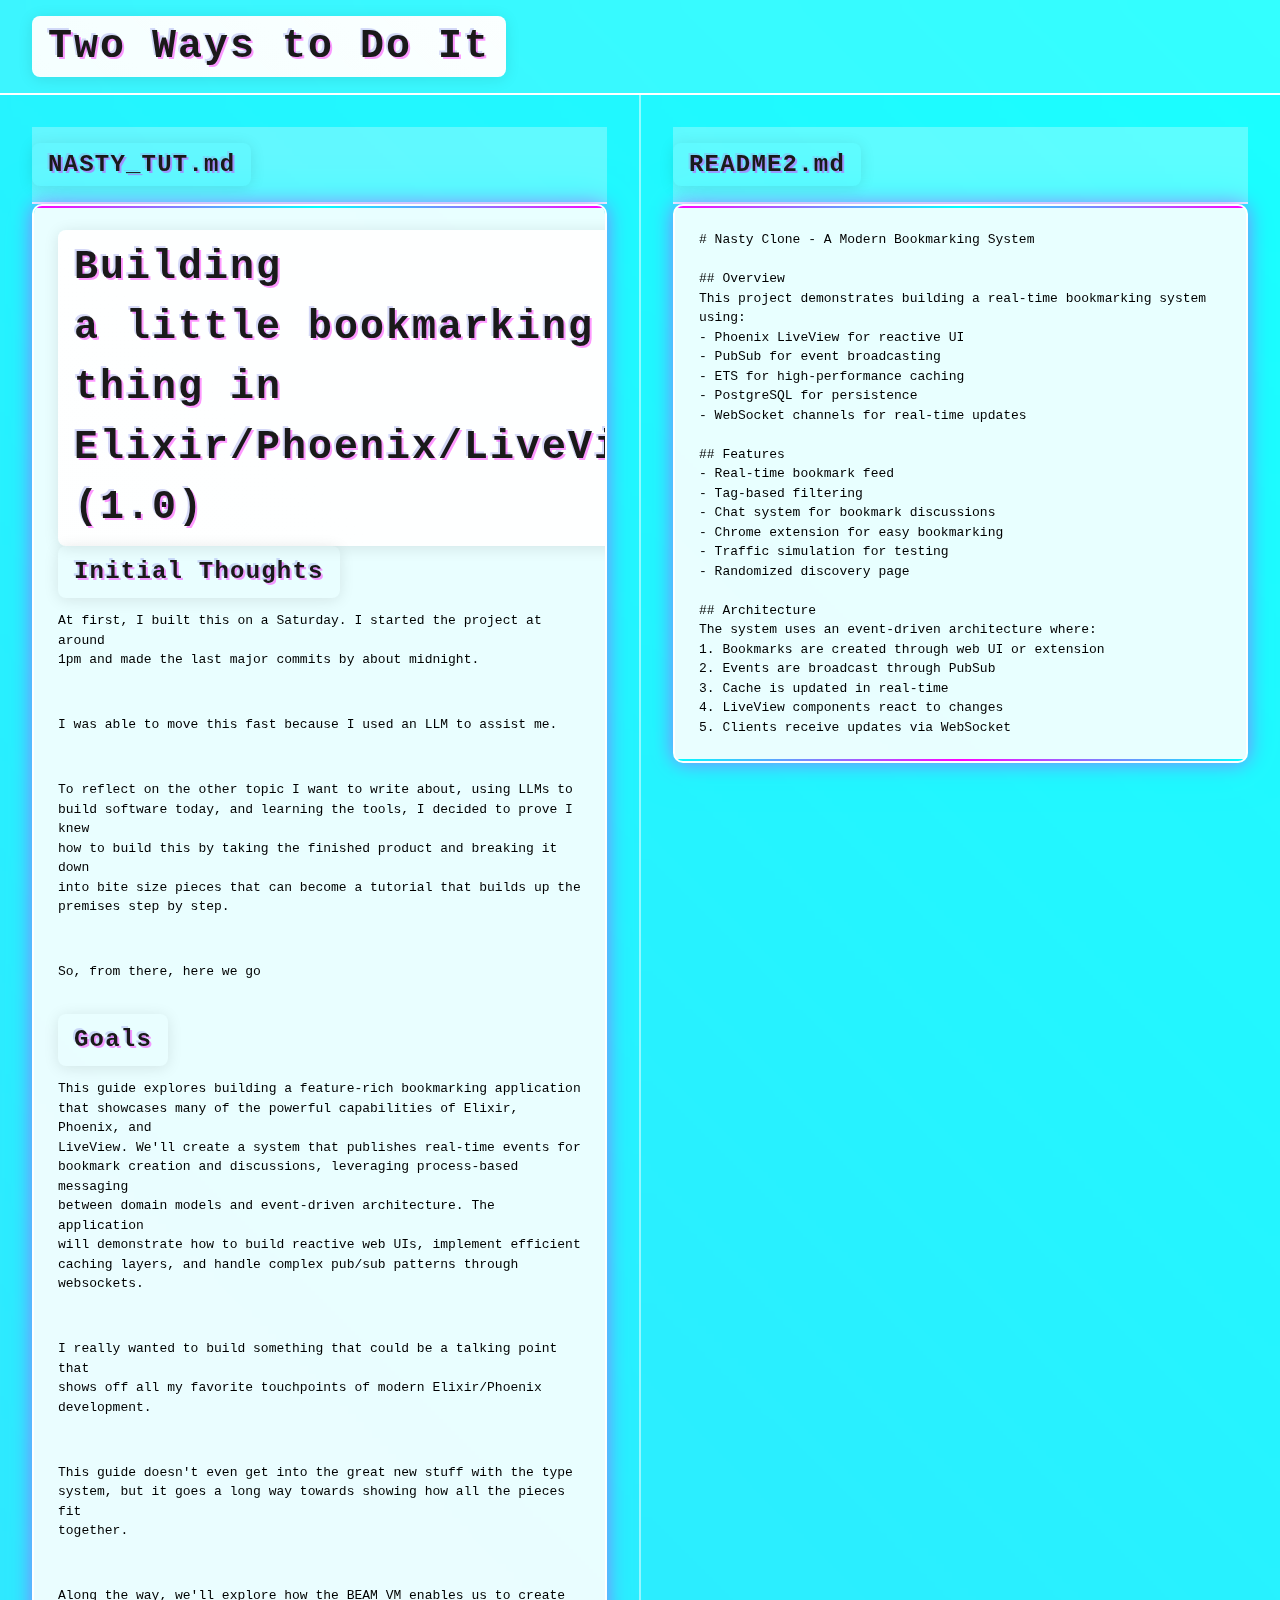
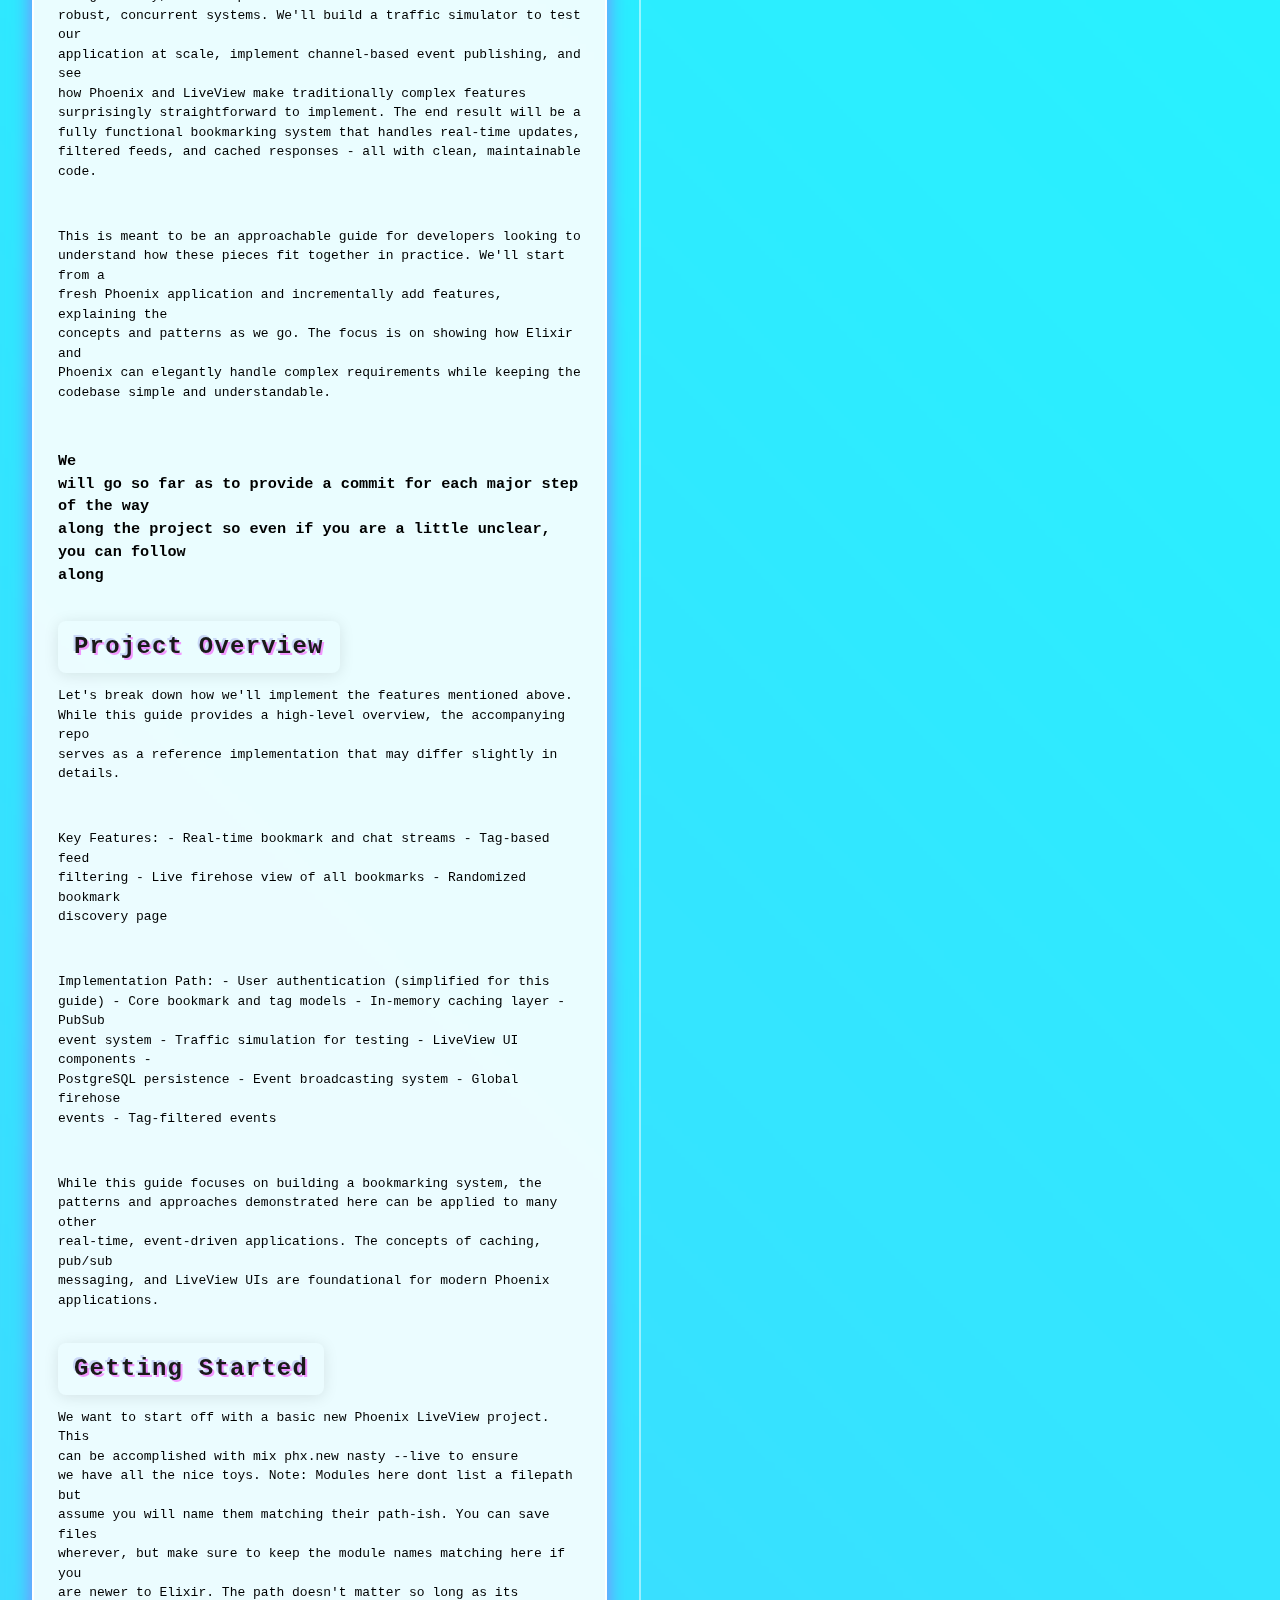
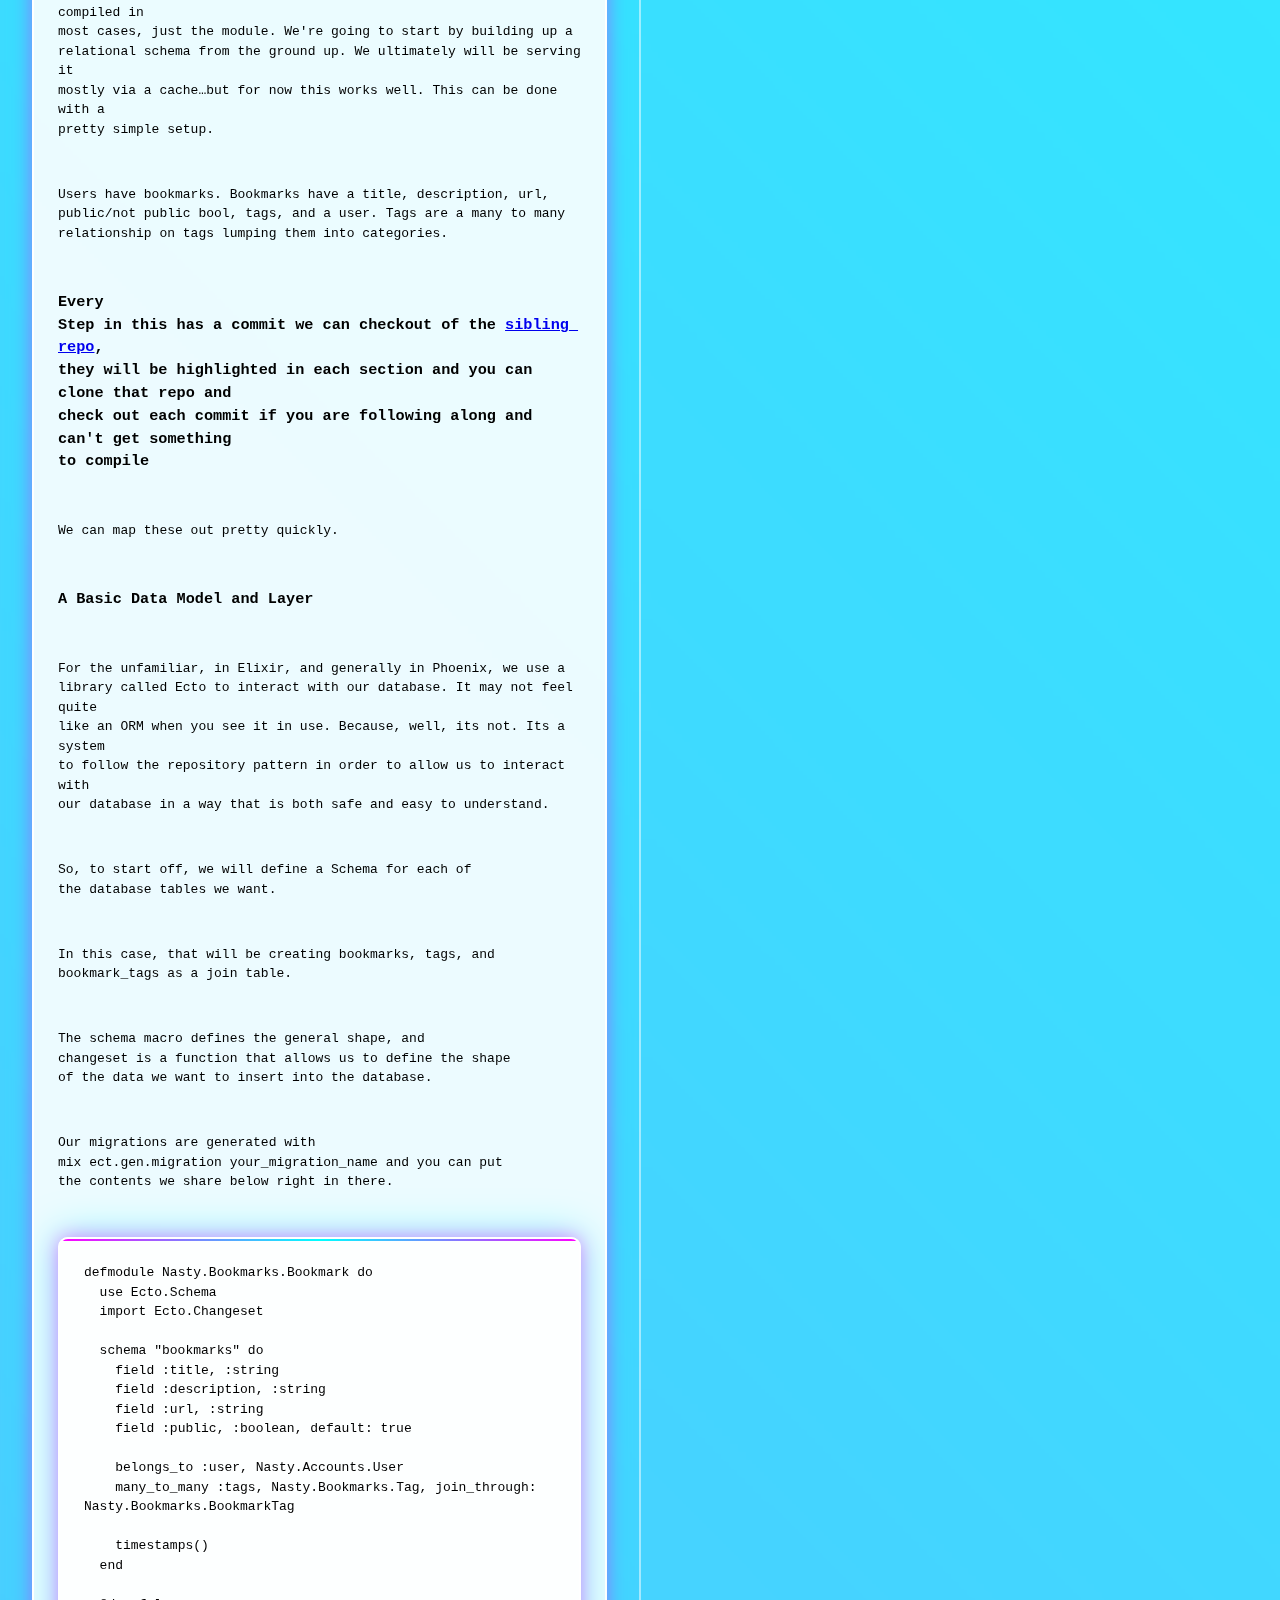
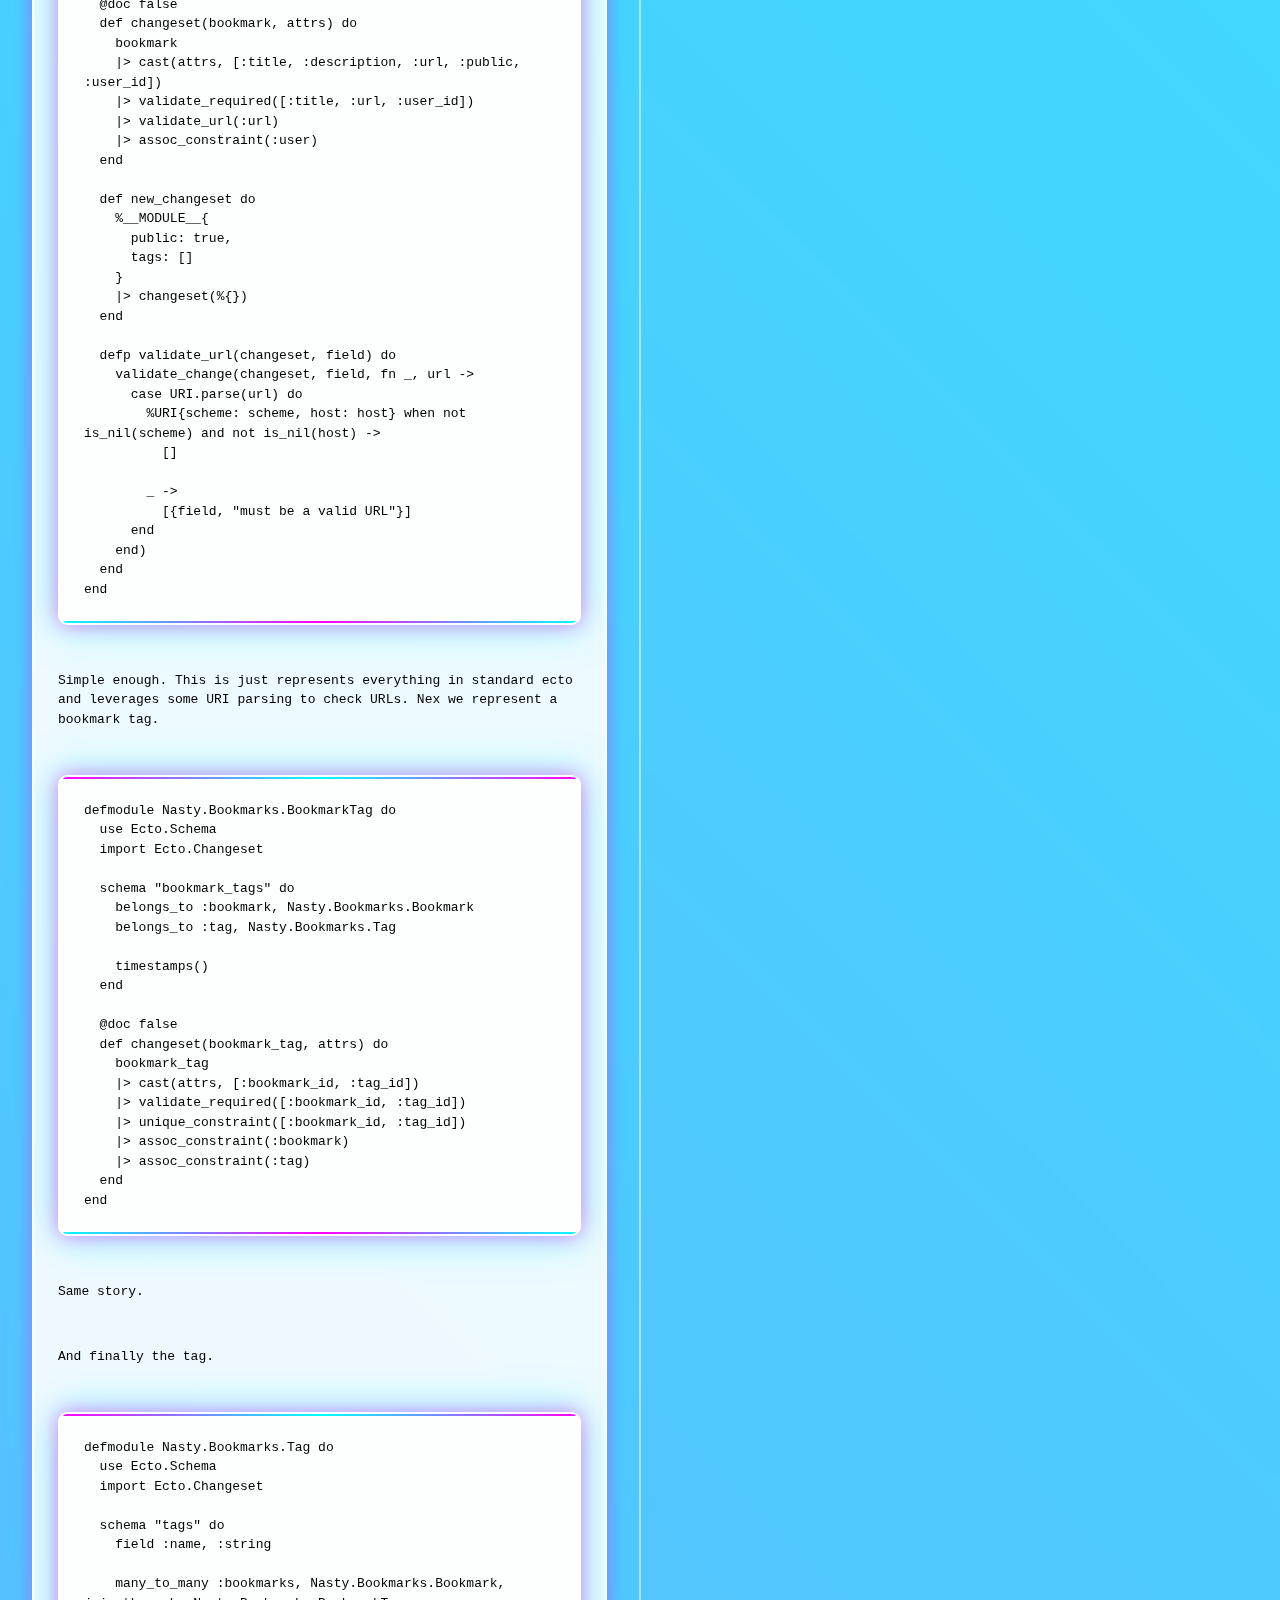
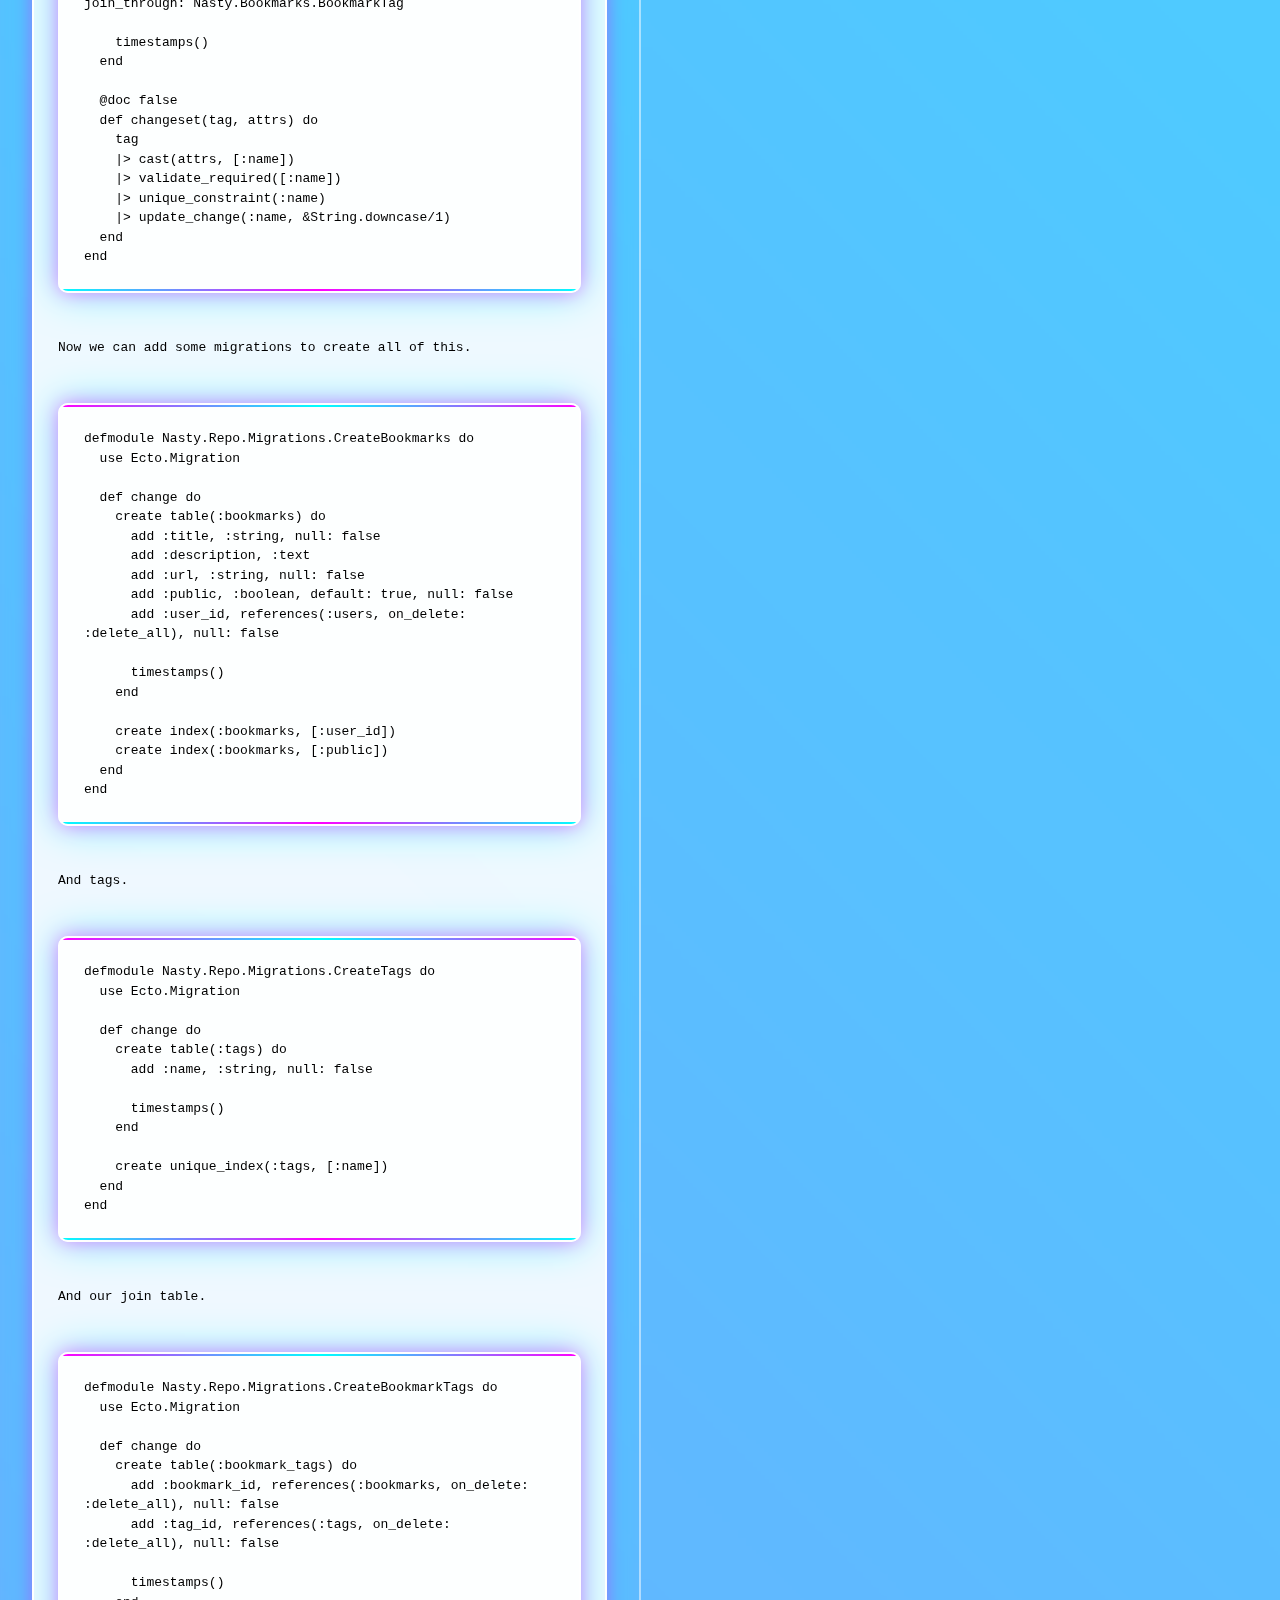
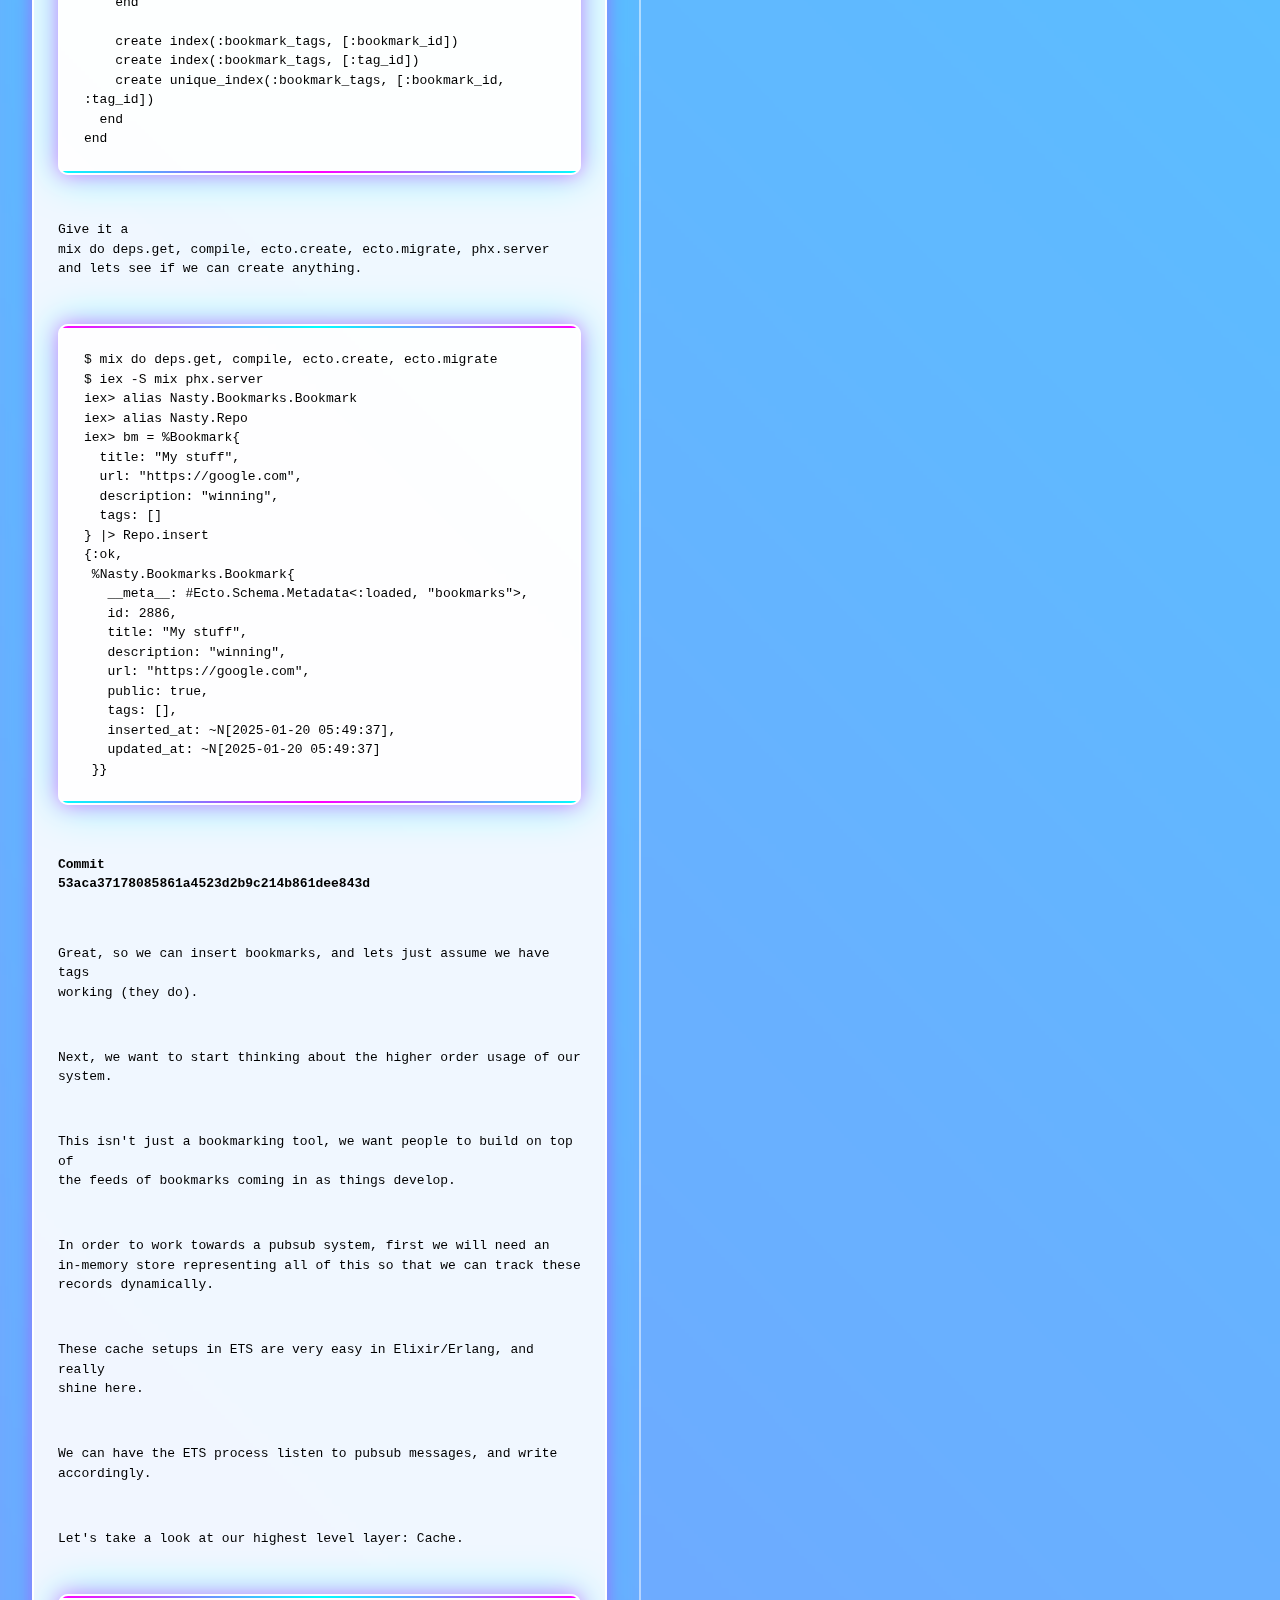
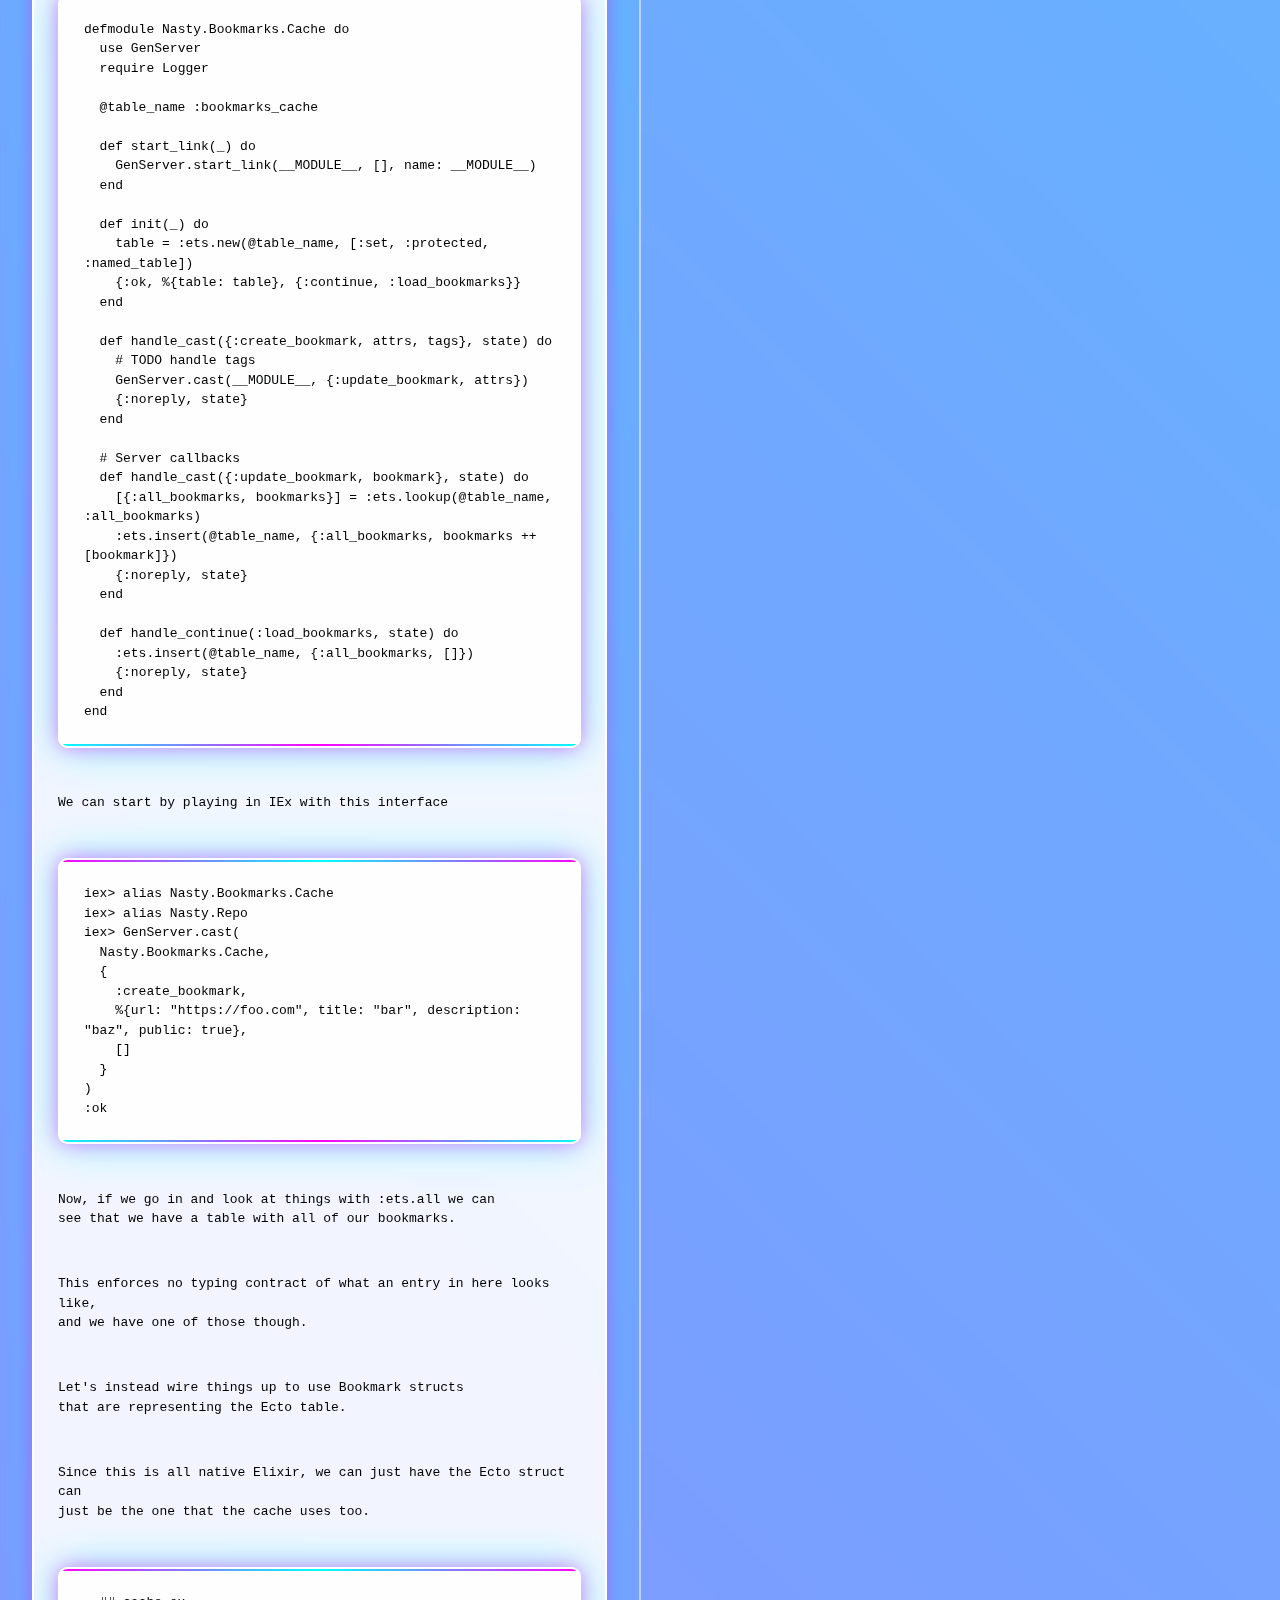
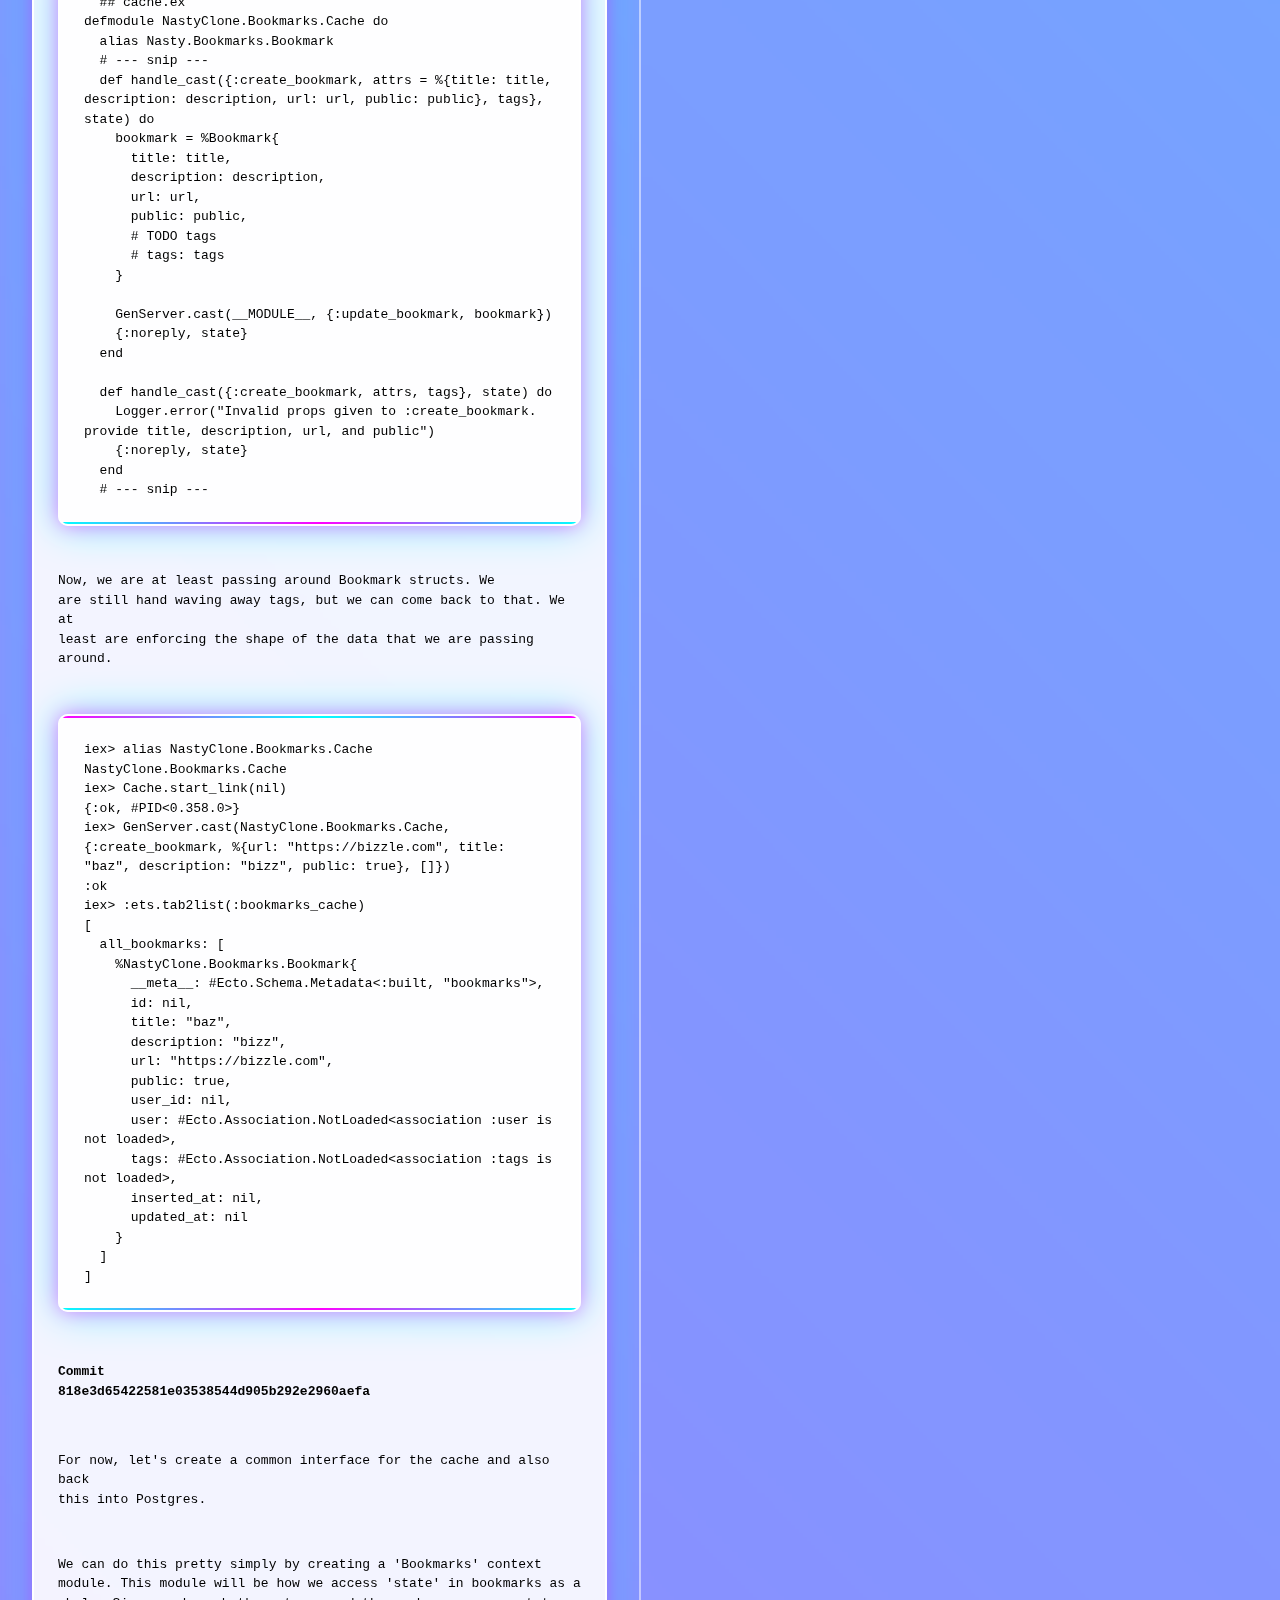
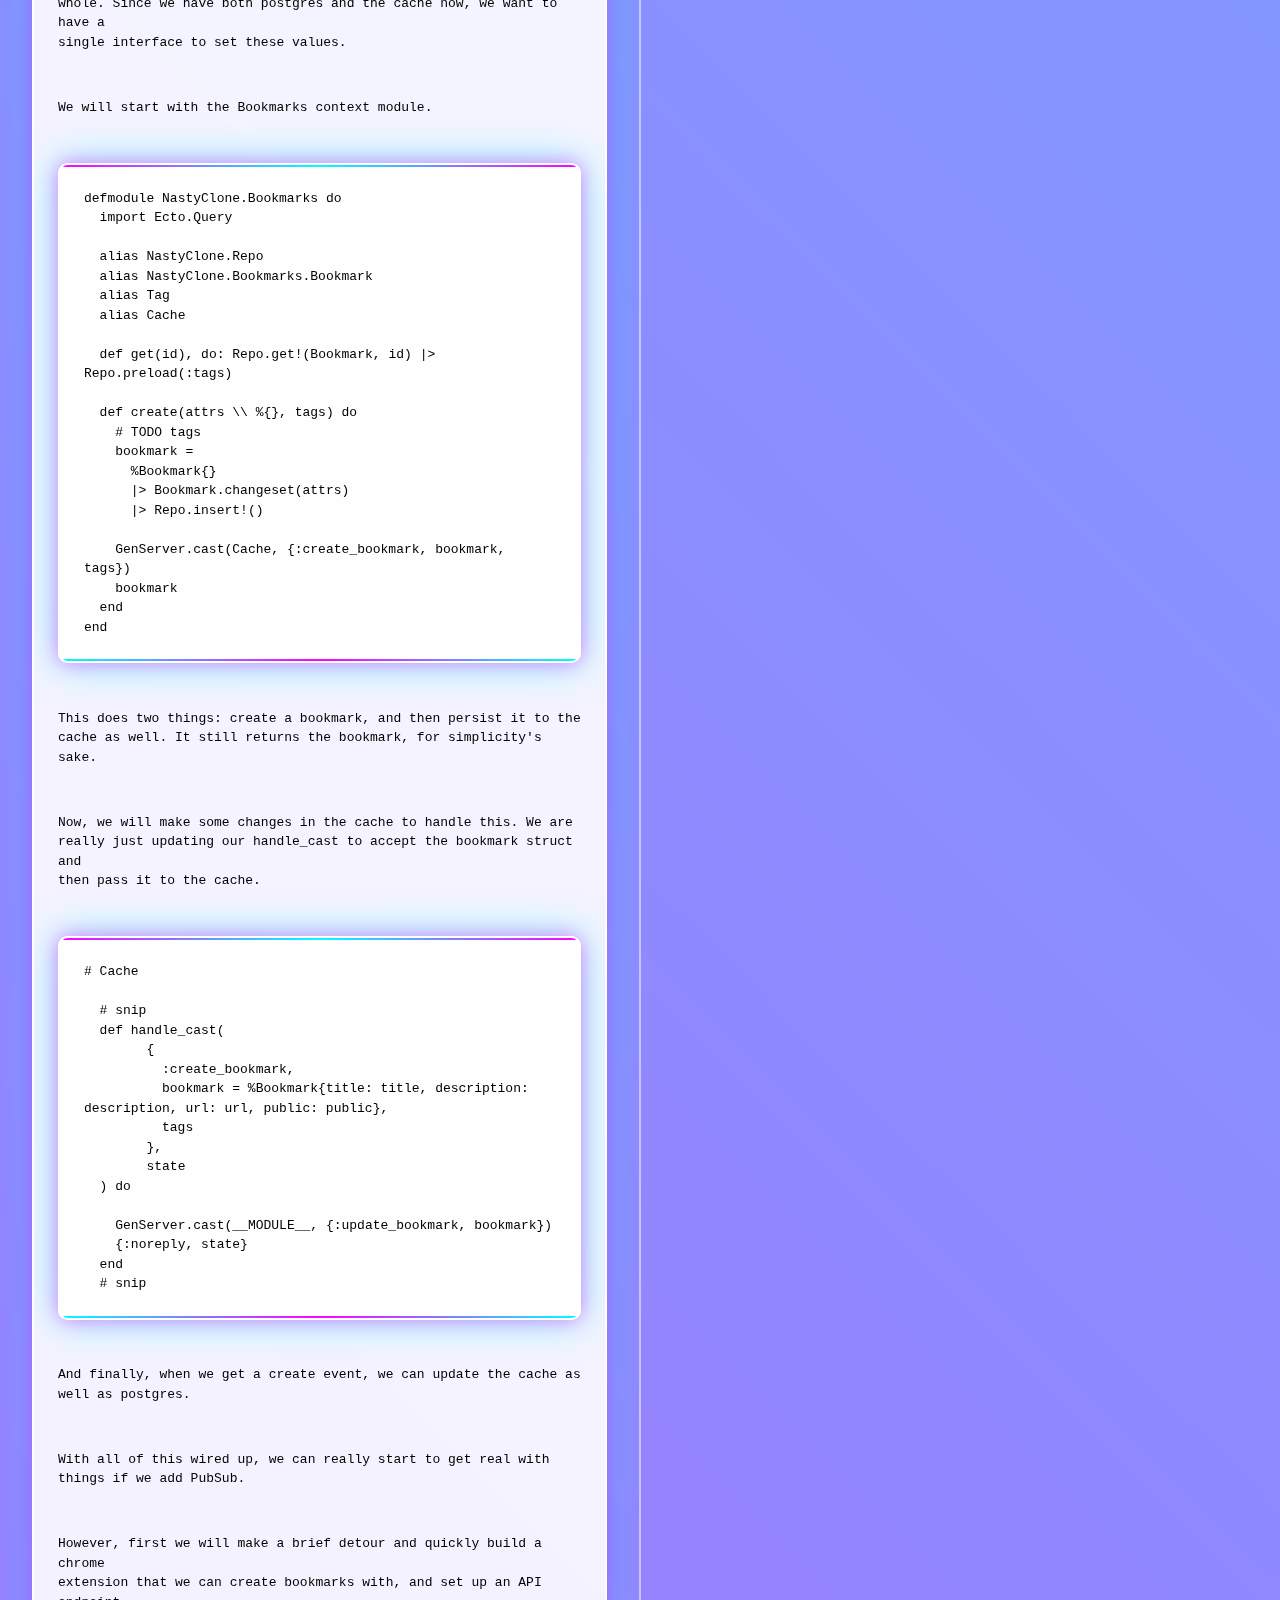
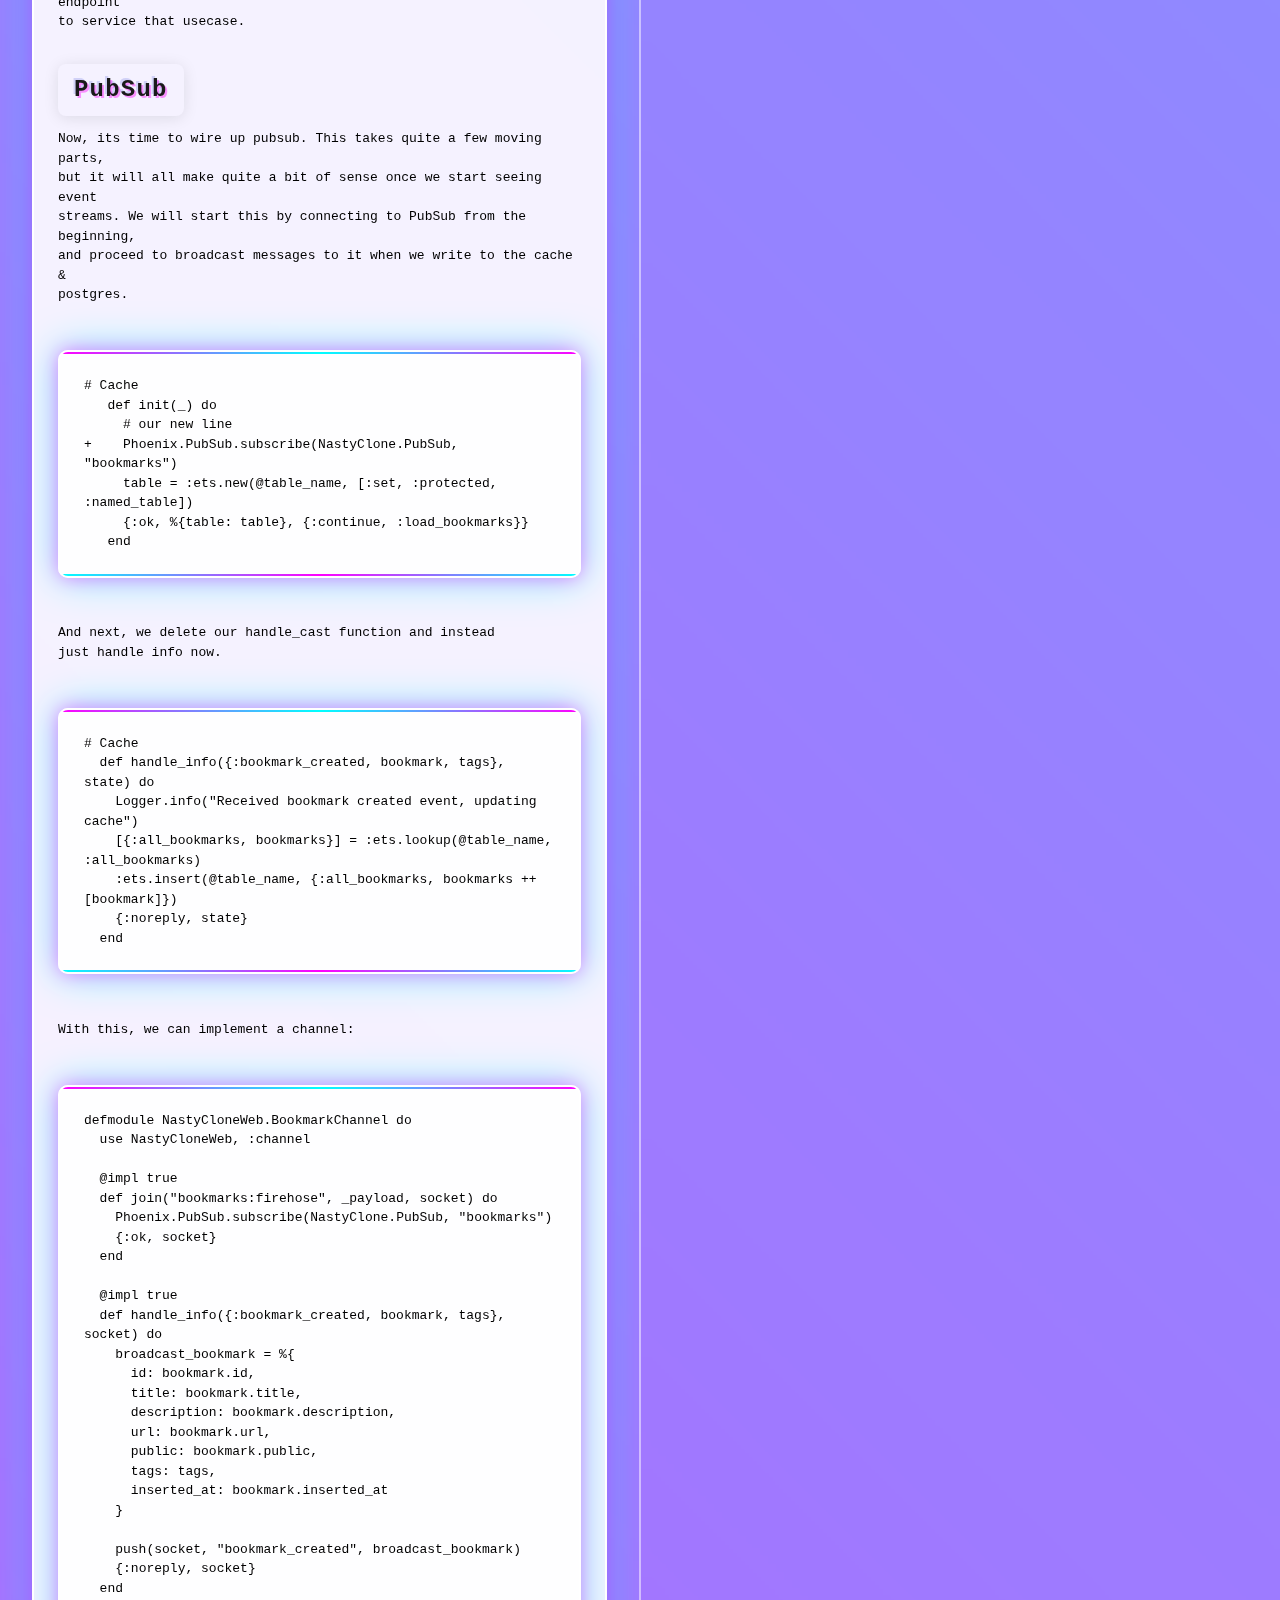
<file: docs/index.html>
<!DOCTYPE html>
<html lang="en">
<head>
    <meta charset="UTF-8">
    <meta name="viewport" content="width=device-width, initial-scale=1.0">
    <title>Nasty Clone - README Comparison</title>
    <style>
        body {
            font-family: monospace;
            background: #ff00ff;
            color: #00ffff;
            margin: 0;
            padding: 0;
            min-height: 100vh;
            display: flex;
            flex-direction: column;
            background: linear-gradient(45deg, #ff00ff, #00ffff);
        }
        .header {
            padding: 1rem 2rem;
            border-bottom: 2px solid #fff;
            background: rgba(255, 255, 255, 0.2);
            backdrop-filter: blur(10px);
        }
        h2 {
            color: #1a1a1a;
            margin: 0;
            font-size: 1.5rem;
            font-weight: 800;
            letter-spacing: 0.05em;
            text-shadow:
                2px 2px 0 rgba(255, 0, 255, 0.4),
                -2px -2px 0 rgba(155, 161, 234, 0.4);
            padding: 0.5rem 1rem;
            border-radius: 8px;
            display: inline-block;
            box-shadow: 0 2px 15px rgba(0, 0, 0, 0.1);
        }
        h1 {
            color: #1a1a1a;
            margin: 0;
            font-size: 2.5rem;
            font-weight: 800;
            letter-spacing: 0.05em;
            text-shadow:
                2px 2px 0 rgba(255, 0, 255, 0.4),
                -2px -2px 0 rgba(155, 161, 234, 0.4);
            background: linear-gradient(45deg,
                rgba(255, 255, 255, 0.95),
                rgba(255, 255, 255, 0.98)
            );
            padding: 0.5rem 1rem;
            border-radius: 8px;
            display: inline-block;
            box-shadow: 0 2px 15px rgba(0, 0, 0, 0.1);
        }
        .container {
            display: flex;
            flex: 1;
            overflow: hidden;
        }
        .pane {
            flex: 1;
            padding: 2rem;
            overflow-y: auto;
            border-right: 2px solid rgba(255, 255, 255, 0.5);
            background: rgba(255, 255, 255, 0.1);
            backdrop-filter: blur(5px);
        }
        .pane:last-child {
            border-right: none;
        }
        pre {
            background: rgba(255, 255, 255, 0.9);
            padding: 1.5rem;
            border-radius: 10px;
            border: 2px solid #fff;
            overflow-x: auto;
            white-space: pre-wrap;
            box-shadow: 0 0 20px rgba(255, 0, 255, 0.5),
                        0 0 40px rgba(0, 255, 255, 0.5);
            color: #000;
            line-height: 1.5;
            position: relative;
            animation: glow 2s infinite alternate;
        }
        pre::before {
            content: '';
            position: absolute;
            top: 0;
            left: 0;
            right: 0;
            height: 2px;
            background: linear-gradient(90deg, #ff00ff, #00ffff, #ff00ff);
        }
        pre::after {
            content: '';
            position: absolute;
            bottom: 0;
            left: 0;
            right: 0;
            height: 2px;
            background: linear-gradient(90deg, #00ffff, #ff00ff, #00ffff);
        }
        .pane-title {
            position: sticky;
            top: 0;
            background: rgba(255, 255, 255, 0.2);
            padding: 1rem 0;
            margin-top: -2rem;
            margin-bottom: 2rem;
            border-bottom: 2px solid #fff;
            backdrop-filter: blur(5px);
        }
        @keyframes glow {
            from {
                box-shadow: 0 0 20px rgba(255, 0, 255, 0.5),
                           0 0 40px rgba(0, 255, 255, 0.5);
            }
            to {
                box-shadow: 0 0 30px rgba(255, 0, 255, 0.8),
                           0 0 60px rgba(0, 255, 255, 0.8);
            }
        }
        @media (max-width: 768px) {
            .container {
                flex-direction: column;
            }
            .pane {
                border-right: none;
                border-bottom: 2px solid rgba(255, 255, 255, 0.5);
            }
        }
    </style>
</head>
<body>
    <div class="header">
        <h1>Two Ways to Do It</h1>
    </div>
    <div class="container">
        <div class="pane">
            <div class="pane-title">
                <h2>NASTY_TUT.md</h2>
            </div>
            <pre>
<h1
id="building-a-little-bookmarking-thing-in-elixirphoenixliveview-1.0">Building
a little bookmarking thing in Elixir/Phoenix/LiveView (1.0)</h1>
<h2 id="initial-thoughts">Initial Thoughts</h2>
<p>At first, I built this on a Saturday. I started the project at around
1pm and made the last major commits by about midnight.</p>
<p>I was able to move this fast because I used an LLM to assist me.</p>
<p>To reflect on the other topic I want to write about, using LLMs to
build software today, and learning the tools, I decided to prove I knew
how to build this by taking the finished product and breaking it down
into bite size pieces that can become a tutorial that builds up the
premises step by step.</p>
<p>So, from there, here we go</p>
<h2 id="goals">Goals</h2>
<p>This guide explores building a feature-rich bookmarking application
that showcases many of the powerful capabilities of Elixir, Phoenix, and
LiveView. We'll create a system that publishes real-time events for
bookmark creation and discussions, leveraging process-based messaging
between domain models and event-driven architecture. The application
will demonstrate how to build reactive web UIs, implement efficient
caching layers, and handle complex pub/sub patterns through
websockets.</p>
<p>I really wanted to build something that could be a talking point that
shows off all my favorite touchpoints of modern Elixir/Phoenix
development.</p>
<p>This guide doesn't even get into the great new stuff with the type
system, but it goes a long way towards showing how all the pieces fit
together.</p>
<p>Along the way, we'll explore how the BEAM VM enables us to create
robust, concurrent systems. We'll build a traffic simulator to test our
application at scale, implement channel-based event publishing, and see
how Phoenix and LiveView make traditionally complex features
surprisingly straightforward to implement. The end result will be a
fully functional bookmarking system that handles real-time updates,
filtered feeds, and cached responses - all with clean, maintainable
code.</p>
<p>This is meant to be an approachable guide for developers looking to
understand how these pieces fit together in practice. We'll start from a
fresh Phoenix application and incrementally add features, explaining the
concepts and patterns as we go. The focus is on showing how Elixir and
Phoenix can elegantly handle complex requirements while keeping the
codebase simple and understandable.</p>
<h3
id="we-will-go-so-far-as-to-provide-a-commit-for-each-major-step-of-the-way-along-the-project-so-even-if-you-are-a-little-unclear-you-can-follow-along">We
will go so far as to provide a commit for each major step of the way
along the project so even if you are a little unclear, you can follow
along</h3>
<h2 id="project-overview">Project Overview</h2>
<p>Let's break down how we'll implement the features mentioned above.
While this guide provides a high-level overview, the accompanying repo
serves as a reference implementation that may differ slightly in
details.</p>
<p>Key Features: - Real-time bookmark and chat streams - Tag-based feed
filtering - Live firehose view of all bookmarks - Randomized bookmark
discovery page</p>
<p>Implementation Path: - User authentication (simplified for this
guide) - Core bookmark and tag models - In-memory caching layer - PubSub
event system - Traffic simulation for testing - LiveView UI components -
PostgreSQL persistence - Event broadcasting system - Global firehose
events - Tag-filtered events</p>
<p>While this guide focuses on building a bookmarking system, the
patterns and approaches demonstrated here can be applied to many other
real-time, event-driven applications. The concepts of caching, pub/sub
messaging, and LiveView UIs are foundational for modern Phoenix
applications.</p>
<h2 id="getting-started">Getting Started</h2>
<p>We want to start off with a basic new Phoenix LiveView project. This
can be accomplished with <code>mix phx.new nasty --live</code> to ensure
we have all the nice toys. Note: Modules here dont list a filepath but
assume you will name them matching their path-ish. You can save files
wherever, but make sure to keep the module names matching here if you
are newer to Elixir. The path doesn't matter so long as its compiled in
most cases, just the module. We're going to start by building up a
relational schema from the ground up. We ultimately will be serving it
mostly via a cache…but for now this works well. This can be done with a
pretty simple setup.</p>
<p>Users have bookmarks. Bookmarks have a title, description, url,
public/not public bool, tags, and a user. Tags are a many to many
relationship on tags lumping them into categories.</p>
<h3
id="[base64]">Every
Step in this has a commit we can checkout of the <a
href="https://github.com/robertgrayson/nasty_clone">sibling repo</a>,
they will be highlighted in each section and you can clone that repo and
check out each commit if you are following along and can't get something
to compile</h3>
<p>We can map these out pretty quickly.</p>
<h3 id="a-basic-data-model-and-layer">A Basic Data Model and Layer</h3>
<p>For the unfamiliar, in Elixir, and generally in Phoenix, we use a
library called Ecto to interact with our database. It may not feel quite
like an ORM when you see it in use. Because, well, its not. Its a system
to follow the repository pattern in order to allow us to interact with
our database in a way that is both safe and easy to understand.</p>
<p>So, to start off, we will define a <code>Schema</code> for each of
the database tables we want.</p>
<p>In this case, that will be creating bookmarks, tags, and
bookmark_tags as a join table.</p>
<p>The <code>schema</code> macro defines the general shape, and
<code>changeset</code> is a function that allows us to define the shape
of the data we want to insert into the database.</p>
<p>Our migrations are generated with
<code>mix ect.gen.migration your_migration_name</code> and you can put
the contents we share below right in there.</p>
<div class="sourceCode" id="cb1"><pre
class="sourceCode elixir"><code class="sourceCode elixir"><span id="cb1-1"><a href="#cb1-1" aria-hidden="true" tabindex="-1"></a><span class="kw">defmodule</span> <span class="cn">Nasty</span><span class="op">.</span><span class="cn">Bookmarks</span><span class="op">.</span><span class="cn">Bookmark</span> <span class="kw">do</span></span>
<span id="cb1-2"><a href="#cb1-2" aria-hidden="true" tabindex="-1"></a>  <span class="im">use</span> <span class="cn">Ecto</span><span class="op">.</span><span class="cn">Schema</span></span>
<span id="cb1-3"><a href="#cb1-3" aria-hidden="true" tabindex="-1"></a>  <span class="im">import</span> <span class="cn">Ecto</span><span class="op">.</span><span class="cn">Changeset</span></span>
<span id="cb1-4"><a href="#cb1-4" aria-hidden="true" tabindex="-1"></a></span>
<span id="cb1-5"><a href="#cb1-5" aria-hidden="true" tabindex="-1"></a>  schema <span class="st">&quot;bookmarks&quot;</span> <span class="kw">do</span></span>
<span id="cb1-6"><a href="#cb1-6" aria-hidden="true" tabindex="-1"></a>    field <span class="va">:title</span>, <span class="va">:string</span></span>
<span id="cb1-7"><a href="#cb1-7" aria-hidden="true" tabindex="-1"></a>    field <span class="va">:description</span>, <span class="va">:string</span></span>
<span id="cb1-8"><a href="#cb1-8" aria-hidden="true" tabindex="-1"></a>    field <span class="va">:url</span>, <span class="va">:string</span></span>
<span id="cb1-9"><a href="#cb1-9" aria-hidden="true" tabindex="-1"></a>    field <span class="va">:public</span>, <span class="va">:boolean</span>, <span class="va">default:</span> <span class="cn">true</span></span>
<span id="cb1-10"><a href="#cb1-10" aria-hidden="true" tabindex="-1"></a></span>
<span id="cb1-11"><a href="#cb1-11" aria-hidden="true" tabindex="-1"></a>    belongs_to <span class="va">:user</span>, <span class="cn">Nasty</span><span class="op">.</span><span class="cn">Accounts</span><span class="op">.</span><span class="cn">User</span></span>
<span id="cb1-12"><a href="#cb1-12" aria-hidden="true" tabindex="-1"></a>    many_to_many <span class="va">:tags</span>, <span class="cn">Nasty</span><span class="op">.</span><span class="cn">Bookmarks</span><span class="op">.</span><span class="cn">Tag</span>, <span class="va">join_through:</span> <span class="cn">Nasty</span><span class="op">.</span><span class="cn">Bookmarks</span><span class="op">.</span><span class="cn">BookmarkTag</span></span>
<span id="cb1-13"><a href="#cb1-13" aria-hidden="true" tabindex="-1"></a></span>
<span id="cb1-14"><a href="#cb1-14" aria-hidden="true" tabindex="-1"></a>    timestamps<span class="fu">()</span></span>
<span id="cb1-15"><a href="#cb1-15" aria-hidden="true" tabindex="-1"></a>  <span class="kw">end</span></span>
<span id="cb1-16"><a href="#cb1-16" aria-hidden="true" tabindex="-1"></a></span>
<span id="cb1-17"><a href="#cb1-17" aria-hidden="true" tabindex="-1"></a>  <span class="ot">@doc</span> <span class="cn">false</span></span>
<span id="cb1-18"><a href="#cb1-18" aria-hidden="true" tabindex="-1"></a>  <span class="kw">def</span> changeset<span class="fu">(</span>bookmark, attrs<span class="fu">)</span> <span class="kw">do</span></span>
<span id="cb1-19"><a href="#cb1-19" aria-hidden="true" tabindex="-1"></a>    bookmark</span>
<span id="cb1-20"><a href="#cb1-20" aria-hidden="true" tabindex="-1"></a>    <span class="op">|&gt;</span> cast<span class="fu">(</span>attrs, <span class="ot">[</span><span class="va">:title</span>, <span class="va">:description</span>, <span class="va">:url</span>, <span class="va">:public</span>, <span class="va">:user_id</span><span class="ot">]</span><span class="fu">)</span></span>
<span id="cb1-21"><a href="#cb1-21" aria-hidden="true" tabindex="-1"></a>    <span class="op">|&gt;</span> validate_required<span class="fu">(</span><span class="ot">[</span><span class="va">:title</span>, <span class="va">:url</span>, <span class="va">:user_id</span><span class="ot">]</span><span class="fu">)</span></span>
<span id="cb1-22"><a href="#cb1-22" aria-hidden="true" tabindex="-1"></a>    <span class="op">|&gt;</span> validate_url<span class="fu">(</span><span class="va">:url</span><span class="fu">)</span></span>
<span id="cb1-23"><a href="#cb1-23" aria-hidden="true" tabindex="-1"></a>    <span class="op">|&gt;</span> assoc_constraint<span class="fu">(</span><span class="va">:user</span><span class="fu">)</span></span>
<span id="cb1-24"><a href="#cb1-24" aria-hidden="true" tabindex="-1"></a>  <span class="kw">end</span></span>
<span id="cb1-25"><a href="#cb1-25" aria-hidden="true" tabindex="-1"></a></span>
<span id="cb1-26"><a href="#cb1-26" aria-hidden="true" tabindex="-1"></a>  <span class="kw">def</span> new_changeset <span class="kw">do</span></span>
<span id="cb1-27"><a href="#cb1-27" aria-hidden="true" tabindex="-1"></a>    %<span class="cn">__MODULE__</span><span class="fu">{</span></span>
<span id="cb1-28"><a href="#cb1-28" aria-hidden="true" tabindex="-1"></a>      <span class="va">public:</span> <span class="cn">true</span>,</span>
<span id="cb1-29"><a href="#cb1-29" aria-hidden="true" tabindex="-1"></a>      <span class="va">tags:</span> <span class="ot">[]</span></span>
<span id="cb1-30"><a href="#cb1-30" aria-hidden="true" tabindex="-1"></a>    <span class="fu">}</span></span>
<span id="cb1-31"><a href="#cb1-31" aria-hidden="true" tabindex="-1"></a>    <span class="op">|&gt;</span> changeset<span class="fu">(</span>%<span class="fu">{})</span></span>
<span id="cb1-32"><a href="#cb1-32" aria-hidden="true" tabindex="-1"></a>  <span class="kw">end</span></span>
<span id="cb1-33"><a href="#cb1-33" aria-hidden="true" tabindex="-1"></a></span>
<span id="cb1-34"><a href="#cb1-34" aria-hidden="true" tabindex="-1"></a>  <span class="kw">defp</span> validate_url<span class="fu">(</span>changeset, field<span class="fu">)</span> <span class="kw">do</span></span>
<span id="cb1-35"><a href="#cb1-35" aria-hidden="true" tabindex="-1"></a>    validate_change<span class="fu">(</span>changeset, field, <span class="kw">fn</span> _, url <span class="op">-&gt;</span></span>
<span id="cb1-36"><a href="#cb1-36" aria-hidden="true" tabindex="-1"></a>      <span class="kw">case</span> <span class="cn">URI</span><span class="op">.</span>parse<span class="fu">(</span>url<span class="fu">)</span> <span class="kw">do</span></span>
<span id="cb1-37"><a href="#cb1-37" aria-hidden="true" tabindex="-1"></a>        %<span class="cn">URI</span><span class="fu">{</span><span class="va">scheme:</span> scheme, <span class="va">host:</span> host<span class="fu">}</span> <span class="kw">when</span> <span class="kw">not</span> is_nil<span class="fu">(</span>scheme<span class="fu">)</span> <span class="kw">and</span> <span class="kw">not</span> is_nil<span class="fu">(</span>host<span class="fu">)</span> <span class="op">-&gt;</span></span>
<span id="cb1-38"><a href="#cb1-38" aria-hidden="true" tabindex="-1"></a>          <span class="ot">[]</span></span>
<span id="cb1-39"><a href="#cb1-39" aria-hidden="true" tabindex="-1"></a></span>
<span id="cb1-40"><a href="#cb1-40" aria-hidden="true" tabindex="-1"></a>        _ <span class="op">-&gt;</span></span>
<span id="cb1-41"><a href="#cb1-41" aria-hidden="true" tabindex="-1"></a>          <span class="ot">[</span><span class="fu">{</span>field, <span class="st">&quot;must be a valid URL&quot;</span><span class="fu">}</span><span class="ot">]</span></span>
<span id="cb1-42"><a href="#cb1-42" aria-hidden="true" tabindex="-1"></a>      <span class="kw">end</span></span>
<span id="cb1-43"><a href="#cb1-43" aria-hidden="true" tabindex="-1"></a>    <span class="kw">end</span><span class="fu">)</span></span>
<span id="cb1-44"><a href="#cb1-44" aria-hidden="true" tabindex="-1"></a>  <span class="kw">end</span></span>
<span id="cb1-45"><a href="#cb1-45" aria-hidden="true" tabindex="-1"></a><span class="kw">end</span></span></code></pre></div>
<p>Simple enough. This is just represents everything in standard ecto
and leverages some URI parsing to check URLs. Nex we represent a
bookmark tag.</p>
<div class="sourceCode" id="cb2"><pre
class="sourceCode elixir"><code class="sourceCode elixir"><span id="cb2-1"><a href="#cb2-1" aria-hidden="true" tabindex="-1"></a><span class="kw">defmodule</span> <span class="cn">Nasty</span><span class="op">.</span><span class="cn">Bookmarks</span><span class="op">.</span><span class="cn">BookmarkTag</span> <span class="kw">do</span></span>
<span id="cb2-2"><a href="#cb2-2" aria-hidden="true" tabindex="-1"></a>  <span class="im">use</span> <span class="cn">Ecto</span><span class="op">.</span><span class="cn">Schema</span></span>
<span id="cb2-3"><a href="#cb2-3" aria-hidden="true" tabindex="-1"></a>  <span class="im">import</span> <span class="cn">Ecto</span><span class="op">.</span><span class="cn">Changeset</span></span>
<span id="cb2-4"><a href="#cb2-4" aria-hidden="true" tabindex="-1"></a></span>
<span id="cb2-5"><a href="#cb2-5" aria-hidden="true" tabindex="-1"></a>  schema <span class="st">&quot;bookmark_tags&quot;</span> <span class="kw">do</span></span>
<span id="cb2-6"><a href="#cb2-6" aria-hidden="true" tabindex="-1"></a>    belongs_to <span class="va">:bookmark</span>, <span class="cn">Nasty</span><span class="op">.</span><span class="cn">Bookmarks</span><span class="op">.</span><span class="cn">Bookmark</span></span>
<span id="cb2-7"><a href="#cb2-7" aria-hidden="true" tabindex="-1"></a>    belongs_to <span class="va">:tag</span>, <span class="cn">Nasty</span><span class="op">.</span><span class="cn">Bookmarks</span><span class="op">.</span><span class="cn">Tag</span></span>
<span id="cb2-8"><a href="#cb2-8" aria-hidden="true" tabindex="-1"></a></span>
<span id="cb2-9"><a href="#cb2-9" aria-hidden="true" tabindex="-1"></a>    timestamps<span class="fu">()</span></span>
<span id="cb2-10"><a href="#cb2-10" aria-hidden="true" tabindex="-1"></a>  <span class="kw">end</span></span>
<span id="cb2-11"><a href="#cb2-11" aria-hidden="true" tabindex="-1"></a></span>
<span id="cb2-12"><a href="#cb2-12" aria-hidden="true" tabindex="-1"></a>  <span class="ot">@doc</span> <span class="cn">false</span></span>
<span id="cb2-13"><a href="#cb2-13" aria-hidden="true" tabindex="-1"></a>  <span class="kw">def</span> changeset<span class="fu">(</span>bookmark_tag, attrs<span class="fu">)</span> <span class="kw">do</span></span>
<span id="cb2-14"><a href="#cb2-14" aria-hidden="true" tabindex="-1"></a>    bookmark_tag</span>
<span id="cb2-15"><a href="#cb2-15" aria-hidden="true" tabindex="-1"></a>    <span class="op">|&gt;</span> cast<span class="fu">(</span>attrs, <span class="ot">[</span><span class="va">:bookmark_id</span>, <span class="va">:tag_id</span><span class="ot">]</span><span class="fu">)</span></span>
<span id="cb2-16"><a href="#cb2-16" aria-hidden="true" tabindex="-1"></a>    <span class="op">|&gt;</span> validate_required<span class="fu">(</span><span class="ot">[</span><span class="va">:bookmark_id</span>, <span class="va">:tag_id</span><span class="ot">]</span><span class="fu">)</span></span>
<span id="cb2-17"><a href="#cb2-17" aria-hidden="true" tabindex="-1"></a>    <span class="op">|&gt;</span> unique_constraint<span class="fu">(</span><span class="ot">[</span><span class="va">:bookmark_id</span>, <span class="va">:tag_id</span><span class="ot">]</span><span class="fu">)</span></span>
<span id="cb2-18"><a href="#cb2-18" aria-hidden="true" tabindex="-1"></a>    <span class="op">|&gt;</span> assoc_constraint<span class="fu">(</span><span class="va">:bookmark</span><span class="fu">)</span></span>
<span id="cb2-19"><a href="#cb2-19" aria-hidden="true" tabindex="-1"></a>    <span class="op">|&gt;</span> assoc_constraint<span class="fu">(</span><span class="va">:tag</span><span class="fu">)</span></span>
<span id="cb2-20"><a href="#cb2-20" aria-hidden="true" tabindex="-1"></a>  <span class="kw">end</span></span>
<span id="cb2-21"><a href="#cb2-21" aria-hidden="true" tabindex="-1"></a><span class="kw">end</span></span></code></pre></div>
<p>Same story.</p>
<p>And finally the tag.</p>
<div class="sourceCode" id="cb3"><pre
class="sourceCode elixir"><code class="sourceCode elixir"><span id="cb3-1"><a href="#cb3-1" aria-hidden="true" tabindex="-1"></a><span class="kw">defmodule</span> <span class="cn">Nasty</span><span class="op">.</span><span class="cn">Bookmarks</span><span class="op">.</span><span class="cn">Tag</span> <span class="kw">do</span></span>
<span id="cb3-2"><a href="#cb3-2" aria-hidden="true" tabindex="-1"></a>  <span class="im">use</span> <span class="cn">Ecto</span><span class="op">.</span><span class="cn">Schema</span></span>
<span id="cb3-3"><a href="#cb3-3" aria-hidden="true" tabindex="-1"></a>  <span class="im">import</span> <span class="cn">Ecto</span><span class="op">.</span><span class="cn">Changeset</span></span>
<span id="cb3-4"><a href="#cb3-4" aria-hidden="true" tabindex="-1"></a></span>
<span id="cb3-5"><a href="#cb3-5" aria-hidden="true" tabindex="-1"></a>  schema <span class="st">&quot;tags&quot;</span> <span class="kw">do</span></span>
<span id="cb3-6"><a href="#cb3-6" aria-hidden="true" tabindex="-1"></a>    field <span class="va">:name</span>, <span class="va">:string</span></span>
<span id="cb3-7"><a href="#cb3-7" aria-hidden="true" tabindex="-1"></a></span>
<span id="cb3-8"><a href="#cb3-8" aria-hidden="true" tabindex="-1"></a>    many_to_many <span class="va">:bookmarks</span>, <span class="cn">Nasty</span><span class="op">.</span><span class="cn">Bookmarks</span><span class="op">.</span><span class="cn">Bookmark</span>, <span class="va">join_through:</span> <span class="cn">Nasty</span><span class="op">.</span><span class="cn">Bookmarks</span><span class="op">.</span><span class="cn">BookmarkTag</span></span>
<span id="cb3-9"><a href="#cb3-9" aria-hidden="true" tabindex="-1"></a></span>
<span id="cb3-10"><a href="#cb3-10" aria-hidden="true" tabindex="-1"></a>    timestamps<span class="fu">()</span></span>
<span id="cb3-11"><a href="#cb3-11" aria-hidden="true" tabindex="-1"></a>  <span class="kw">end</span></span>
<span id="cb3-12"><a href="#cb3-12" aria-hidden="true" tabindex="-1"></a></span>
<span id="cb3-13"><a href="#cb3-13" aria-hidden="true" tabindex="-1"></a>  <span class="ot">@doc</span> <span class="cn">false</span></span>
<span id="cb3-14"><a href="#cb3-14" aria-hidden="true" tabindex="-1"></a>  <span class="kw">def</span> changeset<span class="fu">(</span>tag, attrs<span class="fu">)</span> <span class="kw">do</span></span>
<span id="cb3-15"><a href="#cb3-15" aria-hidden="true" tabindex="-1"></a>    tag</span>
<span id="cb3-16"><a href="#cb3-16" aria-hidden="true" tabindex="-1"></a>    <span class="op">|&gt;</span> cast<span class="fu">(</span>attrs, <span class="ot">[</span><span class="va">:name</span><span class="ot">]</span><span class="fu">)</span></span>
<span id="cb3-17"><a href="#cb3-17" aria-hidden="true" tabindex="-1"></a>    <span class="op">|&gt;</span> validate_required<span class="fu">(</span><span class="ot">[</span><span class="va">:name</span><span class="ot">]</span><span class="fu">)</span></span>
<span id="cb3-18"><a href="#cb3-18" aria-hidden="true" tabindex="-1"></a>    <span class="op">|&gt;</span> unique_constraint<span class="fu">(</span><span class="va">:name</span><span class="fu">)</span></span>
<span id="cb3-19"><a href="#cb3-19" aria-hidden="true" tabindex="-1"></a>    <span class="op">|&gt;</span> update_change<span class="fu">(</span><span class="va">:name</span>, <span class="op">&amp;</span><span class="cn">String</span><span class="op">.</span>downcase<span class="op">/</span><span class="dv">1</span><span class="fu">)</span></span>
<span id="cb3-20"><a href="#cb3-20" aria-hidden="true" tabindex="-1"></a>  <span class="kw">end</span></span>
<span id="cb3-21"><a href="#cb3-21" aria-hidden="true" tabindex="-1"></a><span class="kw">end</span></span></code></pre></div>
<p>Now we can add some migrations to create all of this.</p>
<div class="sourceCode" id="cb4"><pre
class="sourceCode elixir"><code class="sourceCode elixir"><span id="cb4-1"><a href="#cb4-1" aria-hidden="true" tabindex="-1"></a><span class="kw">defmodule</span> <span class="cn">Nasty</span><span class="op">.</span><span class="cn">Repo</span><span class="op">.</span><span class="cn">Migrations</span><span class="op">.</span><span class="cn">CreateBookmarks</span> <span class="kw">do</span></span>
<span id="cb4-2"><a href="#cb4-2" aria-hidden="true" tabindex="-1"></a>  <span class="im">use</span> <span class="cn">Ecto</span><span class="op">.</span><span class="cn">Migration</span></span>
<span id="cb4-3"><a href="#cb4-3" aria-hidden="true" tabindex="-1"></a></span>
<span id="cb4-4"><a href="#cb4-4" aria-hidden="true" tabindex="-1"></a>  <span class="kw">def</span> change <span class="kw">do</span></span>
<span id="cb4-5"><a href="#cb4-5" aria-hidden="true" tabindex="-1"></a>    create table<span class="fu">(</span><span class="va">:bookmarks</span><span class="fu">)</span> <span class="kw">do</span></span>
<span id="cb4-6"><a href="#cb4-6" aria-hidden="true" tabindex="-1"></a>      add <span class="va">:title</span>, <span class="va">:string</span>, <span class="va">null:</span> <span class="cn">false</span></span>
<span id="cb4-7"><a href="#cb4-7" aria-hidden="true" tabindex="-1"></a>      add <span class="va">:description</span>, <span class="va">:text</span></span>
<span id="cb4-8"><a href="#cb4-8" aria-hidden="true" tabindex="-1"></a>      add <span class="va">:url</span>, <span class="va">:string</span>, <span class="va">null:</span> <span class="cn">false</span></span>
<span id="cb4-9"><a href="#cb4-9" aria-hidden="true" tabindex="-1"></a>      add <span class="va">:public</span>, <span class="va">:boolean</span>, <span class="va">default:</span> <span class="cn">true</span>, <span class="va">null:</span> <span class="cn">false</span></span>
<span id="cb4-10"><a href="#cb4-10" aria-hidden="true" tabindex="-1"></a>      add <span class="va">:user_id</span>, references<span class="fu">(</span><span class="va">:users</span>, <span class="va">on_delete:</span> <span class="va">:delete_all</span><span class="fu">)</span>, <span class="va">null:</span> <span class="cn">false</span></span>
<span id="cb4-11"><a href="#cb4-11" aria-hidden="true" tabindex="-1"></a></span>
<span id="cb4-12"><a href="#cb4-12" aria-hidden="true" tabindex="-1"></a>      timestamps<span class="fu">()</span></span>
<span id="cb4-13"><a href="#cb4-13" aria-hidden="true" tabindex="-1"></a>    <span class="kw">end</span></span>
<span id="cb4-14"><a href="#cb4-14" aria-hidden="true" tabindex="-1"></a></span>
<span id="cb4-15"><a href="#cb4-15" aria-hidden="true" tabindex="-1"></a>    create index<span class="fu">(</span><span class="va">:bookmarks</span>, <span class="ot">[</span><span class="va">:user_id</span><span class="ot">]</span><span class="fu">)</span></span>
<span id="cb4-16"><a href="#cb4-16" aria-hidden="true" tabindex="-1"></a>    create index<span class="fu">(</span><span class="va">:bookmarks</span>, <span class="ot">[</span><span class="va">:public</span><span class="ot">]</span><span class="fu">)</span></span>
<span id="cb4-17"><a href="#cb4-17" aria-hidden="true" tabindex="-1"></a>  <span class="kw">end</span></span>
<span id="cb4-18"><a href="#cb4-18" aria-hidden="true" tabindex="-1"></a><span class="kw">end</span></span></code></pre></div>
<p>And tags.</p>
<div class="sourceCode" id="cb5"><pre
class="sourceCode elixir"><code class="sourceCode elixir"><span id="cb5-1"><a href="#cb5-1" aria-hidden="true" tabindex="-1"></a><span class="kw">defmodule</span> <span class="cn">Nasty</span><span class="op">.</span><span class="cn">Repo</span><span class="op">.</span><span class="cn">Migrations</span><span class="op">.</span><span class="cn">CreateTags</span> <span class="kw">do</span></span>
<span id="cb5-2"><a href="#cb5-2" aria-hidden="true" tabindex="-1"></a>  <span class="im">use</span> <span class="cn">Ecto</span><span class="op">.</span><span class="cn">Migration</span></span>
<span id="cb5-3"><a href="#cb5-3" aria-hidden="true" tabindex="-1"></a></span>
<span id="cb5-4"><a href="#cb5-4" aria-hidden="true" tabindex="-1"></a>  <span class="kw">def</span> change <span class="kw">do</span></span>
<span id="cb5-5"><a href="#cb5-5" aria-hidden="true" tabindex="-1"></a>    create table<span class="fu">(</span><span class="va">:tags</span><span class="fu">)</span> <span class="kw">do</span></span>
<span id="cb5-6"><a href="#cb5-6" aria-hidden="true" tabindex="-1"></a>      add <span class="va">:name</span>, <span class="va">:string</span>, <span class="va">null:</span> <span class="cn">false</span></span>
<span id="cb5-7"><a href="#cb5-7" aria-hidden="true" tabindex="-1"></a></span>
<span id="cb5-8"><a href="#cb5-8" aria-hidden="true" tabindex="-1"></a>      timestamps<span class="fu">()</span></span>
<span id="cb5-9"><a href="#cb5-9" aria-hidden="true" tabindex="-1"></a>    <span class="kw">end</span></span>
<span id="cb5-10"><a href="#cb5-10" aria-hidden="true" tabindex="-1"></a></span>
<span id="cb5-11"><a href="#cb5-11" aria-hidden="true" tabindex="-1"></a>    create unique_index<span class="fu">(</span><span class="va">:tags</span>, <span class="ot">[</span><span class="va">:name</span><span class="ot">]</span><span class="fu">)</span></span>
<span id="cb5-12"><a href="#cb5-12" aria-hidden="true" tabindex="-1"></a>  <span class="kw">end</span></span>
<span id="cb5-13"><a href="#cb5-13" aria-hidden="true" tabindex="-1"></a><span class="kw">end</span></span></code></pre></div>
<p>And our join table.</p>
<div class="sourceCode" id="cb6"><pre
class="sourceCode elixir"><code class="sourceCode elixir"><span id="cb6-1"><a href="#cb6-1" aria-hidden="true" tabindex="-1"></a><span class="kw">defmodule</span> <span class="cn">Nasty</span><span class="op">.</span><span class="cn">Repo</span><span class="op">.</span><span class="cn">Migrations</span><span class="op">.</span><span class="cn">CreateBookmarkTags</span> <span class="kw">do</span></span>
<span id="cb6-2"><a href="#cb6-2" aria-hidden="true" tabindex="-1"></a>  <span class="im">use</span> <span class="cn">Ecto</span><span class="op">.</span><span class="cn">Migration</span></span>
<span id="cb6-3"><a href="#cb6-3" aria-hidden="true" tabindex="-1"></a></span>
<span id="cb6-4"><a href="#cb6-4" aria-hidden="true" tabindex="-1"></a>  <span class="kw">def</span> change <span class="kw">do</span></span>
<span id="cb6-5"><a href="#cb6-5" aria-hidden="true" tabindex="-1"></a>    create table<span class="fu">(</span><span class="va">:bookmark_tags</span><span class="fu">)</span> <span class="kw">do</span></span>
<span id="cb6-6"><a href="#cb6-6" aria-hidden="true" tabindex="-1"></a>      add <span class="va">:bookmark_id</span>, references<span class="fu">(</span><span class="va">:bookmarks</span>, <span class="va">on_delete:</span> <span class="va">:delete_all</span><span class="fu">)</span>, <span class="va">null:</span> <span class="cn">false</span></span>
<span id="cb6-7"><a href="#cb6-7" aria-hidden="true" tabindex="-1"></a>      add <span class="va">:tag_id</span>, references<span class="fu">(</span><span class="va">:tags</span>, <span class="va">on_delete:</span> <span class="va">:delete_all</span><span class="fu">)</span>, <span class="va">null:</span> <span class="cn">false</span></span>
<span id="cb6-8"><a href="#cb6-8" aria-hidden="true" tabindex="-1"></a></span>
<span id="cb6-9"><a href="#cb6-9" aria-hidden="true" tabindex="-1"></a>      timestamps<span class="fu">()</span></span>
<span id="cb6-10"><a href="#cb6-10" aria-hidden="true" tabindex="-1"></a>    <span class="kw">end</span></span>
<span id="cb6-11"><a href="#cb6-11" aria-hidden="true" tabindex="-1"></a></span>
<span id="cb6-12"><a href="#cb6-12" aria-hidden="true" tabindex="-1"></a>    create index<span class="fu">(</span><span class="va">:bookmark_tags</span>, <span class="ot">[</span><span class="va">:bookmark_id</span><span class="ot">]</span><span class="fu">)</span></span>
<span id="cb6-13"><a href="#cb6-13" aria-hidden="true" tabindex="-1"></a>    create index<span class="fu">(</span><span class="va">:bookmark_tags</span>, <span class="ot">[</span><span class="va">:tag_id</span><span class="ot">]</span><span class="fu">)</span></span>
<span id="cb6-14"><a href="#cb6-14" aria-hidden="true" tabindex="-1"></a>    create unique_index<span class="fu">(</span><span class="va">:bookmark_tags</span>, <span class="ot">[</span><span class="va">:bookmark_id</span>, <span class="va">:tag_id</span><span class="ot">]</span><span class="fu">)</span></span>
<span id="cb6-15"><a href="#cb6-15" aria-hidden="true" tabindex="-1"></a>  <span class="kw">end</span></span>
<span id="cb6-16"><a href="#cb6-16" aria-hidden="true" tabindex="-1"></a><span class="kw">end</span></span></code></pre></div>
<p>Give it a
<code>mix do deps.get, compile, ecto.create, ecto.migrate, phx.server</code>
and lets see if we can create anything.</p>
<div class="sourceCode" id="cb7"><pre
class="sourceCode elixir"><code class="sourceCode elixir"><span id="cb7-1"><a href="#cb7-1" aria-hidden="true" tabindex="-1"></a>$ mix <span class="kw">do</span> deps<span class="op">.</span>get, compile, ecto<span class="op">.</span>create, ecto<span class="op">.</span>migrate</span>
<span id="cb7-2"><a href="#cb7-2" aria-hidden="true" tabindex="-1"></a>$ iex <span class="op">-</span>S mix phx<span class="op">.</span>server</span>
<span id="cb7-3"><a href="#cb7-3" aria-hidden="true" tabindex="-1"></a>iex<span class="op">&gt;</span> <span class="im">alias</span> <span class="cn">Nasty</span><span class="op">.</span><span class="cn">Bookmarks</span><span class="op">.</span><span class="cn">Bookmark</span></span>
<span id="cb7-4"><a href="#cb7-4" aria-hidden="true" tabindex="-1"></a>iex<span class="op">&gt;</span> <span class="im">alias</span> <span class="cn">Nasty</span><span class="op">.</span><span class="cn">Repo</span></span>
<span id="cb7-5"><a href="#cb7-5" aria-hidden="true" tabindex="-1"></a>iex<span class="op">&gt;</span> bm <span class="op">=</span> %<span class="cn">Bookmark</span><span class="fu">{</span></span>
<span id="cb7-6"><a href="#cb7-6" aria-hidden="true" tabindex="-1"></a>  <span class="va">title:</span> <span class="st">&quot;My stuff&quot;</span>,</span>
<span id="cb7-7"><a href="#cb7-7" aria-hidden="true" tabindex="-1"></a>  <span class="va">url:</span> <span class="st">&quot;https://google.com&quot;</span>,</span>
<span id="cb7-8"><a href="#cb7-8" aria-hidden="true" tabindex="-1"></a>  <span class="va">description:</span> <span class="st">&quot;winning&quot;</span>,</span>
<span id="cb7-9"><a href="#cb7-9" aria-hidden="true" tabindex="-1"></a>  <span class="va">tags:</span> <span class="ot">[]</span></span>
<span id="cb7-10"><a href="#cb7-10" aria-hidden="true" tabindex="-1"></a><span class="fu">}</span> <span class="op">|&gt;</span> <span class="cn">Repo</span><span class="op">.</span>insert</span>
<span id="cb7-11"><a href="#cb7-11" aria-hidden="true" tabindex="-1"></a><span class="fu">{</span><span class="va">:ok</span>,</span>
<span id="cb7-12"><a href="#cb7-12" aria-hidden="true" tabindex="-1"></a> %<span class="cn">Nasty</span><span class="op">.</span><span class="cn">Bookmarks</span><span class="op">.</span><span class="cn">Bookmark</span><span class="fu">{</span></span>
<span id="cb7-13"><a href="#cb7-13" aria-hidden="true" tabindex="-1"></a>   <span class="va">__meta__:</span> <span class="co">#Ecto.Schema.Metadata&lt;:loaded, &quot;bookmarks&quot;&gt;,</span></span>
<span id="cb7-14"><a href="#cb7-14" aria-hidden="true" tabindex="-1"></a>   <span class="va">id:</span> <span class="dv">2886</span>,</span>
<span id="cb7-15"><a href="#cb7-15" aria-hidden="true" tabindex="-1"></a>   <span class="va">title:</span> <span class="st">&quot;My stuff&quot;</span>,</span>
<span id="cb7-16"><a href="#cb7-16" aria-hidden="true" tabindex="-1"></a>   <span class="va">description:</span> <span class="st">&quot;winning&quot;</span>,</span>
<span id="cb7-17"><a href="#cb7-17" aria-hidden="true" tabindex="-1"></a>   <span class="va">url:</span> <span class="st">&quot;https://google.com&quot;</span>,</span>
<span id="cb7-18"><a href="#cb7-18" aria-hidden="true" tabindex="-1"></a>   <span class="va">public:</span> <span class="cn">true</span>,</span>
<span id="cb7-19"><a href="#cb7-19" aria-hidden="true" tabindex="-1"></a>   <span class="va">tags:</span> <span class="ot">[]</span>,</span>
<span id="cb7-20"><a href="#cb7-20" aria-hidden="true" tabindex="-1"></a>   <span class="va">inserted_at:</span> <span class="op">~</span>N<span class="ot">[</span><span class="dv">2025</span><span class="bn">-01</span><span class="dv">-20</span> <span class="bn">05</span>:<span class="dv">49</span>:<span class="dv">37</span><span class="ot">]</span>,</span>
<span id="cb7-21"><a href="#cb7-21" aria-hidden="true" tabindex="-1"></a>   <span class="va">updated_at:</span> <span class="op">~</span>N<span class="ot">[</span><span class="dv">2025</span><span class="bn">-01</span><span class="dv">-20</span> <span class="bn">05</span>:<span class="dv">49</span>:<span class="dv">37</span><span class="ot">]</span></span>
<span id="cb7-22"><a href="#cb7-22" aria-hidden="true" tabindex="-1"></a> <span class="fu">}}</span></span></code></pre></div>
<h4 id="commit-53aca37178085861a4523d2b9c214b861dee843d">Commit
53aca37178085861a4523d2b9c214b861dee843d</h4>
<p>Great, so we can insert bookmarks, and lets just assume we have tags
working (they do).</p>
<p>Next, we want to start thinking about the higher order usage of our
system.</p>
<p>This isn't just a bookmarking tool, we want people to build on top of
the feeds of bookmarks coming in as things develop.</p>
<p>In order to work towards a pubsub system, first we will need an
in-memory store representing all of this so that we can track these
records dynamically.</p>
<p>These cache setups in ETS are very easy in Elixir/Erlang, and really
shine here.</p>
<p>We can have the ETS process listen to pubsub messages, and write
accordingly.</p>
<p>Let's take a look at our highest level layer: <code>Cache</code>.</p>
<div class="sourceCode" id="cb8"><pre
class="sourceCode elixir"><code class="sourceCode elixir"><span id="cb8-1"><a href="#cb8-1" aria-hidden="true" tabindex="-1"></a><span class="kw">defmodule</span> <span class="cn">Nasty</span><span class="op">.</span><span class="cn">Bookmarks</span><span class="op">.</span><span class="cn">Cache</span> <span class="kw">do</span></span>
<span id="cb8-2"><a href="#cb8-2" aria-hidden="true" tabindex="-1"></a>  <span class="im">use</span> <span class="cn">GenServer</span></span>
<span id="cb8-3"><a href="#cb8-3" aria-hidden="true" tabindex="-1"></a>  <span class="im">require</span> <span class="cn">Logger</span></span>
<span id="cb8-4"><a href="#cb8-4" aria-hidden="true" tabindex="-1"></a></span>
<span id="cb8-5"><a href="#cb8-5" aria-hidden="true" tabindex="-1"></a>  <span class="ot">@table_name</span> <span class="va">:bookmarks_cache</span></span>
<span id="cb8-6"><a href="#cb8-6" aria-hidden="true" tabindex="-1"></a></span>
<span id="cb8-7"><a href="#cb8-7" aria-hidden="true" tabindex="-1"></a>  <span class="kw">def</span> start_link<span class="fu">(</span>_<span class="fu">)</span> <span class="kw">do</span></span>
<span id="cb8-8"><a href="#cb8-8" aria-hidden="true" tabindex="-1"></a>    <span class="cn">GenServer</span><span class="op">.</span>start_link<span class="fu">(</span><span class="cn">__MODULE__</span>, <span class="ot">[]</span>, <span class="va">name:</span> <span class="cn">__MODULE__</span><span class="fu">)</span></span>
<span id="cb8-9"><a href="#cb8-9" aria-hidden="true" tabindex="-1"></a>  <span class="kw">end</span></span>
<span id="cb8-10"><a href="#cb8-10" aria-hidden="true" tabindex="-1"></a></span>
<span id="cb8-11"><a href="#cb8-11" aria-hidden="true" tabindex="-1"></a>  <span class="kw">def</span> init<span class="fu">(</span>_<span class="fu">)</span> <span class="kw">do</span></span>
<span id="cb8-12"><a href="#cb8-12" aria-hidden="true" tabindex="-1"></a>    table <span class="op">=</span> <span class="va">:ets</span><span class="op">.</span>new<span class="fu">(</span><span class="ot">@table_name</span>, <span class="ot">[</span><span class="va">:set</span>, <span class="va">:protected</span>, <span class="va">:named_table</span><span class="ot">]</span><span class="fu">)</span></span>
<span id="cb8-13"><a href="#cb8-13" aria-hidden="true" tabindex="-1"></a>    <span class="fu">{</span><span class="va">:ok</span>, %<span class="fu">{</span><span class="va">table:</span> table<span class="fu">}</span>, <span class="fu">{</span><span class="va">:continue</span>, <span class="va">:load_bookmarks</span><span class="fu">}}</span></span>
<span id="cb8-14"><a href="#cb8-14" aria-hidden="true" tabindex="-1"></a>  <span class="kw">end</span></span>
<span id="cb8-15"><a href="#cb8-15" aria-hidden="true" tabindex="-1"></a></span>
<span id="cb8-16"><a href="#cb8-16" aria-hidden="true" tabindex="-1"></a>  <span class="kw">def</span> handle_cast<span class="fu">({</span><span class="va">:create_bookmark</span>, attrs, tags<span class="fu">}</span>, state<span class="fu">)</span> <span class="kw">do</span></span>
<span id="cb8-17"><a href="#cb8-17" aria-hidden="true" tabindex="-1"></a>    <span class="co"># </span><span class="al">TODO</span><span class="co"> handle tags</span></span>
<span id="cb8-18"><a href="#cb8-18" aria-hidden="true" tabindex="-1"></a>    <span class="cn">GenServer</span><span class="op">.</span>cast<span class="fu">(</span><span class="cn">__MODULE__</span>, <span class="fu">{</span><span class="va">:update_bookmark</span>, attrs<span class="fu">})</span></span>
<span id="cb8-19"><a href="#cb8-19" aria-hidden="true" tabindex="-1"></a>    <span class="fu">{</span><span class="va">:noreply</span>, state<span class="fu">}</span></span>
<span id="cb8-20"><a href="#cb8-20" aria-hidden="true" tabindex="-1"></a>  <span class="kw">end</span></span>
<span id="cb8-21"><a href="#cb8-21" aria-hidden="true" tabindex="-1"></a></span>
<span id="cb8-22"><a href="#cb8-22" aria-hidden="true" tabindex="-1"></a>  <span class="co"># Server callbacks</span></span>
<span id="cb8-23"><a href="#cb8-23" aria-hidden="true" tabindex="-1"></a>  <span class="kw">def</span> handle_cast<span class="fu">({</span><span class="va">:update_bookmark</span>, bookmark<span class="fu">}</span>, state<span class="fu">)</span> <span class="kw">do</span></span>
<span id="cb8-24"><a href="#cb8-24" aria-hidden="true" tabindex="-1"></a>    <span class="ot">[</span><span class="fu">{</span><span class="va">:all_bookmarks</span>, bookmarks<span class="fu">}</span><span class="ot">]</span> <span class="op">=</span> <span class="va">:ets</span><span class="op">.</span>lookup<span class="fu">(</span><span class="ot">@table_name</span>, <span class="va">:all_bookmarks</span><span class="fu">)</span></span>
<span id="cb8-25"><a href="#cb8-25" aria-hidden="true" tabindex="-1"></a>    <span class="va">:ets</span><span class="op">.</span>insert<span class="fu">(</span><span class="ot">@table_name</span>, <span class="fu">{</span><span class="va">:all_bookmarks</span>, bookmarks <span class="op">++</span> <span class="ot">[</span>bookmark<span class="ot">]</span><span class="fu">})</span></span>
<span id="cb8-26"><a href="#cb8-26" aria-hidden="true" tabindex="-1"></a>    <span class="fu">{</span><span class="va">:noreply</span>, state<span class="fu">}</span></span>
<span id="cb8-27"><a href="#cb8-27" aria-hidden="true" tabindex="-1"></a>  <span class="kw">end</span></span>
<span id="cb8-28"><a href="#cb8-28" aria-hidden="true" tabindex="-1"></a></span>
<span id="cb8-29"><a href="#cb8-29" aria-hidden="true" tabindex="-1"></a>  <span class="kw">def</span> handle_continue<span class="fu">(</span><span class="va">:load_bookmarks</span>, state<span class="fu">)</span> <span class="kw">do</span></span>
<span id="cb8-30"><a href="#cb8-30" aria-hidden="true" tabindex="-1"></a>    <span class="va">:ets</span><span class="op">.</span>insert<span class="fu">(</span><span class="ot">@table_name</span>, <span class="fu">{</span><span class="va">:all_bookmarks</span>, <span class="ot">[]</span><span class="fu">})</span></span>
<span id="cb8-31"><a href="#cb8-31" aria-hidden="true" tabindex="-1"></a>    <span class="fu">{</span><span class="va">:noreply</span>, state<span class="fu">}</span></span>
<span id="cb8-32"><a href="#cb8-32" aria-hidden="true" tabindex="-1"></a>  <span class="kw">end</span></span>
<span id="cb8-33"><a href="#cb8-33" aria-hidden="true" tabindex="-1"></a><span class="kw">end</span></span></code></pre></div>
<p>We can start by playing in IEx with this interface</p>
<div class="sourceCode" id="cb9"><pre
class="sourceCode elixir"><code class="sourceCode elixir"><span id="cb9-1"><a href="#cb9-1" aria-hidden="true" tabindex="-1"></a>iex<span class="op">&gt;</span> <span class="im">alias</span> <span class="cn">Nasty</span><span class="op">.</span><span class="cn">Bookmarks</span><span class="op">.</span><span class="cn">Cache</span></span>
<span id="cb9-2"><a href="#cb9-2" aria-hidden="true" tabindex="-1"></a>iex<span class="op">&gt;</span> <span class="im">alias</span> <span class="cn">Nasty</span><span class="op">.</span><span class="cn">Repo</span></span>
<span id="cb9-3"><a href="#cb9-3" aria-hidden="true" tabindex="-1"></a>iex<span class="op">&gt;</span> <span class="cn">GenServer</span><span class="op">.</span>cast<span class="fu">(</span></span>
<span id="cb9-4"><a href="#cb9-4" aria-hidden="true" tabindex="-1"></a>  <span class="cn">Nasty</span><span class="op">.</span><span class="cn">Bookmarks</span><span class="op">.</span><span class="cn">Cache</span>,</span>
<span id="cb9-5"><a href="#cb9-5" aria-hidden="true" tabindex="-1"></a>  <span class="fu">{</span></span>
<span id="cb9-6"><a href="#cb9-6" aria-hidden="true" tabindex="-1"></a>    <span class="va">:create_bookmark</span>,</span>
<span id="cb9-7"><a href="#cb9-7" aria-hidden="true" tabindex="-1"></a>    %<span class="fu">{</span><span class="va">url:</span> <span class="st">&quot;https://foo.com&quot;</span>, <span class="va">title:</span> <span class="st">&quot;bar&quot;</span>, <span class="va">description:</span> <span class="st">&quot;baz&quot;</span>, <span class="va">public:</span> <span class="cn">true</span><span class="fu">}</span>,</span>
<span id="cb9-8"><a href="#cb9-8" aria-hidden="true" tabindex="-1"></a>    <span class="ot">[]</span></span>
<span id="cb9-9"><a href="#cb9-9" aria-hidden="true" tabindex="-1"></a>  <span class="fu">}</span></span>
<span id="cb9-10"><a href="#cb9-10" aria-hidden="true" tabindex="-1"></a><span class="fu">)</span></span>
<span id="cb9-11"><a href="#cb9-11" aria-hidden="true" tabindex="-1"></a><span class="va">:ok</span></span></code></pre></div>
<p>Now, if we go in and look at things with <code>:ets.all</code> we can
see that we have a table with all of our bookmarks.</p>
<p>This enforces no typing contract of what an entry in here looks like,
and we have one of those though.</p>
<p>Let's instead wire things up to use <code>Bookmark</code> structs
that are representing the Ecto table.</p>
<p>Since this is all native Elixir, we can just have the Ecto struct can
just be the one that the cache uses too.</p>
<div class="sourceCode" id="cb10"><pre
class="sourceCode elixir"><code class="sourceCode elixir"><span id="cb10-1"><a href="#cb10-1" aria-hidden="true" tabindex="-1"></a>  <span class="co">## cache.ex</span></span>
<span id="cb10-2"><a href="#cb10-2" aria-hidden="true" tabindex="-1"></a><span class="kw">defmodule</span> <span class="cn">NastyClone</span><span class="op">.</span><span class="cn">Bookmarks</span><span class="op">.</span><span class="cn">Cache</span> <span class="kw">do</span></span>
<span id="cb10-3"><a href="#cb10-3" aria-hidden="true" tabindex="-1"></a>  <span class="im">alias</span> <span class="cn">Nasty</span><span class="op">.</span><span class="cn">Bookmarks</span><span class="op">.</span><span class="cn">Bookmark</span></span>
<span id="cb10-4"><a href="#cb10-4" aria-hidden="true" tabindex="-1"></a>  <span class="co"># --- snip ---</span></span>
<span id="cb10-5"><a href="#cb10-5" aria-hidden="true" tabindex="-1"></a>  <span class="kw">def</span> handle_cast<span class="fu">({</span><span class="va">:create_bookmark</span>, attrs <span class="op">=</span> %<span class="fu">{</span><span class="va">title:</span> title, <span class="va">description:</span> description, <span class="va">url:</span> url, <span class="va">public:</span> public<span class="fu">}</span>, tags<span class="fu">}</span>, state<span class="fu">)</span> <span class="kw">do</span></span>
<span id="cb10-6"><a href="#cb10-6" aria-hidden="true" tabindex="-1"></a>    bookmark <span class="op">=</span> %<span class="cn">Bookmark</span><span class="fu">{</span></span>
<span id="cb10-7"><a href="#cb10-7" aria-hidden="true" tabindex="-1"></a>      <span class="va">title:</span> title,</span>
<span id="cb10-8"><a href="#cb10-8" aria-hidden="true" tabindex="-1"></a>      <span class="va">description:</span> description,</span>
<span id="cb10-9"><a href="#cb10-9" aria-hidden="true" tabindex="-1"></a>      <span class="va">url:</span> url,</span>
<span id="cb10-10"><a href="#cb10-10" aria-hidden="true" tabindex="-1"></a>      <span class="va">public:</span> public,</span>
<span id="cb10-11"><a href="#cb10-11" aria-hidden="true" tabindex="-1"></a>      <span class="co"># </span><span class="al">TODO</span><span class="co"> tags</span></span>
<span id="cb10-12"><a href="#cb10-12" aria-hidden="true" tabindex="-1"></a>      <span class="co"># tags: tags</span></span>
<span id="cb10-13"><a href="#cb10-13" aria-hidden="true" tabindex="-1"></a>    <span class="fu">}</span></span>
<span id="cb10-14"><a href="#cb10-14" aria-hidden="true" tabindex="-1"></a></span>
<span id="cb10-15"><a href="#cb10-15" aria-hidden="true" tabindex="-1"></a>    <span class="cn">GenServer</span><span class="op">.</span>cast<span class="fu">(</span><span class="cn">__MODULE__</span>, <span class="fu">{</span><span class="va">:update_bookmark</span>, bookmark<span class="fu">})</span></span>
<span id="cb10-16"><a href="#cb10-16" aria-hidden="true" tabindex="-1"></a>    <span class="fu">{</span><span class="va">:noreply</span>, state<span class="fu">}</span></span>
<span id="cb10-17"><a href="#cb10-17" aria-hidden="true" tabindex="-1"></a>  <span class="kw">end</span></span>
<span id="cb10-18"><a href="#cb10-18" aria-hidden="true" tabindex="-1"></a></span>
<span id="cb10-19"><a href="#cb10-19" aria-hidden="true" tabindex="-1"></a>  <span class="kw">def</span> handle_cast<span class="fu">({</span><span class="va">:create_bookmark</span>, attrs, tags<span class="fu">}</span>, state<span class="fu">)</span> <span class="kw">do</span></span>
<span id="cb10-20"><a href="#cb10-20" aria-hidden="true" tabindex="-1"></a>    <span class="cn">Logger</span><span class="op">.</span>error<span class="fu">(</span><span class="st">&quot;Invalid props given to :create_bookmark. provide title, description, url, and public&quot;</span><span class="fu">)</span></span>
<span id="cb10-21"><a href="#cb10-21" aria-hidden="true" tabindex="-1"></a>    <span class="fu">{</span><span class="va">:noreply</span>, state<span class="fu">}</span></span>
<span id="cb10-22"><a href="#cb10-22" aria-hidden="true" tabindex="-1"></a>  <span class="kw">end</span></span>
<span id="cb10-23"><a href="#cb10-23" aria-hidden="true" tabindex="-1"></a>  <span class="co"># --- snip ---</span></span></code></pre></div>
<p>Now, we are at least passing around <code>Bookmark</code> structs. We
are still hand waving away tags, but we can come back to that. We at
least are enforcing the shape of the data that we are passing
around.</p>
<div class="sourceCode" id="cb11"><pre
class="sourceCode elixir"><code class="sourceCode elixir"><span id="cb11-1"><a href="#cb11-1" aria-hidden="true" tabindex="-1"></a>iex<span class="op">&gt;</span> <span class="im">alias</span> <span class="cn">NastyClone</span><span class="op">.</span><span class="cn">Bookmarks</span><span class="op">.</span><span class="cn">Cache</span></span>
<span id="cb11-2"><a href="#cb11-2" aria-hidden="true" tabindex="-1"></a><span class="cn">NastyClone</span><span class="op">.</span><span class="cn">Bookmarks</span><span class="op">.</span><span class="cn">Cache</span></span>
<span id="cb11-3"><a href="#cb11-3" aria-hidden="true" tabindex="-1"></a>iex<span class="op">&gt;</span> <span class="cn">Cache</span><span class="op">.</span>start_link<span class="fu">(</span><span class="cn">nil</span><span class="fu">)</span></span>
<span id="cb11-4"><a href="#cb11-4" aria-hidden="true" tabindex="-1"></a><span class="fu">{</span><span class="va">:ok</span>, <span class="co">#PID&lt;0.358.0&gt;}</span></span>
<span id="cb11-5"><a href="#cb11-5" aria-hidden="true" tabindex="-1"></a>iex<span class="op">&gt;</span> <span class="cn">GenServer</span><span class="op">.</span>cast<span class="fu">(</span><span class="cn">NastyClone</span><span class="op">.</span><span class="cn">Bookmarks</span><span class="op">.</span><span class="cn">Cache</span>, <span class="fu">{</span><span class="va">:create_bookmark</span>, %<span class="fu">{</span><span class="va">url:</span> <span class="st">&quot;https://bizzle.com&quot;</span>, <span class="va">title:</span> <span class="st">&quot;baz&quot;</span>, <span class="va">description:</span> <span class="st">&quot;bizz&quot;</span>, <span class="va">public:</span> <span class="cn">true</span><span class="fu">}</span>, <span class="ot">[]</span><span class="fu">})</span></span>
<span id="cb11-6"><a href="#cb11-6" aria-hidden="true" tabindex="-1"></a><span class="va">:ok</span></span>
<span id="cb11-7"><a href="#cb11-7" aria-hidden="true" tabindex="-1"></a>iex<span class="op">&gt;</span> <span class="va">:ets</span><span class="op">.</span>tab2list<span class="fu">(</span><span class="va">:bookmarks_cache</span><span class="fu">)</span></span>
<span id="cb11-8"><a href="#cb11-8" aria-hidden="true" tabindex="-1"></a><span class="ot">[</span></span>
<span id="cb11-9"><a href="#cb11-9" aria-hidden="true" tabindex="-1"></a>  <span class="va">all_bookmarks:</span> <span class="ot">[</span></span>
<span id="cb11-10"><a href="#cb11-10" aria-hidden="true" tabindex="-1"></a>    %<span class="cn">NastyClone</span><span class="op">.</span><span class="cn">Bookmarks</span><span class="op">.</span><span class="cn">Bookmark</span><span class="fu">{</span></span>
<span id="cb11-11"><a href="#cb11-11" aria-hidden="true" tabindex="-1"></a>      <span class="va">__meta__:</span> <span class="co">#Ecto.Schema.Metadata&lt;:built, &quot;bookmarks&quot;&gt;,</span></span>
<span id="cb11-12"><a href="#cb11-12" aria-hidden="true" tabindex="-1"></a>      <span class="va">id:</span> <span class="cn">nil</span>,</span>
<span id="cb11-13"><a href="#cb11-13" aria-hidden="true" tabindex="-1"></a>      <span class="va">title:</span> <span class="st">&quot;baz&quot;</span>,</span>
<span id="cb11-14"><a href="#cb11-14" aria-hidden="true" tabindex="-1"></a>      <span class="va">description:</span> <span class="st">&quot;bizz&quot;</span>,</span>
<span id="cb11-15"><a href="#cb11-15" aria-hidden="true" tabindex="-1"></a>      <span class="va">url:</span> <span class="st">&quot;https://bizzle.com&quot;</span>,</span>
<span id="cb11-16"><a href="#cb11-16" aria-hidden="true" tabindex="-1"></a>      <span class="va">public:</span> <span class="cn">true</span>,</span>
<span id="cb11-17"><a href="#cb11-17" aria-hidden="true" tabindex="-1"></a>      <span class="va">user_id:</span> <span class="cn">nil</span>,</span>
<span id="cb11-18"><a href="#cb11-18" aria-hidden="true" tabindex="-1"></a>      <span class="va">user:</span> <span class="co">#Ecto.Association.NotLoaded&lt;association :user is not loaded&gt;,</span></span>
<span id="cb11-19"><a href="#cb11-19" aria-hidden="true" tabindex="-1"></a>      <span class="va">tags:</span> <span class="co">#Ecto.Association.NotLoaded&lt;association :tags is not loaded&gt;,</span></span>
<span id="cb11-20"><a href="#cb11-20" aria-hidden="true" tabindex="-1"></a>      <span class="va">inserted_at:</span> <span class="cn">nil</span>,</span>
<span id="cb11-21"><a href="#cb11-21" aria-hidden="true" tabindex="-1"></a>      <span class="va">updated_at:</span> <span class="cn">nil</span></span>
<span id="cb11-22"><a href="#cb11-22" aria-hidden="true" tabindex="-1"></a>    <span class="fu">}</span></span>
<span id="cb11-23"><a href="#cb11-23" aria-hidden="true" tabindex="-1"></a>  <span class="ot">]</span></span>
<span id="cb11-24"><a href="#cb11-24" aria-hidden="true" tabindex="-1"></a><span class="ot">]</span></span></code></pre></div>
<h4 id="commit-818e3d65422581e03538544d905b292e2960aefa">Commit
818e3d65422581e03538544d905b292e2960aefa</h4>
<p>For now, let's create a common interface for the cache and also back
this into Postgres.</p>
<p>We can do this pretty simply by creating a 'Bookmarks' context
module. This module will be how we access 'state' in bookmarks as a
whole. Since we have both postgres and the cache now, we want to have a
single interface to set these values.</p>
<p>We will start with the <code>Bookmarks</code> context module.</p>
<div class="sourceCode" id="cb12"><pre
class="sourceCode elixir"><code class="sourceCode elixir"><span id="cb12-1"><a href="#cb12-1" aria-hidden="true" tabindex="-1"></a><span class="kw">defmodule</span> <span class="cn">NastyClone</span><span class="op">.</span><span class="cn">Bookmarks</span> <span class="kw">do</span></span>
<span id="cb12-2"><a href="#cb12-2" aria-hidden="true" tabindex="-1"></a>  <span class="im">import</span> <span class="cn">Ecto</span><span class="op">.</span><span class="cn">Query</span></span>
<span id="cb12-3"><a href="#cb12-3" aria-hidden="true" tabindex="-1"></a></span>
<span id="cb12-4"><a href="#cb12-4" aria-hidden="true" tabindex="-1"></a>  <span class="im">alias</span> <span class="cn">NastyClone</span><span class="op">.</span><span class="cn">Repo</span></span>
<span id="cb12-5"><a href="#cb12-5" aria-hidden="true" tabindex="-1"></a>  <span class="im">alias</span> <span class="cn">NastyClone</span><span class="op">.</span><span class="cn">Bookmarks</span><span class="op">.</span><span class="cn">Bookmark</span></span>
<span id="cb12-6"><a href="#cb12-6" aria-hidden="true" tabindex="-1"></a>  <span class="im">alias</span> <span class="cn">Tag</span></span>
<span id="cb12-7"><a href="#cb12-7" aria-hidden="true" tabindex="-1"></a>  <span class="im">alias</span> <span class="cn">Cache</span></span>
<span id="cb12-8"><a href="#cb12-8" aria-hidden="true" tabindex="-1"></a></span>
<span id="cb12-9"><a href="#cb12-9" aria-hidden="true" tabindex="-1"></a>  <span class="kw">def</span> get<span class="fu">(</span>id<span class="fu">)</span>, <span class="va">do:</span> <span class="cn">Repo</span><span class="op">.</span>get!<span class="fu">(</span><span class="cn">Bookmark</span>, id<span class="fu">)</span> <span class="op">|&gt;</span> <span class="cn">Repo</span><span class="op">.</span>preload<span class="fu">(</span><span class="va">:tags</span><span class="fu">)</span></span>
<span id="cb12-10"><a href="#cb12-10" aria-hidden="true" tabindex="-1"></a></span>
<span id="cb12-11"><a href="#cb12-11" aria-hidden="true" tabindex="-1"></a>  <span class="kw">def</span> create<span class="fu">(</span>attrs \\ %<span class="fu">{}</span>, tags<span class="fu">)</span> <span class="kw">do</span></span>
<span id="cb12-12"><a href="#cb12-12" aria-hidden="true" tabindex="-1"></a>    <span class="co"># </span><span class="al">TODO</span><span class="co"> tags</span></span>
<span id="cb12-13"><a href="#cb12-13" aria-hidden="true" tabindex="-1"></a>    bookmark <span class="op">=</span></span>
<span id="cb12-14"><a href="#cb12-14" aria-hidden="true" tabindex="-1"></a>      %<span class="cn">Bookmark</span><span class="fu">{}</span></span>
<span id="cb12-15"><a href="#cb12-15" aria-hidden="true" tabindex="-1"></a>      <span class="op">|&gt;</span> <span class="cn">Bookmark</span><span class="op">.</span>changeset<span class="fu">(</span>attrs<span class="fu">)</span></span>
<span id="cb12-16"><a href="#cb12-16" aria-hidden="true" tabindex="-1"></a>      <span class="op">|&gt;</span> <span class="cn">Repo</span><span class="op">.</span>insert!<span class="fu">()</span></span>
<span id="cb12-17"><a href="#cb12-17" aria-hidden="true" tabindex="-1"></a></span>
<span id="cb12-18"><a href="#cb12-18" aria-hidden="true" tabindex="-1"></a>    <span class="cn">GenServer</span><span class="op">.</span>cast<span class="fu">(</span><span class="cn">Cache</span>, <span class="fu">{</span><span class="va">:create_bookmark</span>, bookmark, tags<span class="fu">})</span></span>
<span id="cb12-19"><a href="#cb12-19" aria-hidden="true" tabindex="-1"></a>    bookmark</span>
<span id="cb12-20"><a href="#cb12-20" aria-hidden="true" tabindex="-1"></a>  <span class="kw">end</span></span>
<span id="cb12-21"><a href="#cb12-21" aria-hidden="true" tabindex="-1"></a><span class="kw">end</span></span></code></pre></div>
<p>This does two things: create a bookmark, and then persist it to the
cache as well. It still returns the bookmark, for simplicity's sake.</p>
<p>Now, we will make some changes in the cache to handle this. We are
really just updating our handle_cast to accept the bookmark struct and
then pass it to the cache.</p>
<div class="sourceCode" id="cb13"><pre
class="sourceCode elixir"><code class="sourceCode elixir"><span id="cb13-1"><a href="#cb13-1" aria-hidden="true" tabindex="-1"></a><span class="co"># Cache</span></span>
<span id="cb13-2"><a href="#cb13-2" aria-hidden="true" tabindex="-1"></a></span>
<span id="cb13-3"><a href="#cb13-3" aria-hidden="true" tabindex="-1"></a>  <span class="co"># snip</span></span>
<span id="cb13-4"><a href="#cb13-4" aria-hidden="true" tabindex="-1"></a>  <span class="kw">def</span> handle_cast<span class="fu">(</span></span>
<span id="cb13-5"><a href="#cb13-5" aria-hidden="true" tabindex="-1"></a>        <span class="fu">{</span></span>
<span id="cb13-6"><a href="#cb13-6" aria-hidden="true" tabindex="-1"></a>          <span class="va">:create_bookmark</span>,</span>
<span id="cb13-7"><a href="#cb13-7" aria-hidden="true" tabindex="-1"></a>          bookmark <span class="op">=</span> %<span class="cn">Bookmark</span><span class="fu">{</span><span class="va">title:</span> title, <span class="va">description:</span> description, <span class="va">url:</span> url, <span class="va">public:</span> public<span class="fu">}</span>,</span>
<span id="cb13-8"><a href="#cb13-8" aria-hidden="true" tabindex="-1"></a>          tags</span>
<span id="cb13-9"><a href="#cb13-9" aria-hidden="true" tabindex="-1"></a>        <span class="fu">}</span>,</span>
<span id="cb13-10"><a href="#cb13-10" aria-hidden="true" tabindex="-1"></a>        state</span>
<span id="cb13-11"><a href="#cb13-11" aria-hidden="true" tabindex="-1"></a>  <span class="fu">)</span> <span class="kw">do</span></span>
<span id="cb13-12"><a href="#cb13-12" aria-hidden="true" tabindex="-1"></a></span>
<span id="cb13-13"><a href="#cb13-13" aria-hidden="true" tabindex="-1"></a>    <span class="cn">GenServer</span><span class="op">.</span>cast<span class="fu">(</span><span class="cn">__MODULE__</span>, <span class="fu">{</span><span class="va">:update_bookmark</span>, bookmark<span class="fu">})</span></span>
<span id="cb13-14"><a href="#cb13-14" aria-hidden="true" tabindex="-1"></a>    <span class="fu">{</span><span class="va">:noreply</span>, state<span class="fu">}</span></span>
<span id="cb13-15"><a href="#cb13-15" aria-hidden="true" tabindex="-1"></a>  <span class="kw">end</span></span>
<span id="cb13-16"><a href="#cb13-16" aria-hidden="true" tabindex="-1"></a>  <span class="co"># snip</span></span></code></pre></div>
<p>And finally, when we get a create event, we can update the cache as
well as postgres.</p>
<p>With all of this wired up, we can really start to get real with
things if we add PubSub.</p>
<p>However, first we will make a brief detour and quickly build a chrome
extension that we can create bookmarks with, and set up an API endpoint
to service that usecase.</p>
<h2 id="pubsub">PubSub</h2>
<p>Now, its time to wire up pubsub. This takes quite a few moving parts,
but it will all make quite a bit of sense once we start seeing event
streams. We will start this by connecting to PubSub from the beginning,
and proceed to broadcast messages to it when we write to the cache &amp;
postgres.</p>
<div class="sourceCode" id="cb14"><pre
class="sourceCode elixir"><code class="sourceCode elixir"><span id="cb14-1"><a href="#cb14-1" aria-hidden="true" tabindex="-1"></a><span class="co"># Cache</span></span>
<span id="cb14-2"><a href="#cb14-2" aria-hidden="true" tabindex="-1"></a>   <span class="kw">def</span> init<span class="fu">(</span>_<span class="fu">)</span> <span class="kw">do</span></span>
<span id="cb14-3"><a href="#cb14-3" aria-hidden="true" tabindex="-1"></a>     <span class="co"># our new line</span></span>
<span id="cb14-4"><a href="#cb14-4" aria-hidden="true" tabindex="-1"></a><span class="op">+</span>    <span class="cn">Phoenix</span><span class="op">.</span><span class="cn">PubSub</span><span class="op">.</span>subscribe<span class="fu">(</span><span class="cn">NastyClone</span><span class="op">.</span><span class="cn">PubSub</span>, <span class="st">&quot;bookmarks&quot;</span><span class="fu">)</span></span>
<span id="cb14-5"><a href="#cb14-5" aria-hidden="true" tabindex="-1"></a>     table <span class="op">=</span> <span class="va">:ets</span><span class="op">.</span>new<span class="fu">(</span><span class="ot">@table_name</span>, <span class="ot">[</span><span class="va">:set</span>, <span class="va">:protected</span>, <span class="va">:named_table</span><span class="ot">]</span><span class="fu">)</span></span>
<span id="cb14-6"><a href="#cb14-6" aria-hidden="true" tabindex="-1"></a>     <span class="fu">{</span><span class="va">:ok</span>, %<span class="fu">{</span><span class="va">table:</span> table<span class="fu">}</span>, <span class="fu">{</span><span class="va">:continue</span>, <span class="va">:load_bookmarks</span><span class="fu">}}</span></span>
<span id="cb14-7"><a href="#cb14-7" aria-hidden="true" tabindex="-1"></a>   <span class="kw">end</span></span></code></pre></div>
<p>And next, we delete our <code>handle_cast</code> function and instead
just handle info now.</p>
<div class="sourceCode" id="cb15"><pre
class="sourceCode elixir"><code class="sourceCode elixir"><span id="cb15-1"><a href="#cb15-1" aria-hidden="true" tabindex="-1"></a><span class="co"># Cache</span></span>
<span id="cb15-2"><a href="#cb15-2" aria-hidden="true" tabindex="-1"></a>  <span class="kw">def</span> handle_info<span class="fu">({</span><span class="va">:bookmark_created</span>, bookmark, tags<span class="fu">}</span>, state<span class="fu">)</span> <span class="kw">do</span></span>
<span id="cb15-3"><a href="#cb15-3" aria-hidden="true" tabindex="-1"></a>    <span class="cn">Logger</span><span class="op">.</span>info<span class="fu">(</span><span class="st">&quot;Received bookmark created event, updating cache&quot;</span><span class="fu">)</span></span>
<span id="cb15-4"><a href="#cb15-4" aria-hidden="true" tabindex="-1"></a>    <span class="ot">[</span><span class="fu">{</span><span class="va">:all_bookmarks</span>, bookmarks<span class="fu">}</span><span class="ot">]</span> <span class="op">=</span> <span class="va">:ets</span><span class="op">.</span>lookup<span class="fu">(</span><span class="ot">@table_name</span>, <span class="va">:all_bookmarks</span><span class="fu">)</span></span>
<span id="cb15-5"><a href="#cb15-5" aria-hidden="true" tabindex="-1"></a>    <span class="va">:ets</span><span class="op">.</span>insert<span class="fu">(</span><span class="ot">@table_name</span>, <span class="fu">{</span><span class="va">:all_bookmarks</span>, bookmarks <span class="op">++</span> <span class="ot">[</span>bookmark<span class="ot">]</span><span class="fu">})</span></span>
<span id="cb15-6"><a href="#cb15-6" aria-hidden="true" tabindex="-1"></a>    <span class="fu">{</span><span class="va">:noreply</span>, state<span class="fu">}</span></span>
<span id="cb15-7"><a href="#cb15-7" aria-hidden="true" tabindex="-1"></a>  <span class="kw">end</span></span></code></pre></div>
<p>With this, we can implement a channel:</p>
<div class="sourceCode" id="cb16"><pre
class="sourceCode elixir"><code class="sourceCode elixir"><span id="cb16-1"><a href="#cb16-1" aria-hidden="true" tabindex="-1"></a><span class="kw">defmodule</span> <span class="cn">NastyCloneWeb</span><span class="op">.</span><span class="cn">BookmarkChannel</span> <span class="kw">do</span></span>
<span id="cb16-2"><a href="#cb16-2" aria-hidden="true" tabindex="-1"></a>  <span class="im">use</span> <span class="cn">NastyCloneWeb</span>, <span class="va">:channel</span></span>
<span id="cb16-3"><a href="#cb16-3" aria-hidden="true" tabindex="-1"></a></span>
<span id="cb16-4"><a href="#cb16-4" aria-hidden="true" tabindex="-1"></a>  <span class="ot">@impl</span> <span class="cn">true</span></span>
<span id="cb16-5"><a href="#cb16-5" aria-hidden="true" tabindex="-1"></a>  <span class="kw">def</span> join<span class="fu">(</span><span class="st">&quot;bookmarks:firehose&quot;</span>, _payload, socket<span class="fu">)</span> <span class="kw">do</span></span>
<span id="cb16-6"><a href="#cb16-6" aria-hidden="true" tabindex="-1"></a>    <span class="cn">Phoenix</span><span class="op">.</span><span class="cn">PubSub</span><span class="op">.</span>subscribe<span class="fu">(</span><span class="cn">NastyClone</span><span class="op">.</span><span class="cn">PubSub</span>, <span class="st">&quot;bookmarks&quot;</span><span class="fu">)</span></span>
<span id="cb16-7"><a href="#cb16-7" aria-hidden="true" tabindex="-1"></a>    <span class="fu">{</span><span class="va">:ok</span>, socket<span class="fu">}</span></span>
<span id="cb16-8"><a href="#cb16-8" aria-hidden="true" tabindex="-1"></a>  <span class="kw">end</span></span>
<span id="cb16-9"><a href="#cb16-9" aria-hidden="true" tabindex="-1"></a></span>
<span id="cb16-10"><a href="#cb16-10" aria-hidden="true" tabindex="-1"></a>  <span class="ot">@impl</span> <span class="cn">true</span></span>
<span id="cb16-11"><a href="#cb16-11" aria-hidden="true" tabindex="-1"></a>  <span class="kw">def</span> handle_info<span class="fu">({</span><span class="va">:bookmark_created</span>, bookmark, tags<span class="fu">}</span>, socket<span class="fu">)</span> <span class="kw">do</span></span>
<span id="cb16-12"><a href="#cb16-12" aria-hidden="true" tabindex="-1"></a>    broadcast_bookmark <span class="op">=</span> %<span class="fu">{</span></span>
<span id="cb16-13"><a href="#cb16-13" aria-hidden="true" tabindex="-1"></a>      <span class="va">id:</span> bookmark<span class="op">.</span>id,</span>
<span id="cb16-14"><a href="#cb16-14" aria-hidden="true" tabindex="-1"></a>      <span class="va">title:</span> bookmark<span class="op">.</span>title,</span>
<span id="cb16-15"><a href="#cb16-15" aria-hidden="true" tabindex="-1"></a>      <span class="va">description:</span> bookmark<span class="op">.</span>description,</span>
<span id="cb16-16"><a href="#cb16-16" aria-hidden="true" tabindex="-1"></a>      <span class="va">url:</span> bookmark<span class="op">.</span>url,</span>
<span id="cb16-17"><a href="#cb16-17" aria-hidden="true" tabindex="-1"></a>      <span class="va">public:</span> bookmark<span class="op">.</span>public,</span>
<span id="cb16-18"><a href="#cb16-18" aria-hidden="true" tabindex="-1"></a>      <span class="va">tags:</span> tags,</span>
<span id="cb16-19"><a href="#cb16-19" aria-hidden="true" tabindex="-1"></a>      <span class="va">inserted_at:</span> bookmark<span class="op">.</span>inserted_at</span>
<span id="cb16-20"><a href="#cb16-20" aria-hidden="true" tabindex="-1"></a>    <span class="fu">}</span></span>
<span id="cb16-21"><a href="#cb16-21" aria-hidden="true" tabindex="-1"></a></span>
<span id="cb16-22"><a href="#cb16-22" aria-hidden="true" tabindex="-1"></a>    push<span class="fu">(</span>socket, <span class="st">&quot;bookmark_created&quot;</span>, broadcast_bookmark<span class="fu">)</span></span>
<span id="cb16-23"><a href="#cb16-23" aria-hidden="true" tabindex="-1"></a>    <span class="fu">{</span><span class="va">:noreply</span>, socket<span class="fu">}</span></span>
<span id="cb16-24"><a href="#cb16-24" aria-hidden="true" tabindex="-1"></a>  <span class="kw">end</span></span>
<span id="cb16-25"><a href="#cb16-25" aria-hidden="true" tabindex="-1"></a><span class="kw">end</span></span></code></pre></div>
<h3 id="writingtodo-elaborate-here">WRITINGTODO elaborate here</h3>
<p>This is pretty straightforward thanks to Phoenix's PubSub. We are
simply handling a basic join when someone comes for the firehose, and
then if a bookmark is created pushing it to the client over the
socket.</p>
<h3 id="writingtodo-use-less-elixiry-language">WRITINGTODO Use less
elixiry language</h3>
<p>They key point to take away is how now we dont have to handle the
cast. We simple created the top level flow of data, and by subscribing,
we can intercept exactly what we need and do with it as we please. In
this case, that is handling the creation end to end.</p>
<h3 id="writingtodo-explain-what-the-user-socket-even-does">WRITINGTODO
explain what the user socket even does</h3>
<p>We need to make a generic user socket to start things with.</p>
<div class="sourceCode" id="cb17"><pre
class="sourceCode elixir"><code class="sourceCode elixir"><span id="cb17-1"><a href="#cb17-1" aria-hidden="true" tabindex="-1"></a><span class="kw">defmodule</span> <span class="cn">NastyCloneWeb</span><span class="op">.</span><span class="cn">UserSocket</span> <span class="kw">do</span></span>
<span id="cb17-2"><a href="#cb17-2" aria-hidden="true" tabindex="-1"></a>  <span class="im">use</span> <span class="cn">Phoenix</span><span class="op">.</span><span class="cn">Socket</span></span>
<span id="cb17-3"><a href="#cb17-3" aria-hidden="true" tabindex="-1"></a></span>
<span id="cb17-4"><a href="#cb17-4" aria-hidden="true" tabindex="-1"></a>  <span class="co"># Channels</span></span>
<span id="cb17-5"><a href="#cb17-5" aria-hidden="true" tabindex="-1"></a>  channel <span class="st">&quot;bookmarks:*&quot;</span>, <span class="cn">NastyCloneWeb</span><span class="op">.</span><span class="cn">BookmarkChannel</span></span>
<span id="cb17-6"><a href="#cb17-6" aria-hidden="true" tabindex="-1"></a></span>
<span id="cb17-7"><a href="#cb17-7" aria-hidden="true" tabindex="-1"></a>  <span class="ot">@impl</span> <span class="cn">true</span></span>
<span id="cb17-8"><a href="#cb17-8" aria-hidden="true" tabindex="-1"></a>  <span class="kw">def</span> connect<span class="fu">(</span>_params, socket, _connect_info<span class="fu">)</span> <span class="kw">do</span></span>
<span id="cb17-9"><a href="#cb17-9" aria-hidden="true" tabindex="-1"></a>    <span class="fu">{</span><span class="va">:ok</span>, socket<span class="fu">}</span></span>
<span id="cb17-10"><a href="#cb17-10" aria-hidden="true" tabindex="-1"></a>  <span class="kw">end</span></span>
<span id="cb17-11"><a href="#cb17-11" aria-hidden="true" tabindex="-1"></a></span>
<span id="cb17-12"><a href="#cb17-12" aria-hidden="true" tabindex="-1"></a>  <span class="ot">@impl</span> <span class="cn">true</span></span>
<span id="cb17-13"><a href="#cb17-13" aria-hidden="true" tabindex="-1"></a>  <span class="kw">def</span> id<span class="fu">(</span>_socket<span class="fu">)</span>, <span class="va">do:</span> <span class="cn">nil</span></span>
<span id="cb17-14"><a href="#cb17-14" aria-hidden="true" tabindex="-1"></a><span class="kw">end</span></span></code></pre></div>
<h3 id="writingtodo-explain-what-this-means">WRITINGTODO explain what
this means</h3>
<p>Now, for this channel to work, we need to add a subscription to the
socket in our <code>endpoint.ex</code></p>
<div class="sourceCode" id="cb18"><pre
class="sourceCode elixir"><code class="sourceCode elixir"><span id="cb18-1"><a href="#cb18-1" aria-hidden="true" tabindex="-1"></a>  socket <span class="st">&quot;/socket&quot;</span>, <span class="cn">NastyWeb</span><span class="op">.</span><span class="cn">UserSocket</span>,</span>
<span id="cb18-2"><a href="#cb18-2" aria-hidden="true" tabindex="-1"></a>    <span class="va">websocket:</span> <span class="cn">true</span>,</span>
<span id="cb18-3"><a href="#cb18-3" aria-hidden="true" tabindex="-1"></a>    <span class="va">longpoll:</span> <span class="cn">false</span></span></code></pre></div>
<h3
id="writingtodo-go-into-contexts-what-they-are-and-how-this-wraps-things-up-so-nicely-for-so-many-interfaces-web-firehose-client-bookmarklet-internal-pubsub">WRITINGTODO
Go into contexts, what they are, and how this wraps things up so nicely
for so many interfaces (web, firehose client, bookmarklet, internal
pubsub)</h3>
<p>And finally we make a final entrypoint to interface with Bookmarks
now.</p>
<div class="sourceCode" id="cb19"><pre
class="sourceCode elixir"><code class="sourceCode elixir"><span id="cb19-1"><a href="#cb19-1" aria-hidden="true" tabindex="-1"></a><span class="kw">defmodule</span> <span class="cn">NastyClone</span><span class="op">.</span><span class="cn">Bookmarks</span> <span class="kw">do</span></span>
<span id="cb19-2"><a href="#cb19-2" aria-hidden="true" tabindex="-1"></a>  <span class="im">import</span> <span class="cn">Ecto</span><span class="op">.</span><span class="cn">Query</span></span>
<span id="cb19-3"><a href="#cb19-3" aria-hidden="true" tabindex="-1"></a></span>
<span id="cb19-4"><a href="#cb19-4" aria-hidden="true" tabindex="-1"></a>  <span class="im">alias</span> <span class="cn">NastyClone</span><span class="op">.</span><span class="cn">Repo</span></span>
<span id="cb19-5"><a href="#cb19-5" aria-hidden="true" tabindex="-1"></a>  <span class="im">alias</span> <span class="cn">NastyClone</span><span class="op">.</span><span class="cn">Bookmarks</span><span class="op">.</span><span class="cn">Bookmark</span></span>
<span id="cb19-6"><a href="#cb19-6" aria-hidden="true" tabindex="-1"></a>  <span class="im">alias</span> <span class="cn">Tag</span></span>
<span id="cb19-7"><a href="#cb19-7" aria-hidden="true" tabindex="-1"></a>  <span class="im">alias</span> <span class="cn">Cache</span></span>
<span id="cb19-8"><a href="#cb19-8" aria-hidden="true" tabindex="-1"></a></span>
<span id="cb19-9"><a href="#cb19-9" aria-hidden="true" tabindex="-1"></a>  <span class="kw">def</span> get<span class="fu">(</span>id<span class="fu">)</span>, <span class="va">do:</span> <span class="cn">Repo</span><span class="op">.</span>get!<span class="fu">(</span><span class="cn">Bookmark</span>, id<span class="fu">)</span> <span class="op">|&gt;</span> <span class="cn">Repo</span><span class="op">.</span>preload<span class="fu">(</span><span class="va">:tags</span><span class="fu">)</span></span>
<span id="cb19-10"><a href="#cb19-10" aria-hidden="true" tabindex="-1"></a></span>
<span id="cb19-11"><a href="#cb19-11" aria-hidden="true" tabindex="-1"></a>  <span class="kw">def</span> create<span class="fu">(</span>attrs \\ %<span class="fu">{}</span>, tags<span class="fu">)</span> <span class="kw">do</span></span>
<span id="cb19-12"><a href="#cb19-12" aria-hidden="true" tabindex="-1"></a>    <span class="co"># </span><span class="al">TODO</span><span class="co"> tags</span></span>
<span id="cb19-13"><a href="#cb19-13" aria-hidden="true" tabindex="-1"></a>    bookmark <span class="op">=</span></span>
<span id="cb19-14"><a href="#cb19-14" aria-hidden="true" tabindex="-1"></a>      %<span class="cn">Bookmark</span><span class="fu">{}</span></span>
<span id="cb19-15"><a href="#cb19-15" aria-hidden="true" tabindex="-1"></a>      <span class="op">|&gt;</span> <span class="cn">Bookmark</span><span class="op">.</span>changeset<span class="fu">(</span>attrs<span class="fu">)</span></span>
<span id="cb19-16"><a href="#cb19-16" aria-hidden="true" tabindex="-1"></a>      <span class="op">|&gt;</span> <span class="cn">Repo</span><span class="op">.</span>insert!<span class="fu">()</span></span>
<span id="cb19-17"><a href="#cb19-17" aria-hidden="true" tabindex="-1"></a></span>
<span id="cb19-18"><a href="#cb19-18" aria-hidden="true" tabindex="-1"></a>    <span class="cn">Phoenix</span><span class="op">.</span><span class="cn">PubSub</span><span class="op">.</span>broadcast<span class="fu">(</span><span class="cn">NastyClone</span><span class="op">.</span><span class="cn">PubSub</span>, <span class="st">&quot;bookmarks&quot;</span>, <span class="fu">{</span><span class="va">:bookmark_created</span>, bookmark, tags<span class="fu">})</span></span>
<span id="cb19-19"><a href="#cb19-19" aria-hidden="true" tabindex="-1"></a>    bookmark</span>
<span id="cb19-20"><a href="#cb19-20" aria-hidden="true" tabindex="-1"></a>  <span class="kw">end</span></span>
<span id="cb19-21"><a href="#cb19-21" aria-hidden="true" tabindex="-1"></a><span class="kw">end</span></span></code></pre></div>
<h4 id="commit-8991bf63b993a1de5f87395c9e0e8330a3c6b53c">Commit
8991bf63b993a1de5f87395c9e0e8330a3c6b53c</h4>
<p>With this, lets create a JSON API endpoint to create bookmarks easily
from our chrome extension.</p>
<div class="sourceCode" id="cb20"><pre
class="sourceCode elixir"><code class="sourceCode elixir"><span id="cb20-1"><a href="#cb20-1" aria-hidden="true" tabindex="-1"></a><span class="kw">defmodule</span> <span class="cn">NastyCloneWeb</span><span class="op">.</span><span class="cn">Api</span><span class="op">.</span><span class="cn">BookmarkController</span> <span class="kw">do</span></span>
<span id="cb20-2"><a href="#cb20-2" aria-hidden="true" tabindex="-1"></a>  <span class="im">use</span> <span class="cn">NastyCloneWeb</span>, <span class="va">:controller</span></span>
<span id="cb20-3"><a href="#cb20-3" aria-hidden="true" tabindex="-1"></a></span>
<span id="cb20-4"><a href="#cb20-4" aria-hidden="true" tabindex="-1"></a>  <span class="im">alias</span> <span class="cn">NastyClone</span><span class="op">.</span><span class="cn">Bookmarks</span></span>
<span id="cb20-5"><a href="#cb20-5" aria-hidden="true" tabindex="-1"></a></span>
<span id="cb20-6"><a href="#cb20-6" aria-hidden="true" tabindex="-1"></a>  <span class="kw">def</span> create<span class="fu">(</span>conn, %<span class="fu">{</span><span class="st">&quot;bookmark&quot;</span> <span class="op">=&gt;</span> bookmark_params<span class="fu">})</span> <span class="kw">do</span></span>
<span id="cb20-7"><a href="#cb20-7" aria-hidden="true" tabindex="-1"></a>    <span class="co"># Extract tags from params or default to empty list</span></span>
<span id="cb20-8"><a href="#cb20-8" aria-hidden="true" tabindex="-1"></a>    tags <span class="op">=</span> <span class="cn">Map</span><span class="op">.</span>get<span class="fu">(</span>bookmark_params, <span class="st">&quot;tags&quot;</span>, <span class="ot">[]</span><span class="fu">)</span></span>
<span id="cb20-9"><a href="#cb20-9" aria-hidden="true" tabindex="-1"></a></span>
<span id="cb20-10"><a href="#cb20-10" aria-hidden="true" tabindex="-1"></a>    <span class="co"># Create the bookmark</span></span>
<span id="cb20-11"><a href="#cb20-11" aria-hidden="true" tabindex="-1"></a>    bookmark <span class="op">=</span> <span class="cn">Bookmarks</span><span class="op">.</span>create<span class="fu">(</span>bookmark_params, tags<span class="fu">)</span></span>
<span id="cb20-12"><a href="#cb20-12" aria-hidden="true" tabindex="-1"></a>    resp <span class="op">=</span> %<span class="fu">{</span></span>
<span id="cb20-13"><a href="#cb20-13" aria-hidden="true" tabindex="-1"></a>      <span class="va">data:</span> %<span class="fu">{</span></span>
<span id="cb20-14"><a href="#cb20-14" aria-hidden="true" tabindex="-1"></a>        <span class="va">id:</span> bookmark<span class="op">.</span>id,</span>
<span id="cb20-15"><a href="#cb20-15" aria-hidden="true" tabindex="-1"></a>        <span class="va">title:</span> bookmark<span class="op">.</span>title,</span>
<span id="cb20-16"><a href="#cb20-16" aria-hidden="true" tabindex="-1"></a>        <span class="va">description:</span> bookmark<span class="op">.</span>description,</span>
<span id="cb20-17"><a href="#cb20-17" aria-hidden="true" tabindex="-1"></a>        <span class="va">url:</span> bookmark<span class="op">.</span>url,</span>
<span id="cb20-18"><a href="#cb20-18" aria-hidden="true" tabindex="-1"></a>        <span class="va">public:</span> bookmark<span class="op">.</span>public,</span>
<span id="cb20-19"><a href="#cb20-19" aria-hidden="true" tabindex="-1"></a>        <span class="va">inserted_at:</span> bookmark<span class="op">.</span>inserted_at</span>
<span id="cb20-20"><a href="#cb20-20" aria-hidden="true" tabindex="-1"></a>      <span class="fu">}</span>,</span>
<span id="cb20-21"><a href="#cb20-21" aria-hidden="true" tabindex="-1"></a>      <span class="va">message:</span> <span class="st">&quot;Bookmark created successfully&quot;</span></span>
<span id="cb20-22"><a href="#cb20-22" aria-hidden="true" tabindex="-1"></a>    <span class="fu">}</span></span>
<span id="cb20-23"><a href="#cb20-23" aria-hidden="true" tabindex="-1"></a></span>
<span id="cb20-24"><a href="#cb20-24" aria-hidden="true" tabindex="-1"></a>    conn</span>
<span id="cb20-25"><a href="#cb20-25" aria-hidden="true" tabindex="-1"></a>    <span class="op">|&gt;</span> put_status<span class="fu">(</span><span class="va">:created</span><span class="fu">)</span></span>
<span id="cb20-26"><a href="#cb20-26" aria-hidden="true" tabindex="-1"></a>    <span class="op">|&gt;</span> json<span class="fu">(</span>%<span class="fu">{</span><span class="va">bookmark:</span> resp<span class="fu">})</span></span>
<span id="cb20-27"><a href="#cb20-27" aria-hidden="true" tabindex="-1"></a>  <span class="kw">end</span></span>
<span id="cb20-28"><a href="#cb20-28" aria-hidden="true" tabindex="-1"></a></span>
<span id="cb20-29"><a href="#cb20-29" aria-hidden="true" tabindex="-1"></a>  <span class="co"># Add a fallback for invalid params</span></span>
<span id="cb20-30"><a href="#cb20-30" aria-hidden="true" tabindex="-1"></a>  <span class="kw">def</span> create<span class="fu">(</span>conn, _params<span class="fu">)</span> <span class="kw">do</span></span>
<span id="cb20-31"><a href="#cb20-31" aria-hidden="true" tabindex="-1"></a>    conn</span>
<span id="cb20-32"><a href="#cb20-32" aria-hidden="true" tabindex="-1"></a>    <span class="op">|&gt;</span> put_status<span class="fu">(</span><span class="va">:bad_request</span><span class="fu">)</span></span>
<span id="cb20-33"><a href="#cb20-33" aria-hidden="true" tabindex="-1"></a>    <span class="op">|&gt;</span> json<span class="fu">(</span>%<span class="fu">{</span><span class="va">error:</span> <span class="st">&quot;Invalid parameters. Expected &#39;bookmark&#39; object in request body&quot;</span><span class="fu">})</span></span>
<span id="cb20-34"><a href="#cb20-34" aria-hidden="true" tabindex="-1"></a>  <span class="kw">end</span></span>
<span id="cb20-35"><a href="#cb20-35" aria-hidden="true" tabindex="-1"></a><span class="kw">end</span></span></code></pre></div>
<p>This is about as simple as phoenix can get, we are just taking the
shape of the data being sent from the chrome extension and then creating
a bookmark. And it will work fine with <code>curl</code> or whatever
else too.</p>
<p>Next, we add a route to the router.</p>
<div class="sourceCode" id="cb21"><pre
class="sourceCode elixir"><code class="sourceCode elixir"><span id="cb21-1"><a href="#cb21-1" aria-hidden="true" tabindex="-1"></a><span class="co"># Router</span></span>
<span id="cb21-2"><a href="#cb21-2" aria-hidden="true" tabindex="-1"></a>  scope <span class="st">&quot;/api&quot;</span>, <span class="cn">NastyCloneWeb</span><span class="op">.</span><span class="cn">Api</span> <span class="kw">do</span></span>
<span id="cb21-3"><a href="#cb21-3" aria-hidden="true" tabindex="-1"></a>    pipe_through <span class="va">:api</span></span>
<span id="cb21-4"><a href="#cb21-4" aria-hidden="true" tabindex="-1"></a></span>
<span id="cb21-5"><a href="#cb21-5" aria-hidden="true" tabindex="-1"></a>    resources <span class="st">&quot;/bookmarks&quot;</span>, <span class="cn">BookmarkController</span>, <span class="va">only:</span> <span class="ot">[</span><span class="va">:create</span><span class="ot">]</span></span>
<span id="cb21-6"><a href="#cb21-6" aria-hidden="true" tabindex="-1"></a>  <span class="kw">end</span></span></code></pre></div>
<h4 id="commit-c76ca38af883ca71b7195c1387a72130d5936d53">Commit
c76ca38af883ca71b7195c1387a72130d5936d53</h4>
<p>So now we have a pretty fully functioning system. It can create
bookmarks and pushes all this out to the firehose, and we have a cache
we can serve a web app from. We also have the tags system for soon
creating multiple types of feeds. We are backing everything in postgres
so we can load the prior cache state pretty easily.</p>
<p>Restart your server, and give this a shot:</p>
<div class="sourceCode" id="cb22"><pre
class="sourceCode bash"><code class="sourceCode bash"><span id="cb22-1"><a href="#cb22-1" aria-hidden="true" tabindex="-1"></a><span class="ex">curl</span> <span class="at">-X</span> POST http://localhost:4000/api/bookmarks <span class="dt">\</span></span>
<span id="cb22-2"><a href="#cb22-2" aria-hidden="true" tabindex="-1"></a>  <span class="at">-H</span> <span class="st">&quot;Content-Type: application/json&quot;</span> <span class="dt">\</span></span>
<span id="cb22-3"><a href="#cb22-3" aria-hidden="true" tabindex="-1"></a>  <span class="at">-d</span> <span class="st">&#39;{</span></span>
<span id="cb22-4"><a href="#cb22-4" aria-hidden="true" tabindex="-1"></a><span class="st">    &quot;bookmark&quot;: {</span></span>
<span id="cb22-5"><a href="#cb22-5" aria-hidden="true" tabindex="-1"></a><span class="st">      &quot;title&quot;: &quot;Example Site&quot;,</span></span>
<span id="cb22-6"><a href="#cb22-6" aria-hidden="true" tabindex="-1"></a><span class="st">      &quot;description&quot;: &quot;An example bookmark&quot;,</span></span>
<span id="cb22-7"><a href="#cb22-7" aria-hidden="true" tabindex="-1"></a><span class="st">      &quot;url&quot;: &quot;https://example.com&quot;,</span></span>
<span id="cb22-8"><a href="#cb22-8" aria-hidden="true" tabindex="-1"></a><span class="st">      &quot;public&quot;: true,</span></span>
<span id="cb22-9"><a href="#cb22-9" aria-hidden="true" tabindex="-1"></a><span class="st">      &quot;tags&quot;: [&quot;example&quot;, &quot;test&quot;]</span></span>
<span id="cb22-10"><a href="#cb22-10" aria-hidden="true" tabindex="-1"></a><span class="st">    }</span></span>
<span id="cb22-11"><a href="#cb22-11" aria-hidden="true" tabindex="-1"></a><span class="st">  }&#39;</span></span></code></pre></div>
<p>Next, we kind of hand wave away building a Chrome extension. It's
super simple and you can skip it and just follow the advice in line 2 of
the section.</p>
<h2 id="traffic">Traffic</h2>
<p>Now, for this to be interesting, we need to simulate some traffic to
consume this firehose feed, and we need to have some clients active to
see any of this happening.</p>
<p>We will quickly make a python client to listen to the firehose, and
then we will also make a GenServer that will create bookmarks as if it
were an API request as well.</p>
<p>We will wrap this all up to run alongside the system if an
environment variable is set, and if so start creating fake traffic.</p>
<p>The only interesting thing we do here is start this up with the
application at boot. We will see this after we look over this code for
the simulator. The simulator itself just sends itself a message every 2
seconds to queue up sending another bookmark.</p>
<div class="sourceCode" id="cb23"><pre
class="sourceCode elixir"><code class="sourceCode elixir"><span id="cb23-1"><a href="#cb23-1" aria-hidden="true" tabindex="-1"></a><span class="kw">defmodule</span> <span class="cn">NastyClone</span><span class="op">.</span><span class="cn">Bookmarks</span><span class="op">.</span><span class="cn">Simulator</span> <span class="kw">do</span></span>
<span id="cb23-2"><a href="#cb23-2" aria-hidden="true" tabindex="-1"></a>  <span class="im">use</span> <span class="cn">GenServer</span></span>
<span id="cb23-3"><a href="#cb23-3" aria-hidden="true" tabindex="-1"></a>  <span class="im">require</span> <span class="cn">Logger</span></span>
<span id="cb23-4"><a href="#cb23-4" aria-hidden="true" tabindex="-1"></a>  <span class="im">alias</span> <span class="cn">NastyClone</span><span class="op">.</span><span class="cn">Bookmarks</span></span>
<span id="cb23-5"><a href="#cb23-5" aria-hidden="true" tabindex="-1"></a></span>
<span id="cb23-6"><a href="#cb23-6" aria-hidden="true" tabindex="-1"></a>  <span class="ot">@interval</span> <span class="dv">2_000</span> <span class="co"># 2 seconds between bookmarks = ~30 per minute</span></span>
<span id="cb23-7"><a href="#cb23-7" aria-hidden="true" tabindex="-1"></a>  <span class="ot">@adjectives</span> <span class="op">~</span>w<span class="fu">(</span><span class="cn">Amazing</span> <span class="cn">Brilliant</span> <span class="cn">Clever</span> <span class="cn">Dynamic</span> <span class="cn">Elegant</span> <span class="cn">Fantastic</span> <span class="cn">Great</span> <span class="cn">Helpful</span> <span class="cn">Innovative</span> <span class="cn">Joyful</span><span class="fu">)</span></span>
<span id="cb23-8"><a href="#cb23-8" aria-hidden="true" tabindex="-1"></a>  <span class="ot">@nouns</span> <span class="op">~</span>w<span class="fu">(</span><span class="cn">Tutorial</span> <span class="cn">Guide</span> <span class="cn">Project</span> <span class="cn">Framework</span> <span class="cn">Library</span> <span class="cn">Tool</span> <span class="cn">Resource</span> <span class="cn">Platform</span> <span class="cn">Service</span> <span class="cn">Application</span><span class="fu">)</span></span>
<span id="cb23-9"><a href="#cb23-9" aria-hidden="true" tabindex="-1"></a>  <span class="ot">@topics</span> <span class="op">~</span>w<span class="fu">(</span><span class="cn">Elixir</span> <span class="cn">Phoenix</span> <span class="cn">JavaScript</span> <span class="cn">React</span> <span class="cn">Vue</span> <span class="cn">Angular</span> <span class="cn">Ruby</span> <span class="cn">Python</span> <span class="cn">Go</span> <span class="cn">Rust</span><span class="fu">)</span></span>
<span id="cb23-10"><a href="#cb23-10" aria-hidden="true" tabindex="-1"></a></span>
<span id="cb23-11"><a href="#cb23-11" aria-hidden="true" tabindex="-1"></a>  <span class="kw">def</span> start_link<span class="fu">(</span>_<span class="fu">)</span> <span class="kw">do</span></span>
<span id="cb23-12"><a href="#cb23-12" aria-hidden="true" tabindex="-1"></a>    <span class="cn">GenServer</span><span class="op">.</span>start_link<span class="fu">(</span><span class="cn">__MODULE__</span>, <span class="ot">[]</span>, <span class="va">name:</span> <span class="cn">__MODULE__</span><span class="fu">)</span></span>
<span id="cb23-13"><a href="#cb23-13" aria-hidden="true" tabindex="-1"></a>  <span class="kw">end</span></span>
<span id="cb23-14"><a href="#cb23-14" aria-hidden="true" tabindex="-1"></a></span>
<span id="cb23-15"><a href="#cb23-15" aria-hidden="true" tabindex="-1"></a>  <span class="ot">@impl</span> <span class="cn">true</span></span>
<span id="cb23-16"><a href="#cb23-16" aria-hidden="true" tabindex="-1"></a>  <span class="kw">def</span> init<span class="fu">(</span>_<span class="fu">)</span> <span class="kw">do</span></span>
<span id="cb23-17"><a href="#cb23-17" aria-hidden="true" tabindex="-1"></a>    schedule_next_bookmark<span class="fu">()</span></span>
<span id="cb23-18"><a href="#cb23-18" aria-hidden="true" tabindex="-1"></a>    <span class="fu">{</span><span class="va">:ok</span>, %<span class="fu">{</span><span class="va">count:</span> <span class="dv">0</span><span class="fu">}}</span></span>
<span id="cb23-19"><a href="#cb23-19" aria-hidden="true" tabindex="-1"></a>  <span class="kw">end</span></span>
<span id="cb23-20"><a href="#cb23-20" aria-hidden="true" tabindex="-1"></a></span>
<span id="cb23-21"><a href="#cb23-21" aria-hidden="true" tabindex="-1"></a>  <span class="co"># make it use the link generator above...</span></span>
<span id="cb23-22"><a href="#cb23-22" aria-hidden="true" tabindex="-1"></a>  <span class="ot">@impl</span> <span class="cn">true</span></span>
<span id="cb23-23"><a href="#cb23-23" aria-hidden="true" tabindex="-1"></a>  <span class="kw">def</span> handle_info<span class="fu">(</span><span class="va">:create_bookmark</span>, state<span class="fu">)</span> <span class="kw">do</span></span>
<span id="cb23-24"><a href="#cb23-24" aria-hidden="true" tabindex="-1"></a>    create_random_bookmark<span class="fu">()</span></span>
<span id="cb23-25"><a href="#cb23-25" aria-hidden="true" tabindex="-1"></a>    schedule_next_bookmark<span class="fu">()</span></span>
<span id="cb23-26"><a href="#cb23-26" aria-hidden="true" tabindex="-1"></a>    <span class="fu">{</span><span class="va">:noreply</span>, %<span class="fu">{</span>state <span class="op">|</span> <span class="va">count:</span> state<span class="op">.</span>count <span class="op">+</span> <span class="dv">1</span><span class="fu">}}</span></span>
<span id="cb23-27"><a href="#cb23-27" aria-hidden="true" tabindex="-1"></a>  <span class="kw">end</span></span>
<span id="cb23-28"><a href="#cb23-28" aria-hidden="true" tabindex="-1"></a></span>
<span id="cb23-29"><a href="#cb23-29" aria-hidden="true" tabindex="-1"></a>  <span class="kw">defp</span> schedule_next_bookmark <span class="kw">do</span></span>
<span id="cb23-30"><a href="#cb23-30" aria-hidden="true" tabindex="-1"></a>    <span class="cn">Process</span><span class="op">.</span>send_after<span class="fu">(</span>self<span class="fu">()</span>, <span class="va">:create_bookmark</span>, <span class="ot">@interval</span><span class="fu">)</span></span>
<span id="cb23-31"><a href="#cb23-31" aria-hidden="true" tabindex="-1"></a>  <span class="kw">end</span></span>
<span id="cb23-32"><a href="#cb23-32" aria-hidden="true" tabindex="-1"></a></span>
<span id="cb23-33"><a href="#cb23-33" aria-hidden="true" tabindex="-1"></a>  <span class="kw">defp</span> create_random_bookmark <span class="kw">do</span></span>
<span id="cb23-34"><a href="#cb23-34" aria-hidden="true" tabindex="-1"></a>    <span class="cn">LinkGenerator</span></span>
<span id="cb23-35"><a href="#cb23-35" aria-hidden="true" tabindex="-1"></a>    adjective <span class="op">=</span> <span class="cn">Enum</span><span class="op">.</span>random<span class="fu">(</span><span class="ot">@adjectives</span><span class="fu">)</span></span>
<span id="cb23-36"><a href="#cb23-36" aria-hidden="true" tabindex="-1"></a>    noun <span class="op">=</span> <span class="cn">Enum</span><span class="op">.</span>random<span class="fu">(</span><span class="ot">@nouns</span><span class="fu">)</span></span>
<span id="cb23-37"><a href="#cb23-37" aria-hidden="true" tabindex="-1"></a>    topic <span class="op">=</span> <span class="cn">Enum</span><span class="op">.</span>random<span class="fu">(</span><span class="ot">@topics</span><span class="fu">)</span></span>
<span id="cb23-38"><a href="#cb23-38" aria-hidden="true" tabindex="-1"></a></span>
<span id="cb23-39"><a href="#cb23-39" aria-hidden="true" tabindex="-1"></a>    title <span class="op">=</span> <span class="st">&quot;</span><span class="ot">#{</span>adjective<span class="ot">}</span><span class="st"> </span><span class="ot">#{</span>topic<span class="ot">}</span><span class="st"> </span><span class="ot">#{</span>noun<span class="ot">}</span><span class="st">&quot;</span></span>
<span id="cb23-40"><a href="#cb23-40" aria-hidden="true" tabindex="-1"></a>    description <span class="op">=</span> <span class="st">&quot;A </span><span class="ot">#{</span><span class="cn">String</span><span class="op">.</span>downcase<span class="fu">(</span>adjective<span class="fu">)</span><span class="ot">}</span><span class="st"> </span><span class="ot">#{</span><span class="cn">String</span><span class="op">.</span>downcase<span class="fu">(</span>noun<span class="fu">)</span><span class="ot">}</span><span class="st"> for </span><span class="ot">#{</span>topic<span class="ot">}</span><span class="st"> developers&quot;</span></span>
<span id="cb23-41"><a href="#cb23-41" aria-hidden="true" tabindex="-1"></a>    url <span class="op">=</span> generate_url<span class="fu">(</span>title<span class="fu">)</span></span>
<span id="cb23-42"><a href="#cb23-42" aria-hidden="true" tabindex="-1"></a></span>
<span id="cb23-43"><a href="#cb23-43" aria-hidden="true" tabindex="-1"></a>    bookmark_params <span class="op">=</span> %<span class="fu">{</span></span>
<span id="cb23-44"><a href="#cb23-44" aria-hidden="true" tabindex="-1"></a>      <span class="st">&quot;title&quot;</span> <span class="op">=&gt;</span> title,</span>
<span id="cb23-45"><a href="#cb23-45" aria-hidden="true" tabindex="-1"></a>      <span class="st">&quot;description&quot;</span> <span class="op">=&gt;</span> description,</span>
<span id="cb23-46"><a href="#cb23-46" aria-hidden="true" tabindex="-1"></a>      <span class="st">&quot;url&quot;</span> <span class="op">=&gt;</span> url,</span>
<span id="cb23-47"><a href="#cb23-47" aria-hidden="true" tabindex="-1"></a>      <span class="st">&quot;public&quot;</span> <span class="op">=&gt;</span> <span class="cn">true</span></span>
<span id="cb23-48"><a href="#cb23-48" aria-hidden="true" tabindex="-1"></a>    <span class="fu">}</span></span>
<span id="cb23-49"><a href="#cb23-49" aria-hidden="true" tabindex="-1"></a></span>
<span id="cb23-50"><a href="#cb23-50" aria-hidden="true" tabindex="-1"></a>    tags <span class="op">=</span> <span class="ot">[</span>topic, <span class="cn">String</span><span class="op">.</span>downcase<span class="fu">(</span>noun<span class="fu">)</span><span class="ot">]</span></span>
<span id="cb23-51"><a href="#cb23-51" aria-hidden="true" tabindex="-1"></a></span>
<span id="cb23-52"><a href="#cb23-52" aria-hidden="true" tabindex="-1"></a>    <span class="kw">case</span> <span class="cn">Bookmarks</span><span class="op">.</span>create<span class="fu">(</span>bookmark_params, tags<span class="fu">)</span> <span class="kw">do</span></span>
<span id="cb23-53"><a href="#cb23-53" aria-hidden="true" tabindex="-1"></a>      %<span class="fu">{</span><span class="va">id:</span> id<span class="fu">}</span> <span class="op">-&gt;</span></span>
<span id="cb23-54"><a href="#cb23-54" aria-hidden="true" tabindex="-1"></a>        <span class="cn">Logger</span><span class="op">.</span>info<span class="fu">(</span><span class="st">&quot;Created simulated bookmark: </span><span class="ot">#{</span>title<span class="ot">}</span><span class="st"> (ID: </span><span class="ot">#{</span>id<span class="ot">}</span><span class="st">)&quot;</span><span class="fu">)</span></span>
<span id="cb23-55"><a href="#cb23-55" aria-hidden="true" tabindex="-1"></a>      _ <span class="op">-&gt;</span></span>
<span id="cb23-56"><a href="#cb23-56" aria-hidden="true" tabindex="-1"></a>        <span class="cn">Logger</span><span class="op">.</span>error<span class="fu">(</span><span class="st">&quot;Failed to create simulated bookmark: </span><span class="ot">#{</span>title<span class="ot">}</span><span class="st">&quot;</span><span class="fu">)</span></span>
<span id="cb23-57"><a href="#cb23-57" aria-hidden="true" tabindex="-1"></a>    <span class="kw">end</span></span>
<span id="cb23-58"><a href="#cb23-58" aria-hidden="true" tabindex="-1"></a>  <span class="kw">end</span></span>
<span id="cb23-59"><a href="#cb23-59" aria-hidden="true" tabindex="-1"></a></span>
<span id="cb23-60"><a href="#cb23-60" aria-hidden="true" tabindex="-1"></a>  <span class="kw">defp</span> generate_url<span class="fu">(</span>title<span class="fu">)</span> <span class="kw">do</span></span>
<span id="cb23-61"><a href="#cb23-61" aria-hidden="true" tabindex="-1"></a>    slug <span class="op">=</span> title</span>
<span id="cb23-62"><a href="#cb23-62" aria-hidden="true" tabindex="-1"></a>    <span class="op">|&gt;</span> <span class="cn">String</span><span class="op">.</span>downcase<span class="fu">()</span></span>
<span id="cb23-63"><a href="#cb23-63" aria-hidden="true" tabindex="-1"></a>    <span class="op">|&gt;</span> <span class="cn">String</span><span class="op">.</span>replace<span class="fu">(</span><span class="op">~</span>r<span class="op">/</span><span class="ot">[</span><span class="op">^</span>a<span class="op">-</span>z0<span class="dv">-9</span>\s<span class="ot">]</span><span class="op">/</span>, <span class="st">&quot;&quot;</span><span class="fu">)</span></span>
<span id="cb23-64"><a href="#cb23-64" aria-hidden="true" tabindex="-1"></a>    <span class="op">|&gt;</span> <span class="cn">String</span><span class="op">.</span>replace<span class="fu">(</span><span class="op">~</span>r<span class="op">/</span>\s<span class="op">+/</span>, <span class="st">&quot;-&quot;</span><span class="fu">)</span></span>
<span id="cb23-65"><a href="#cb23-65" aria-hidden="true" tabindex="-1"></a></span>
<span id="cb23-66"><a href="#cb23-66" aria-hidden="true" tabindex="-1"></a>    domains <span class="op">=</span> <span class="ot">[</span></span>
<span id="cb23-67"><a href="#cb23-67" aria-hidden="true" tabindex="-1"></a>      <span class="st">&quot;example.com&quot;</span>,</span>
<span id="cb23-68"><a href="#cb23-68" aria-hidden="true" tabindex="-1"></a>      <span class="st">&quot;tutorial-site.dev&quot;</span>,</span>
<span id="cb23-69"><a href="#cb23-69" aria-hidden="true" tabindex="-1"></a>      <span class="st">&quot;learn-tech.io&quot;</span>,</span>
<span id="cb23-70"><a href="#cb23-70" aria-hidden="true" tabindex="-1"></a>      <span class="st">&quot;codebase.edu&quot;</span>,</span>
<span id="cb23-71"><a href="#cb23-71" aria-hidden="true" tabindex="-1"></a>      <span class="st">&quot;dev-resources.net&quot;</span></span>
<span id="cb23-72"><a href="#cb23-72" aria-hidden="true" tabindex="-1"></a>    <span class="ot">]</span></span>
<span id="cb23-73"><a href="#cb23-73" aria-hidden="true" tabindex="-1"></a></span>
<span id="cb23-74"><a href="#cb23-74" aria-hidden="true" tabindex="-1"></a>    <span class="st">&quot;https://</span><span class="ot">#{</span><span class="cn">Enum</span><span class="op">.</span>random<span class="fu">(</span>domains<span class="fu">)</span><span class="ot">}</span><span class="st">/</span><span class="ot">#{</span>slug<span class="ot">}</span><span class="st">&quot;</span></span>
<span id="cb23-75"><a href="#cb23-75" aria-hidden="true" tabindex="-1"></a>  <span class="kw">end</span></span>
<span id="cb23-76"><a href="#cb23-76" aria-hidden="true" tabindex="-1"></a><span class="kw">end</span></span></code></pre></div>
<p>If you are new to GenServers, this ones a great example of how we can
have such nice tools out of the box. We have had quite a few more
complicated ones, but this gets us a nice thing out of the box:
recurring task running.</p>
<p>Now, we start it up in <code>application.ex</code></p>
<div class="sourceCode" id="cb24"><pre
class="sourceCode elixir"><code class="sourceCode elixir"><span id="cb24-1"><a href="#cb24-1" aria-hidden="true" tabindex="-1"></a>  <span class="co"># snip</span></span>
<span id="cb24-2"><a href="#cb24-2" aria-hidden="true" tabindex="-1"></a>  <span class="kw">def</span> start<span class="fu">(</span>_type, _args<span class="fu">)</span> <span class="kw">do</span></span>
<span id="cb24-3"><a href="#cb24-3" aria-hidden="true" tabindex="-1"></a>    children <span class="op">=</span> <span class="ot">[</span></span>
<span id="cb24-4"><a href="#cb24-4" aria-hidden="true" tabindex="-1"></a>      <span class="cn">NastyCloneWeb</span><span class="op">.</span><span class="cn">Telemetry</span>,</span>
<span id="cb24-5"><a href="#cb24-5" aria-hidden="true" tabindex="-1"></a>      <span class="cn">NastyClone</span><span class="op">.</span><span class="cn">Repo</span>,</span>
<span id="cb24-6"><a href="#cb24-6" aria-hidden="true" tabindex="-1"></a>      <span class="fu">{</span><span class="cn">DNSCluster</span>, <span class="va">query:</span> <span class="cn">Application</span><span class="op">.</span>get_env<span class="fu">(</span><span class="va">:nasty_clone</span>, <span class="va">:dns_cluster_query</span><span class="fu">)</span> <span class="op">||</span> <span class="va">:ignore</span><span class="fu">}</span>,</span>
<span id="cb24-7"><a href="#cb24-7" aria-hidden="true" tabindex="-1"></a>      <span class="fu">{</span><span class="cn">Phoenix</span><span class="op">.</span><span class="cn">PubSub</span>, <span class="va">name:</span> <span class="cn">NastyClone</span><span class="op">.</span><span class="cn">PubSub</span><span class="fu">}</span>,</span>
<span id="cb24-8"><a href="#cb24-8" aria-hidden="true" tabindex="-1"></a>      <span class="co"># Start the Finch HTTP client for sending emails</span></span>
<span id="cb24-9"><a href="#cb24-9" aria-hidden="true" tabindex="-1"></a>      <span class="fu">{</span><span class="cn">Finch</span>, <span class="va">name:</span> <span class="cn">NastyClone</span><span class="op">.</span><span class="cn">Finch</span><span class="fu">}</span>,</span>
<span id="cb24-10"><a href="#cb24-10" aria-hidden="true" tabindex="-1"></a>      <span class="co"># Start a worker by calling: NastyClone.Worker.start_link(arg)</span></span>
<span id="cb24-11"><a href="#cb24-11" aria-hidden="true" tabindex="-1"></a>      <span class="co"># {NastyClone.Worker, arg},</span></span>
<span id="cb24-12"><a href="#cb24-12" aria-hidden="true" tabindex="-1"></a>      <span class="co"># Start to serve requests, typically the last entry</span></span>
<span id="cb24-13"><a href="#cb24-13" aria-hidden="true" tabindex="-1"></a>      <span class="cn">NastyCloneWeb</span><span class="op">.</span><span class="cn">Endpoint</span>,</span>
<span id="cb24-14"><a href="#cb24-14" aria-hidden="true" tabindex="-1"></a>      <span class="cn">NastyClone</span><span class="op">.</span><span class="cn">Bookmarks</span><span class="op">.</span><span class="cn">Cache</span>,</span>
<span id="cb24-15"><a href="#cb24-15" aria-hidden="true" tabindex="-1"></a>      <span class="co"># our new line, the simulator</span></span>
<span id="cb24-16"><a href="#cb24-16" aria-hidden="true" tabindex="-1"></a>      <span class="cn">NastyClone</span><span class="op">.</span><span class="cn">Bookmarks</span><span class="op">.</span><span class="cn">Simulator</span></span>
<span id="cb24-17"><a href="#cb24-17" aria-hidden="true" tabindex="-1"></a>    <span class="ot">]</span></span>
<span id="cb24-18"><a href="#cb24-18" aria-hidden="true" tabindex="-1"></a></span>
<span id="cb24-19"><a href="#cb24-19" aria-hidden="true" tabindex="-1"></a>    <span class="co"># See https://hexdocs.pm/elixir/Supervisor.html</span></span>
<span id="cb24-20"><a href="#cb24-20" aria-hidden="true" tabindex="-1"></a>    <span class="co"># for other strategies and supported options</span></span>
<span id="cb24-21"><a href="#cb24-21" aria-hidden="true" tabindex="-1"></a>    opts <span class="op">=</span> <span class="ot">[</span><span class="va">strategy:</span> <span class="va">:one_for_one</span>, <span class="va">name:</span> <span class="cn">NastyClone</span><span class="op">.</span><span class="cn">Supervisor</span><span class="ot">]</span></span>
<span id="cb24-22"><a href="#cb24-22" aria-hidden="true" tabindex="-1"></a>    <span class="cn">Supervisor</span><span class="op">.</span>start_link<span class="fu">(</span>children, opts<span class="fu">)</span></span>
<span id="cb24-23"><a href="#cb24-23" aria-hidden="true" tabindex="-1"></a>  <span class="kw">end</span></span>
<span id="cb24-24"><a href="#cb24-24" aria-hidden="true" tabindex="-1"></a></span>
<span id="cb24-25"><a href="#cb24-25" aria-hidden="true" tabindex="-1"></a>  <span class="co"># snip</span></span></code></pre></div>
<p>With this, we will start seeing entries coming across the channel
regularly.</p>
<p><em>Soon, we will see all of this come together quite gracefully, I
promise.</em></p>
<h4 id="commit-abcd">Commit ABCD</h4>
<h2 id="a-liveview-showing-the-link-feed">A LiveView Showing the Link
Feed</h2>
<p>Finally, let's view all these links that are coming across the wire.
This is where we get to see LiveView in action.</p>
<h2 id="sewing-tags-into-all-of-this">Sewing tags into all of this</h2>
<h2 id="filtered-by-tag-publishingtopic">Filtered By Tag
Publishing/Topic</h2>
<p>You might be saying, "we dont have tags yet" but we are going to
after we make this channel. ## Chrome Extension We're going to handwave
most of this away, because its not the point of the guide.</p>
<p>In short, here is a <a
href="https://github.com/robertgrayson/nasty_chrome_extension">chrome
extension</a> that we can use to create bookmarks.</p>
<p>Here is a super brief guide of the code.</p>
<p>We have a <code>popup.html</code> that is the UI of the
extension.</p>
<p>We have <code>popup.js</code> that is the logic of the extension to
submit the form and send the data to our API endpoint.</p>
<p>And finally we have <code>manifest.json</code> that is the metadata
of the extension.</p>
<p>Now, you can throw this directory wherever you want. But to load it,
enable developer mode in Chrome and guide it to the directory.</p>
<p>The popup is mostly styles, the real meat is the input form:</p>
<div class="sourceCode" id="cb25"><pre
class="sourceCode html"><code class="sourceCode html"><span id="cb25-1"><a href="#cb25-1" aria-hidden="true" tabindex="-1"></a>   <span class="dt">&lt;</span><span class="kw">form</span> <span class="er">id</span><span class="ot">=</span><span class="st">&quot;bookmarkForm&quot;</span><span class="dt">&gt;</span></span>
<span id="cb25-2"><a href="#cb25-2" aria-hidden="true" tabindex="-1"></a>     <span class="dt">&lt;</span><span class="kw">input</span> <span class="er">type</span><span class="ot">=</span><span class="st">&quot;text&quot;</span> <span class="er">id</span><span class="ot">=</span><span class="st">&quot;title&quot;</span> <span class="er">placeholder</span><span class="ot">=</span><span class="st">&quot;Title&quot;</span> <span class="er">required</span><span class="dt">&gt;</span></span>
<span id="cb25-3"><a href="#cb25-3" aria-hidden="true" tabindex="-1"></a>     <span class="dt">&lt;</span><span class="kw">input</span> <span class="er">type</span><span class="ot">=</span><span class="st">&quot;text&quot;</span> <span class="er">id</span><span class="ot">=</span><span class="st">&quot;tags&quot;</span> <span class="er">placeholder</span><span class="ot">=</span><span class="st">&quot;Tags (comma separated)&quot;</span><span class="dt">&gt;</span></span>
<span id="cb25-4"><a href="#cb25-4" aria-hidden="true" tabindex="-1"></a>     <span class="dt">&lt;</span><span class="kw">textarea</span> <span class="er">id</span><span class="ot">=</span><span class="st">&quot;description&quot;</span> <span class="er">placeholder</span><span class="ot">=</span><span class="st">&quot;Description&quot;</span> <span class="er">rows</span><span class="ot">=</span><span class="st">&quot;3&quot;</span><span class="dt">&gt;&lt;/</span><span class="kw">textarea</span><span class="dt">&gt;</span></span>
<span id="cb25-5"><a href="#cb25-5" aria-hidden="true" tabindex="-1"></a>     <span class="dt">&lt;</span><span class="kw">button</span> <span class="er">type</span><span class="ot">=</span><span class="st">&quot;submit&quot;</span><span class="dt">&gt;</span>Save Bookmark<span class="dt">&lt;/</span><span class="kw">button</span><span class="dt">&gt;</span></span>
<span id="cb25-6"><a href="#cb25-6" aria-hidden="true" tabindex="-1"></a>   <span class="dt">&lt;/</span><span class="kw">form</span><span class="dt">&gt;</span></span></code></pre></div>
<div class="sourceCode" id="cb26"><pre
class="sourceCode javascript"><code class="sourceCode javascript"><span id="cb26-1"><a href="#cb26-1" aria-hidden="true" tabindex="-1"></a><span class="bu">document</span><span class="op">.</span><span class="fu">addEventListener</span>(<span class="st">&#39;DOMContentLoaded&#39;</span><span class="op">,</span> <span class="kw">function</span>() {</span>
<span id="cb26-2"><a href="#cb26-2" aria-hidden="true" tabindex="-1"></a>  <span class="co">// Get current tab URL</span></span>
<span id="cb26-3"><a href="#cb26-3" aria-hidden="true" tabindex="-1"></a>  chrome<span class="op">.</span><span class="at">tabs</span><span class="op">.</span><span class="fu">query</span>({<span class="dt">active</span><span class="op">:</span> <span class="kw">true</span><span class="op">,</span> <span class="dt">currentWindow</span><span class="op">:</span> <span class="kw">true</span>}<span class="op">,</span> <span class="kw">function</span>(tabs) {</span>
<span id="cb26-4"><a href="#cb26-4" aria-hidden="true" tabindex="-1"></a>    <span class="kw">const</span> currentTab <span class="op">=</span> tabs[<span class="dv">0</span>]<span class="op">;</span></span>
<span id="cb26-5"><a href="#cb26-5" aria-hidden="true" tabindex="-1"></a></span>
<span id="cb26-6"><a href="#cb26-6" aria-hidden="true" tabindex="-1"></a>    <span class="co">// Pre-fill form with page details</span></span>
<span id="cb26-7"><a href="#cb26-7" aria-hidden="true" tabindex="-1"></a>    <span class="bu">document</span><span class="op">.</span><span class="fu">getElementById</span>(<span class="st">&#39;title&#39;</span>)<span class="op">.</span><span class="at">value</span> <span class="op">=</span> currentTab<span class="op">.</span><span class="at">title</span> <span class="op">||</span> <span class="st">&#39;&#39;</span><span class="op">;</span></span>
<span id="cb26-8"><a href="#cb26-8" aria-hidden="true" tabindex="-1"></a></span>
<span id="cb26-9"><a href="#cb26-9" aria-hidden="true" tabindex="-1"></a>    <span class="co">// Handle form submission</span></span>
<span id="cb26-10"><a href="#cb26-10" aria-hidden="true" tabindex="-1"></a>    <span class="bu">document</span><span class="op">.</span><span class="fu">getElementById</span>(<span class="st">&#39;bookmarkForm&#39;</span>)<span class="op">.</span><span class="fu">addEventListener</span>(<span class="st">&#39;submit&#39;</span><span class="op">,</span> <span class="kw">function</span>(e) {</span>
<span id="cb26-11"><a href="#cb26-11" aria-hidden="true" tabindex="-1"></a>      e<span class="op">.</span><span class="fu">preventDefault</span>()<span class="op">;</span></span>
<span id="cb26-12"><a href="#cb26-12" aria-hidden="true" tabindex="-1"></a>      <span class="kw">const</span> bookmark <span class="op">=</span> {</span>
<span id="cb26-13"><a href="#cb26-13" aria-hidden="true" tabindex="-1"></a>        <span class="dt">title</span><span class="op">:</span> <span class="bu">document</span><span class="op">.</span><span class="fu">getElementById</span>(<span class="st">&#39;title&#39;</span>)<span class="op">.</span><span class="at">value</span><span class="op">,</span></span>
<span id="cb26-14"><a href="#cb26-14" aria-hidden="true" tabindex="-1"></a>        <span class="dt">url</span><span class="op">:</span> currentTab<span class="op">.</span><span class="at">url</span><span class="op">,</span></span>
<span id="cb26-15"><a href="#cb26-15" aria-hidden="true" tabindex="-1"></a>        <span class="dt">description</span><span class="op">:</span> <span class="bu">document</span><span class="op">.</span><span class="fu">getElementById</span>(<span class="st">&#39;description&#39;</span>)<span class="op">.</span><span class="at">value</span><span class="op">,</span></span>
<span id="cb26-16"><a href="#cb26-16" aria-hidden="true" tabindex="-1"></a>        <span class="dt">tags</span><span class="op">:</span> <span class="bu">document</span><span class="op">.</span><span class="fu">getElementById</span>(<span class="st">&#39;tags&#39;</span>)<span class="op">.</span><span class="at">value</span><span class="op">,</span></span>
<span id="cb26-17"><a href="#cb26-17" aria-hidden="true" tabindex="-1"></a>        <span class="dt">public</span><span class="op">:</span> <span class="kw">true</span></span>
<span id="cb26-18"><a href="#cb26-18" aria-hidden="true" tabindex="-1"></a>      }<span class="op">;</span></span>
<span id="cb26-19"><a href="#cb26-19" aria-hidden="true" tabindex="-1"></a></span>
<span id="cb26-20"><a href="#cb26-20" aria-hidden="true" tabindex="-1"></a>      <span class="fu">saveBookmark</span>(bookmark)<span class="op">;</span></span>
<span id="cb26-21"><a href="#cb26-21" aria-hidden="true" tabindex="-1"></a>    })<span class="op">;</span></span>
<span id="cb26-22"><a href="#cb26-22" aria-hidden="true" tabindex="-1"></a>  })<span class="op">;</span></span>
<span id="cb26-23"><a href="#cb26-23" aria-hidden="true" tabindex="-1"></a>})<span class="op">;</span></span>
<span id="cb26-24"><a href="#cb26-24" aria-hidden="true" tabindex="-1"></a></span>
<span id="cb26-25"><a href="#cb26-25" aria-hidden="true" tabindex="-1"></a><span class="kw">async</span> <span class="kw">function</span> <span class="fu">saveBookmark</span>(bookmark) {</span>
<span id="cb26-26"><a href="#cb26-26" aria-hidden="true" tabindex="-1"></a>  <span class="kw">const</span> statusDiv <span class="op">=</span> <span class="bu">document</span><span class="op">.</span><span class="fu">getElementById</span>(<span class="st">&#39;status&#39;</span>)<span class="op">;</span></span>
<span id="cb26-27"><a href="#cb26-27" aria-hidden="true" tabindex="-1"></a>  <span class="cf">try</span> {</span>
<span id="cb26-28"><a href="#cb26-28" aria-hidden="true" tabindex="-1"></a>    <span class="kw">const</span> response <span class="op">=</span> <span class="cf">await</span> <span class="fu">fetch</span>(<span class="st">&#39;http://localhost:4000/api/bookmarks&#39;</span><span class="op">,</span> {</span>
<span id="cb26-29"><a href="#cb26-29" aria-hidden="true" tabindex="-1"></a>      <span class="dt">method</span><span class="op">:</span> <span class="st">&#39;POST&#39;</span><span class="op">,</span></span>
<span id="cb26-30"><a href="#cb26-30" aria-hidden="true" tabindex="-1"></a>      <span class="dt">headers</span><span class="op">:</span> {</span>
<span id="cb26-31"><a href="#cb26-31" aria-hidden="true" tabindex="-1"></a>        <span class="st">&#39;Content-Type&#39;</span><span class="op">:</span> <span class="st">&#39;application/json&#39;</span><span class="op">,</span></span>
<span id="cb26-32"><a href="#cb26-32" aria-hidden="true" tabindex="-1"></a>        <span class="st">&#39;Accept&#39;</span><span class="op">:</span> <span class="st">&#39;application/json&#39;</span></span>
<span id="cb26-33"><a href="#cb26-33" aria-hidden="true" tabindex="-1"></a>      }<span class="op">,</span></span>
<span id="cb26-34"><a href="#cb26-34" aria-hidden="true" tabindex="-1"></a>      <span class="dt">body</span><span class="op">:</span> <span class="bu">JSON</span><span class="op">.</span><span class="fu">stringify</span>({ bookmark })<span class="op">,</span></span>
<span id="cb26-35"><a href="#cb26-35" aria-hidden="true" tabindex="-1"></a>    })<span class="op">;</span></span>
<span id="cb26-36"><a href="#cb26-36" aria-hidden="true" tabindex="-1"></a></span>
<span id="cb26-37"><a href="#cb26-37" aria-hidden="true" tabindex="-1"></a>    <span class="kw">const</span> responseText <span class="op">=</span> <span class="cf">await</span> response<span class="op">.</span><span class="fu">text</span>()<span class="op">;</span></span>
<span id="cb26-38"><a href="#cb26-38" aria-hidden="true" tabindex="-1"></a>    <span class="kw">let</span> data<span class="op">;</span></span>
<span id="cb26-39"><a href="#cb26-39" aria-hidden="true" tabindex="-1"></a>    <span class="cf">try</span> {</span>
<span id="cb26-40"><a href="#cb26-40" aria-hidden="true" tabindex="-1"></a>      data <span class="op">=</span> <span class="bu">JSON</span><span class="op">.</span><span class="fu">parse</span>(responseText)<span class="op">;</span></span>
<span id="cb26-41"><a href="#cb26-41" aria-hidden="true" tabindex="-1"></a>    } <span class="cf">catch</span> (e) {</span>
<span id="cb26-42"><a href="#cb26-42" aria-hidden="true" tabindex="-1"></a>      <span class="bu">console</span><span class="op">.</span><span class="fu">error</span>(<span class="st">&#39;Failed to parse response as JSON:&#39;</span><span class="op">,</span> e)<span class="op">;</span></span>
<span id="cb26-43"><a href="#cb26-43" aria-hidden="true" tabindex="-1"></a>      <span class="cf">throw</span> <span class="kw">new</span> <span class="bu">Error</span>(<span class="st">&#39;Server returned invalid JSON&#39;</span>)<span class="op">;</span></span>
<span id="cb26-44"><a href="#cb26-44" aria-hidden="true" tabindex="-1"></a>    }</span>
<span id="cb26-45"><a href="#cb26-45" aria-hidden="true" tabindex="-1"></a></span>
<span id="cb26-46"><a href="#cb26-46" aria-hidden="true" tabindex="-1"></a>    <span class="cf">if</span> (<span class="op">!</span>response<span class="op">.</span><span class="at">ok</span>) {</span>
<span id="cb26-47"><a href="#cb26-47" aria-hidden="true" tabindex="-1"></a>      <span class="bu">console</span><span class="op">.</span><span class="fu">error</span>(<span class="st">&#39;Error response:&#39;</span><span class="op">,</span> data)<span class="op">;</span></span>
<span id="cb26-48"><a href="#cb26-48" aria-hidden="true" tabindex="-1"></a>      <span class="cf">throw</span> <span class="kw">new</span> <span class="bu">Error</span>(<span class="bu">JSON</span><span class="op">.</span><span class="fu">stringify</span>(data<span class="op">.</span><span class="at">errors</span> <span class="op">||</span> data<span class="op">.</span><span class="at">error</span> <span class="op">||</span> <span class="st">&#39;Unknown error&#39;</span>))<span class="op">;</span></span>
<span id="cb26-49"><a href="#cb26-49" aria-hidden="true" tabindex="-1"></a>    }</span>
<span id="cb26-50"><a href="#cb26-50" aria-hidden="true" tabindex="-1"></a></span>
<span id="cb26-51"><a href="#cb26-51" aria-hidden="true" tabindex="-1"></a>    statusDiv<span class="op">.</span><span class="at">style</span><span class="op">.</span><span class="at">color</span> <span class="op">=</span> <span class="st">&#39;#00ff00&#39;</span><span class="op">;</span></span>
<span id="cb26-52"><a href="#cb26-52" aria-hidden="true" tabindex="-1"></a>    statusDiv<span class="op">.</span><span class="at">textContent</span> <span class="op">=</span> <span class="st">&#39;Bookmark saved!&#39;</span><span class="op">;</span></span>
<span id="cb26-53"><a href="#cb26-53" aria-hidden="true" tabindex="-1"></a>    <span class="pp">setTimeout</span>(() <span class="kw">=&gt;</span> <span class="bu">window</span><span class="op">.</span><span class="fu">close</span>()<span class="op">,</span> <span class="dv">3000</span>)<span class="op">;</span></span>
<span id="cb26-54"><a href="#cb26-54" aria-hidden="true" tabindex="-1"></a>  } <span class="cf">catch</span> (error) {</span>
<span id="cb26-55"><a href="#cb26-55" aria-hidden="true" tabindex="-1"></a>    <span class="bu">console</span><span class="op">.</span><span class="fu">error</span>(<span class="st">&#39;Error:&#39;</span><span class="op">,</span> error)<span class="op">;</span></span>
<span id="cb26-56"><a href="#cb26-56" aria-hidden="true" tabindex="-1"></a>    statusDiv<span class="op">.</span><span class="at">textContent</span> <span class="op">=</span> <span class="vs">`Error: </span><span class="sc">${</span>error<span class="op">.</span><span class="at">message</span><span class="sc">}</span><span class="vs">`</span><span class="op">;</span></span>
<span id="cb26-57"><a href="#cb26-57" aria-hidden="true" tabindex="-1"></a>  }</span>
<span id="cb26-58"><a href="#cb26-58" aria-hidden="true" tabindex="-1"></a>}</span></code></pre></div>
<h2 id="final-features-reflections">Final Features, Reflections</h2>

            </pre>
        </div>
        <div class="pane">
            <div class="pane-title">
                <h2>README2.md</h2>
            </div>
            <pre>
# Nasty Clone - A Modern Bookmarking System

## Overview
This project demonstrates building a real-time bookmarking system using:
- Phoenix LiveView for reactive UI
- PubSub for event broadcasting
- ETS for high-performance caching
- PostgreSQL for persistence
- WebSocket channels for real-time updates

## Features
- Real-time bookmark feed
- Tag-based filtering
- Chat system for bookmark discussions
- Chrome extension for easy bookmarking
- Traffic simulation for testing
- Randomized discovery page

## Architecture
The system uses an event-driven architecture where:
1. Bookmarks are created through web UI or extension
2. Events are broadcast through PubSub
3. Cache is updated in real-time
4. LiveView components react to changes
5. Clients receive updates via WebSocket</pre>
        </div>
    </div>
</body>
</html>
</file>
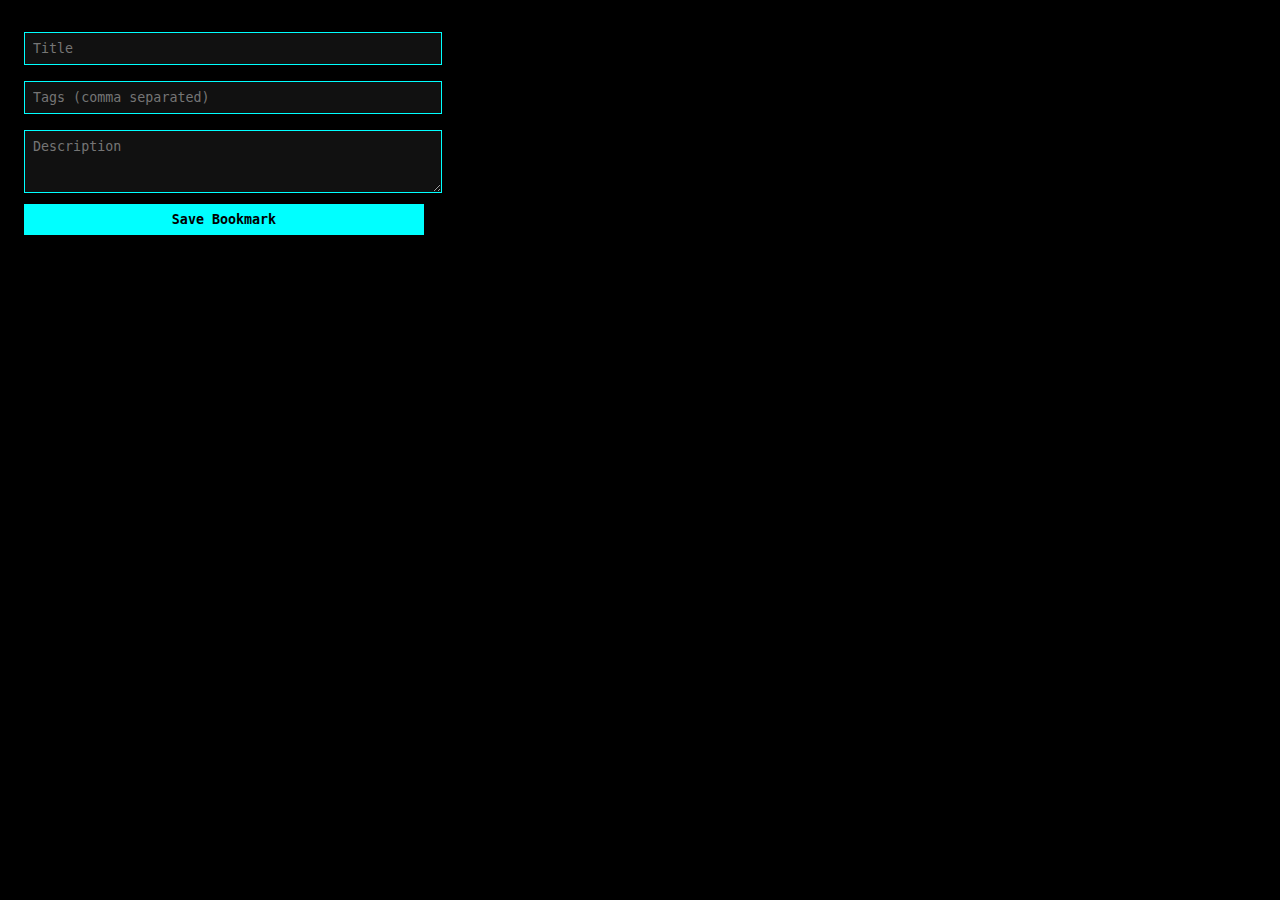
<file: priv/chrome_extension/popup.html>
<!DOCTYPE html>
<html>
<head>
  <title>Nasty Bookmarker</title>
  <style>
    body {
      width: 400px;
      padding: 16px;
      font-family: monospace;
      background: black;
      color: #ff00ff;
    }
    input, textarea {
      width: 100%;
      margin: 8px 0;
      padding: 8px;
      background: #111;
      border: 1px solid #00ffff;
      color: #00ffff;
      font-family: monospace;
    }
    button {
      width: 100%;
      padding: 8px;
      background: #00ffff;
      border: none;
      color: black;
      font-weight: bold;
      cursor: pointer;
      font-family: monospace;
    }
    button:hover {
      background: #ff00ff;
    }
    .error {
      color: #ff0000;
      margin-top: 8px;
    }
  </style>
</head>
<body>
  <form id="bookmarkForm">
    <input type="text" id="title" placeholder="Title" required>
    <input type="text" id="tags" placeholder="Tags (comma separated)">
    <textarea id="description" placeholder="Description" rows="3"></textarea>
    <button type="submit">Save Bookmark</button>
  </form>
  <div id="status" class="error"></div>
  <script src="popup.js"></script>
</body>
</html>
</file>
